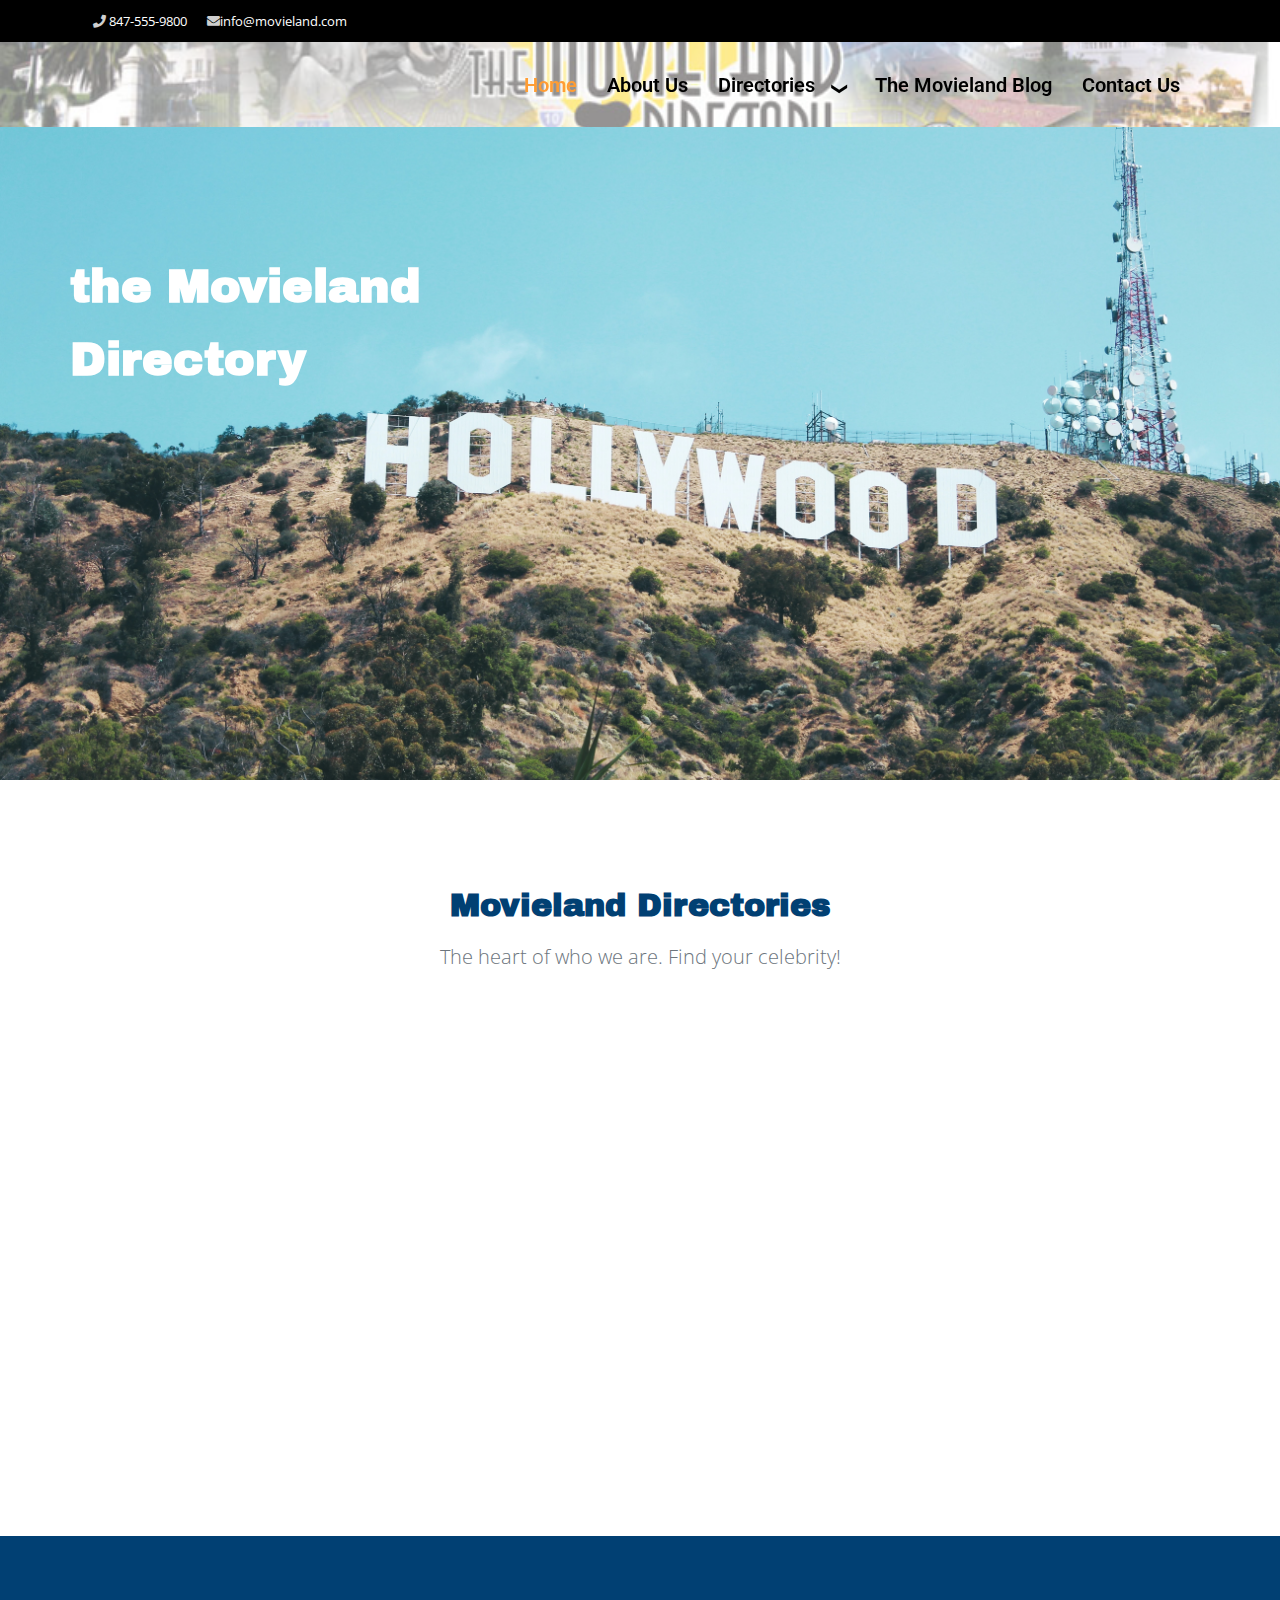
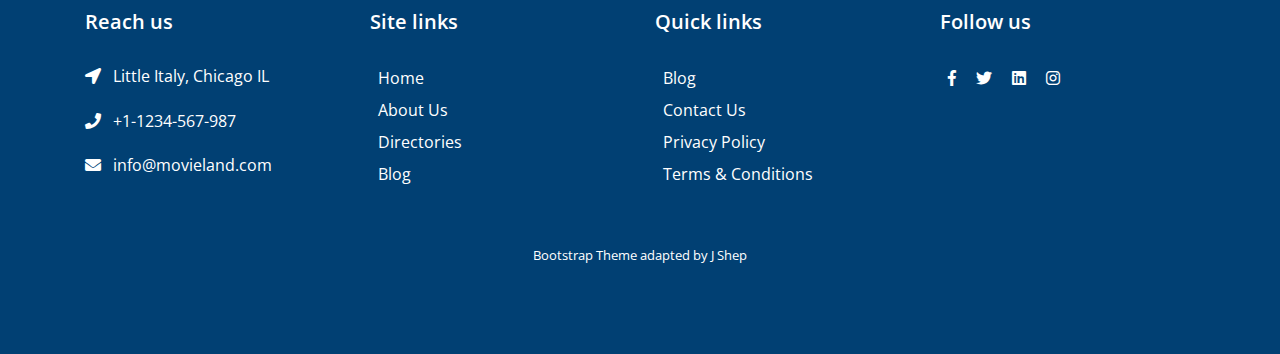
<file: index.html>
<!DOCTYPE html>
<html lang="en" class="no-js"> 
  <head>
    <title>Movieland Directory</title>

    <!-- Meta -->
    <meta charset="utf-8"/>
    <meta name="viewport" content="width=device-width, initial-scale=1, shrink-to-fit=no">
    <meta http-equiv="x-ua-compatible" content="ie=edge">
    <meta name="keywords" content="Bootstrap Theme, Freebies, UI Kit, MIT license">

    <!-- Favicon -->
    <link rel="shortcut icon" href="favicon.ico" type="image/x-icon"> 

    <!-- Styles -->
    <link rel="stylesheet" type="text/css" href="assets/vendors/bootstrap/css/bootstrap.min.css"> 
    <link rel="stylesheet" type="text/css" href="assets/vendors/font-awesome/css/fontawesome-all.min.css">
    <link rel="stylesheet" type="text/css" href="assets/vendors/slick-carousel/slick.css"> 
	<link href="assets/vendors/ace-responsive-menu/ace-responsive-menu.css" rel="stylesheet" type="text/css" />
	<link href="assets/vendors/aos/aos.css" rel="stylesheet">
	<link rel="stylesheet" type="text/css" href="assets/css/theme.css">
    <link rel="stylesheet" type="text/css" href="assets/css/styles.css">
	
  </head>  
  <body>
  <div class="hidden-xs hidden-sm nav-top bg-primary py-2">
        <div class="container">
          <div class="row">
            <div class="col-sm-6">
              <div class="nav-top-contact">
                <!-- Social links -->
                <ul class="list-inline text-center text-md-left mb-0">
                  <li class="list-inline-item mx-2" ><i class="fa fa-phone"></i> 847-555-9800</li>
                  <li class="list-inline-item mx-2" ><i class="fa fa-envelope" aria-hidden="true"></i>info@movieland.com </li>
                </ul>
              </div>
            </div>
            <!-- Menu Toggle btn-->
            <div class="col-sm-6 text-right">
				<div class="menu-toggle">
					<h3>Menu</h3>
					<button type="button" id="menu-btn">
						<span class="icon-bar"></span>
						<span class="icon-bar"></span>
						<span class="icon-bar"></span>
					</button>
        </div>
      </div>
          </div>
        </div>
      </div>

      
    <!-- Header -->
    <header class="main-header"> 
      <div id='tmd-image'  class="hero-img bg-overlay" data-overlay="0" style="background-image: url(assets/img1/bannerimage.jpg);" data-aos="fade-right" data-aos-easing="linear" data-aos-delay="50"></div>
	<div class="container">
			<div class="logo">
					<a href="index.html">
					  </a>
				</div> 
			 <!-- Navbar --> 
				<nav class="mainNav">
				<!-- Menu Toggle btn-->
				<div class="menu-toggle">
					<h3>Menu</h3>
					<button type="button" id="menu-btn">
						<span class="icon-bar"></span>
						<span class="icon-bar"></span>
						<span class="icon-bar"></span>
					</button>
				</div>
				<!-- Responsive Menu Structure-->
				<!--Note: declare the Menu style in the data-menu-style="horizontal" (options: horizontal, vertical, accordion) -->
				<ul id="respMenu" class="ace-responsive-menu" data-menu-style="horizontal">
					 <li>
						<a href="index.html" class="active"> 
							<span class="title">Home</span>
						</a>
					</li>
					 <li>
						<a href="about.html"> 
							<span class="title">About Us</span>
						</a>
					</li>
					
						<li>
						<a href="javascript:;"> 
							<span class="title">Directories</span> 
							<span class="arrow"></span> </a>
						<!-- Level Two-->
						<ul class="sub-menu" style="display: none;">
							<li>
								<a href="#"> 
									<span class="title">People</span>
								</a>
							</li>
							<li>
								<a href="#"> 
									<span class="title">Places</span>
								</a>
							</li> 
							<li>
								<a href="#"> 
									<span class="title">Categories</span>
								</a>
              </li>
              <li>
								<a href="#">
									<span class="title">Movie/TV Shows</span>
								</a>
							</li>  
						</ul>
					</li> 
					<li>

								<a href="blog.html" class='title'>the Movieland Blog</a>
					</li> 
					<li class="last ">
						<a href="contact.html"> 
							<span class="title">Contact Us</span>
						</a>
					</li>
				</ul>
				</nav>   
				</div>
    </header>
      <!-- End Navbar --> 
		<section class="wt-section hero-large position-relative overflow-hidden mt-md-2"> 
				<div id="hollywood"  class= "hero-img bg-overlay" data-overlay="0" style="background-image: url(assets/img1/nathan-defiesta-hzc5cxRicFI-unsplash.jpg);" data-aos="fade-right" data-aos-easing="linear" data-aos-delay="50"></div>
				<div class="container">
				<div class="row align-items-start my-4">
					<div id='big-text' class="col-md-6 py-7" data-aos="fade-left" data-aos-easing="linear" data-aos-delay="100">
						<!-- heading -->
						<h1 class ='align-top' class="text-uppercase  display-4 font-weight-bold">
							the Movieland Directory
						</h1>
						</div>
					</div> 
				</div>
			</div>
		</section>  
    <!-- End Header -->

    <main role="main"> 
	<section class="wt-section">
        <div class="container">
		<div class="row justify-content-md-center text-center pb-lg-4 mb-lg-5 mb-4">
          <div class="col-md-8 text-center w-md-50 mx-auto mb-0 ">
            <h2 class="mb-md-2">Movieland Directories</h2>
            <p class="lead text-muted">The heart of who we are. Find your celebrity!

</p>
          </div>
		</div> 
          <div class="row">  
			<div class="col-md-4">
                <div class="bg-white p-4 mb-4 text-center border rounded-md py-5" data-aos="fade-up" data-aos-easing="linear" data-aos-delay="50">
						<div class="mb-4"><img src="assets/img/services/1.svg" width="80px" alt=""/></div> 
                        <h5 class="mb-2">The Movieland Blog</h5>
                        <p class="text-muted">Keeping it real about those reels.</p>
                        <a href="#" class="btn btn-pill btn-primary mt-4">Read More</a> 
                </div>
            </div>
		
      </section> 
    </main>

    <!-- Footer --> 
<footer class="wt-section bg-dark main-footer">
<div class="container">
<div class="row">
<div class=" col-sm-4 col-md col-sm-4 col-12 col mb-4">
<h5 class="mb-4">Reach us</h5>
 
<p><i class="fa fa-location-arrow mr-2"></i> Little Italy, Chicago IL </p>
<p><i class="fa fa-phone mr-2"></i>  +1-1234-567-987  </p>
<p><i class="fa fa fa-envelope mr-2"></i> info@movieland.com  </p>


</div>


<div class="col-sm-4 col-md  col-6 col mb-4">
<h5 class="mb-4">Site links</h5>

<ul class="list-inline">
<li class="list-block-item mx-2"><a href="#">Home</a></li>
<li class="list-block-item mx-2"><a href="#">About Us</a></li>
<li class="list-block-item mx-2"><a href="#">Directories</a></li>
<li class="list-block-item mx-2"><a href="#">Blog</a></li>

</ul>

</div>


<div class="col-sm-4 col-md  col-6 col mb-4">
<h5 class="mb-4">Quick links</h5>

<ul class="list-inline">
<li class="list-block-item mx-2"><a href="#">Blog</a></li>
<li class="list-block-item mx-2"><a href="#">Contact Us</a></li>
<li class="list-block-item mx-2"><a href="#">Privacy Policy</a></li>
<li class="list-block-item mx-2"><a href="http://webthemez.com">Terms & Conditions</a></li>
</ul>

</div>


<div class="col-sm-4 col-md  col-12 col mb-4">
<h5 class="mb-4">Follow us</h5>
<ul class="social_footer_ul list-inline text-left mb-0">
<li class="list-inline-item mx-2"><a href="#"><i class="fab fa-facebook-f"></i></a></li>
<li class="list-inline-item mx-2"><a href="#"><i class="fab fa-twitter"></i></a></li>
<li class="list-inline-item mx-2"><a href="#"><i class="fab fa-linkedin"></i></a></li>
<li class="list-inline-item mx-2"><a href="#"><i class="fab fa-instagram"></i></a></li>
</ul>
</div>
</div>
<div class="row">
<div class="col-md-12 pt-4"> 

<p class="text-center copyrights"><a class="text-white" href="https://webthemez.com/free-bootstrap-templates/">Bootstrap Theme</a> adapted by J Shep</p>
</div>
</div> 
</div> 
</footer>
    <!-- End Footer --> 
	
    <!-- JS Script Files -->
    <!-- Global Vendor -->
    <script src="assets/vendors/jquery.min.js"></script>
    <script src="assets/vendors/jquery.migrate.min.js"></script>
    <script src="assets/vendors/popper.min.js"></script>
    <script src="assets/vendors/bootstrap/js/bootstrap.min.js"></script>
	<script src="assets/vendors/aos/aos.js"></script>

    <!-- Components Vendor  --> 
    <script src="assets/vendors/slick-carousel/slick.min.js"></script>
	   <script src="assets/vendors/ace-responsive-menu/ace-responsive-menu.js"></script>

    <!--Plugin Initialize-->
    <script src="assets/js/global.js"></script> 
    <script src="assets/vendors/carousel.js"></script>
	
    <!-- END JAVASCRIPTS -->
  </body> 
</html>
</file>
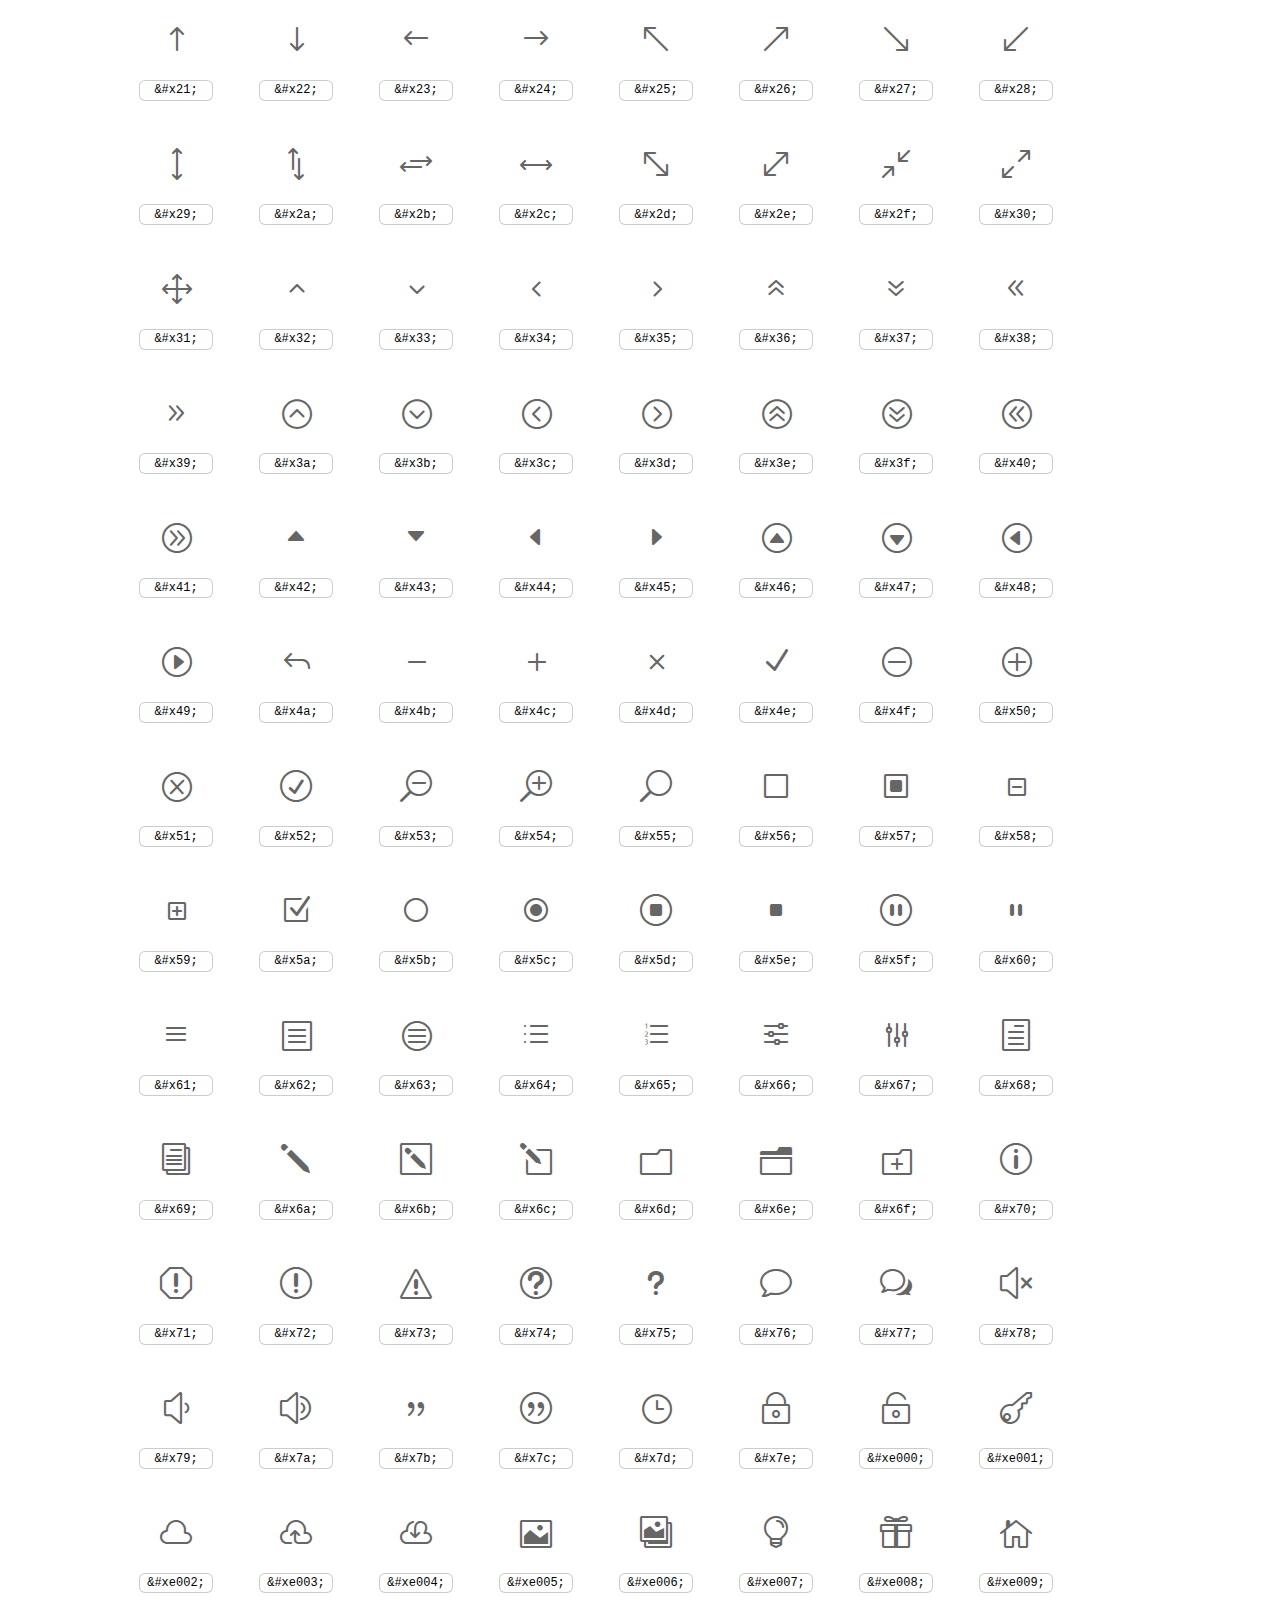
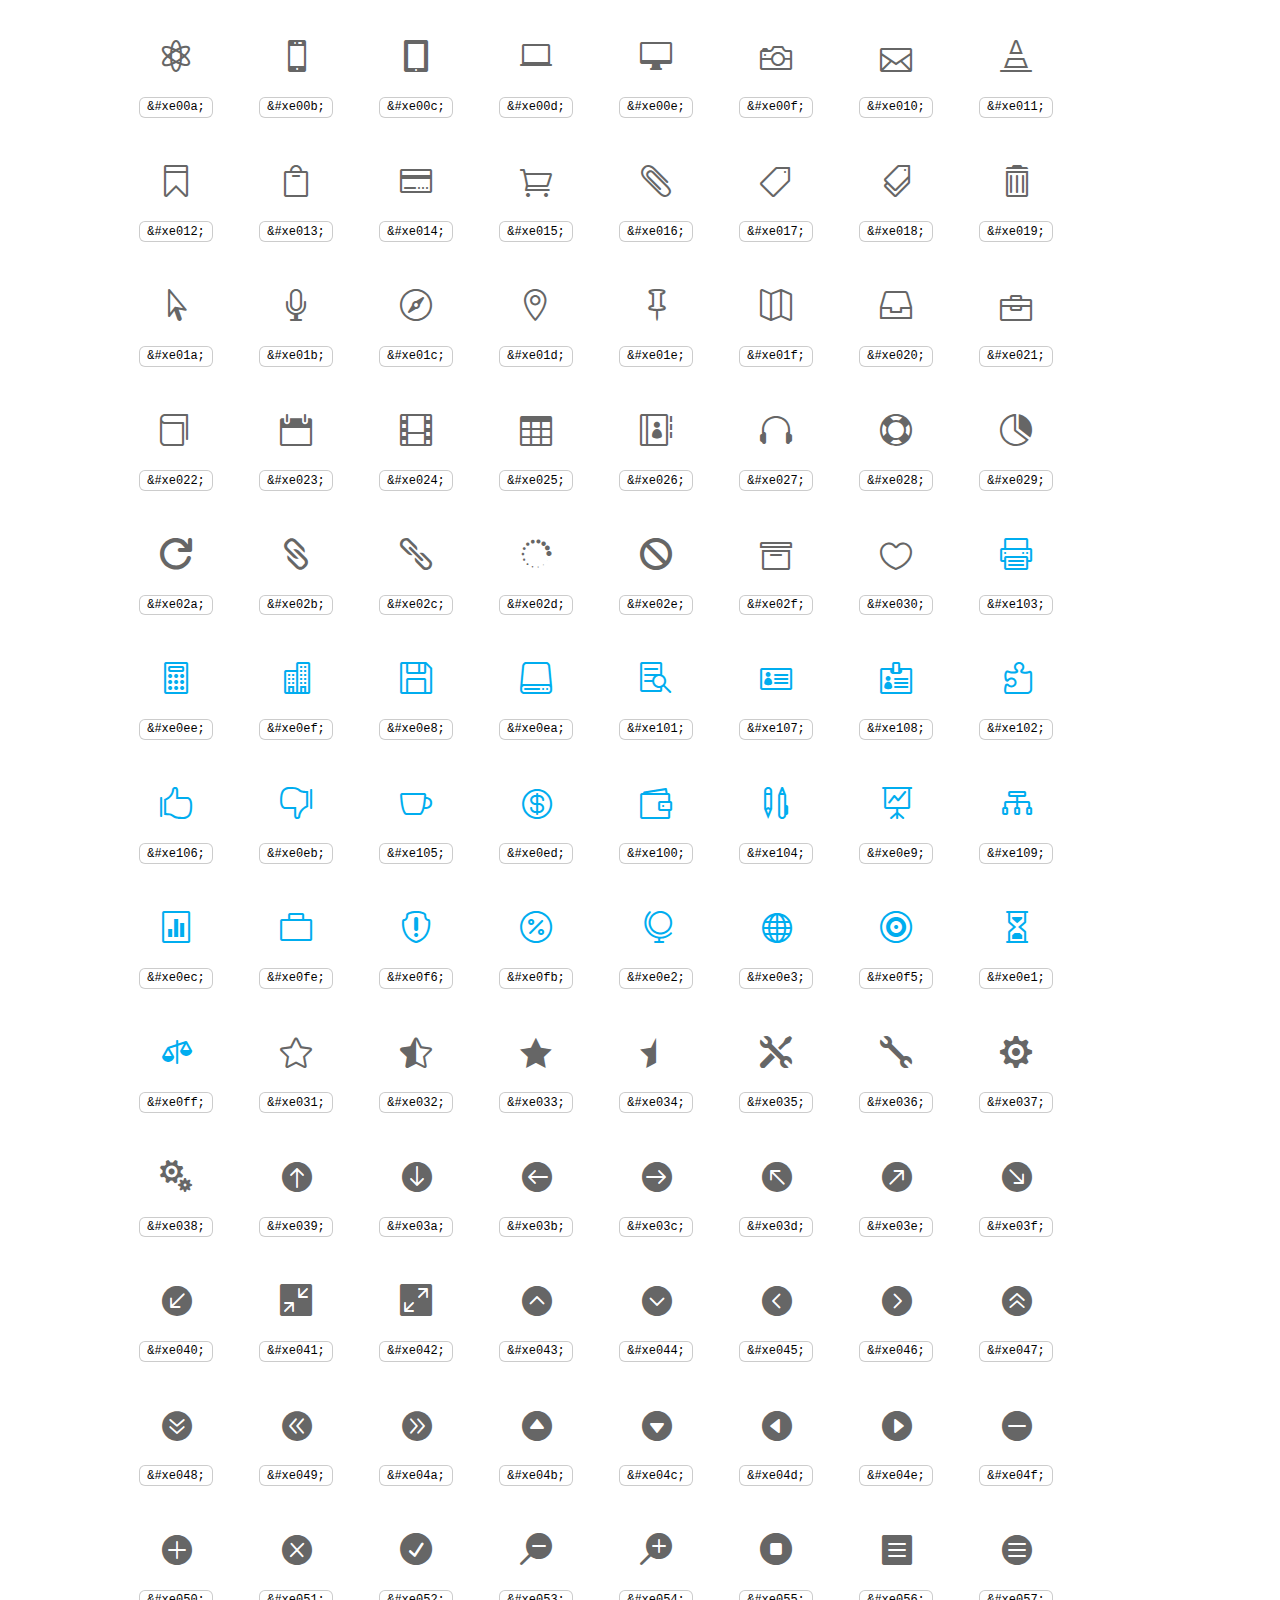
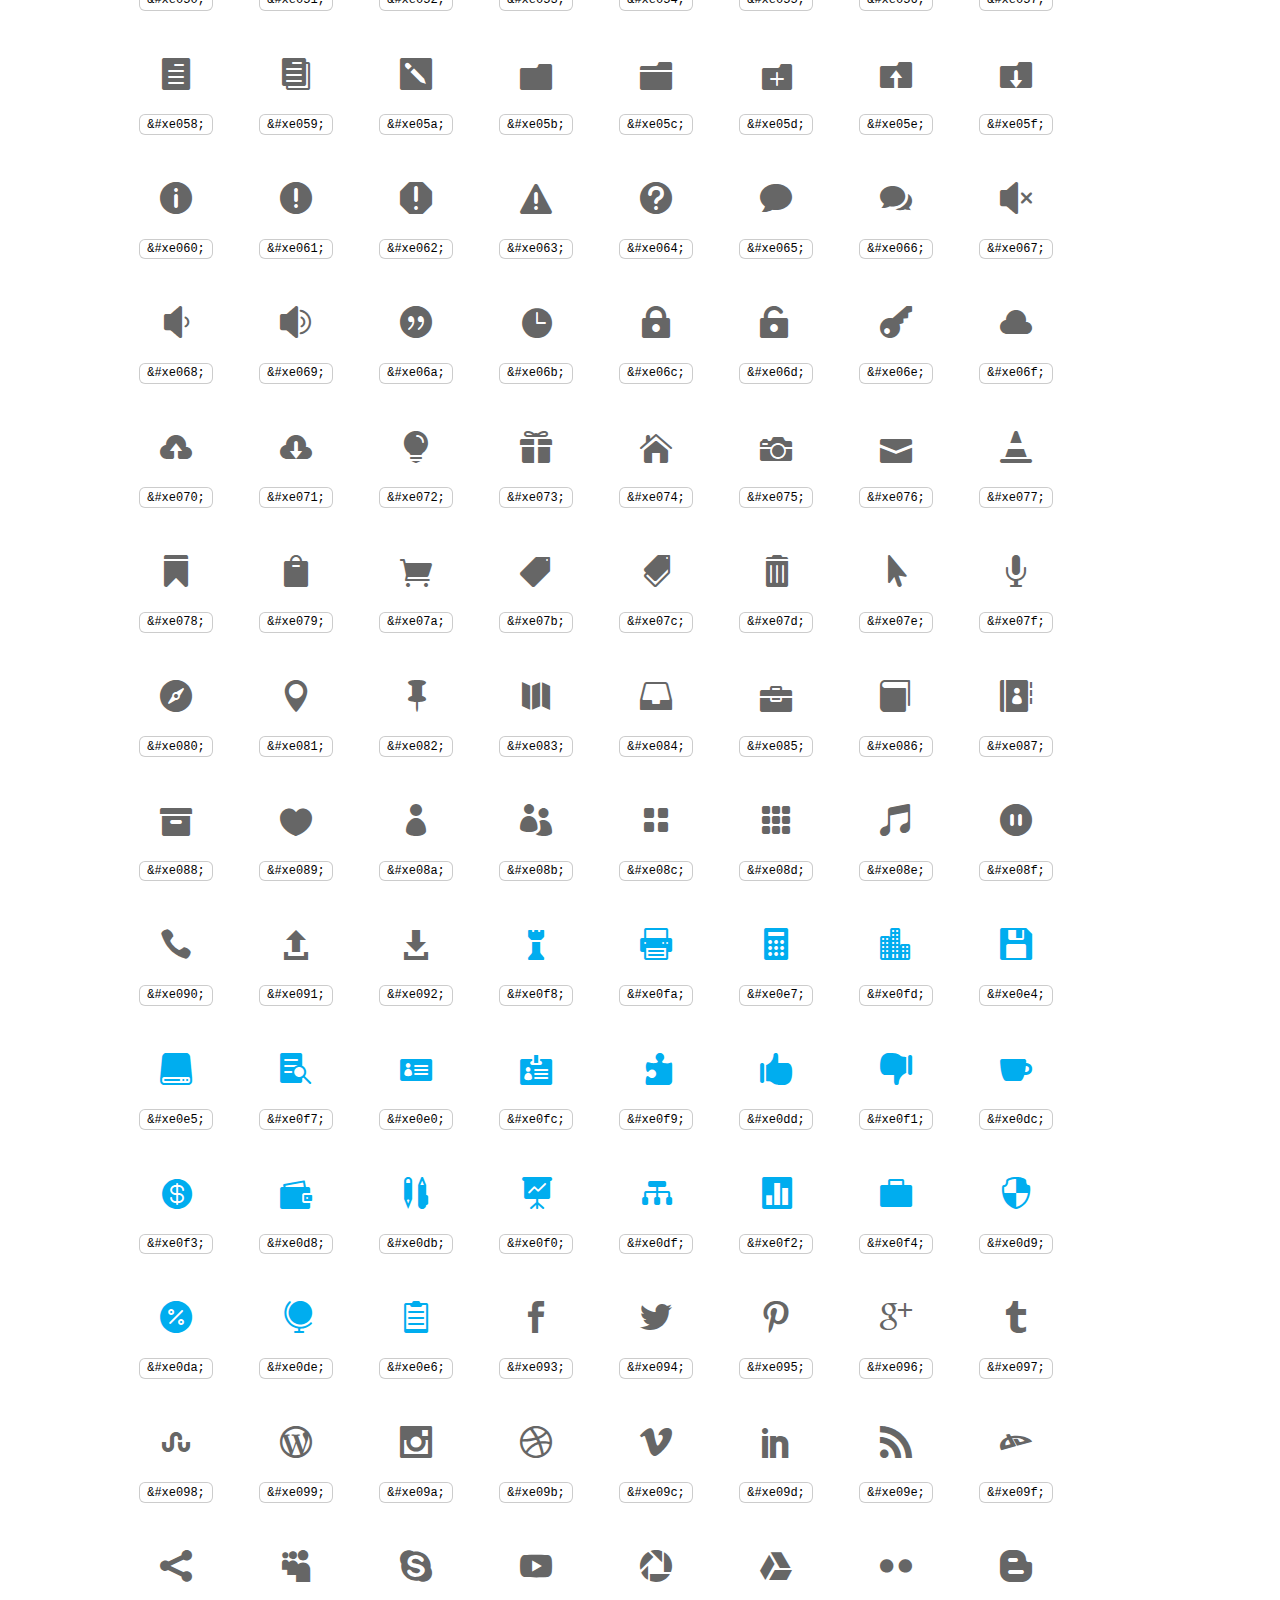
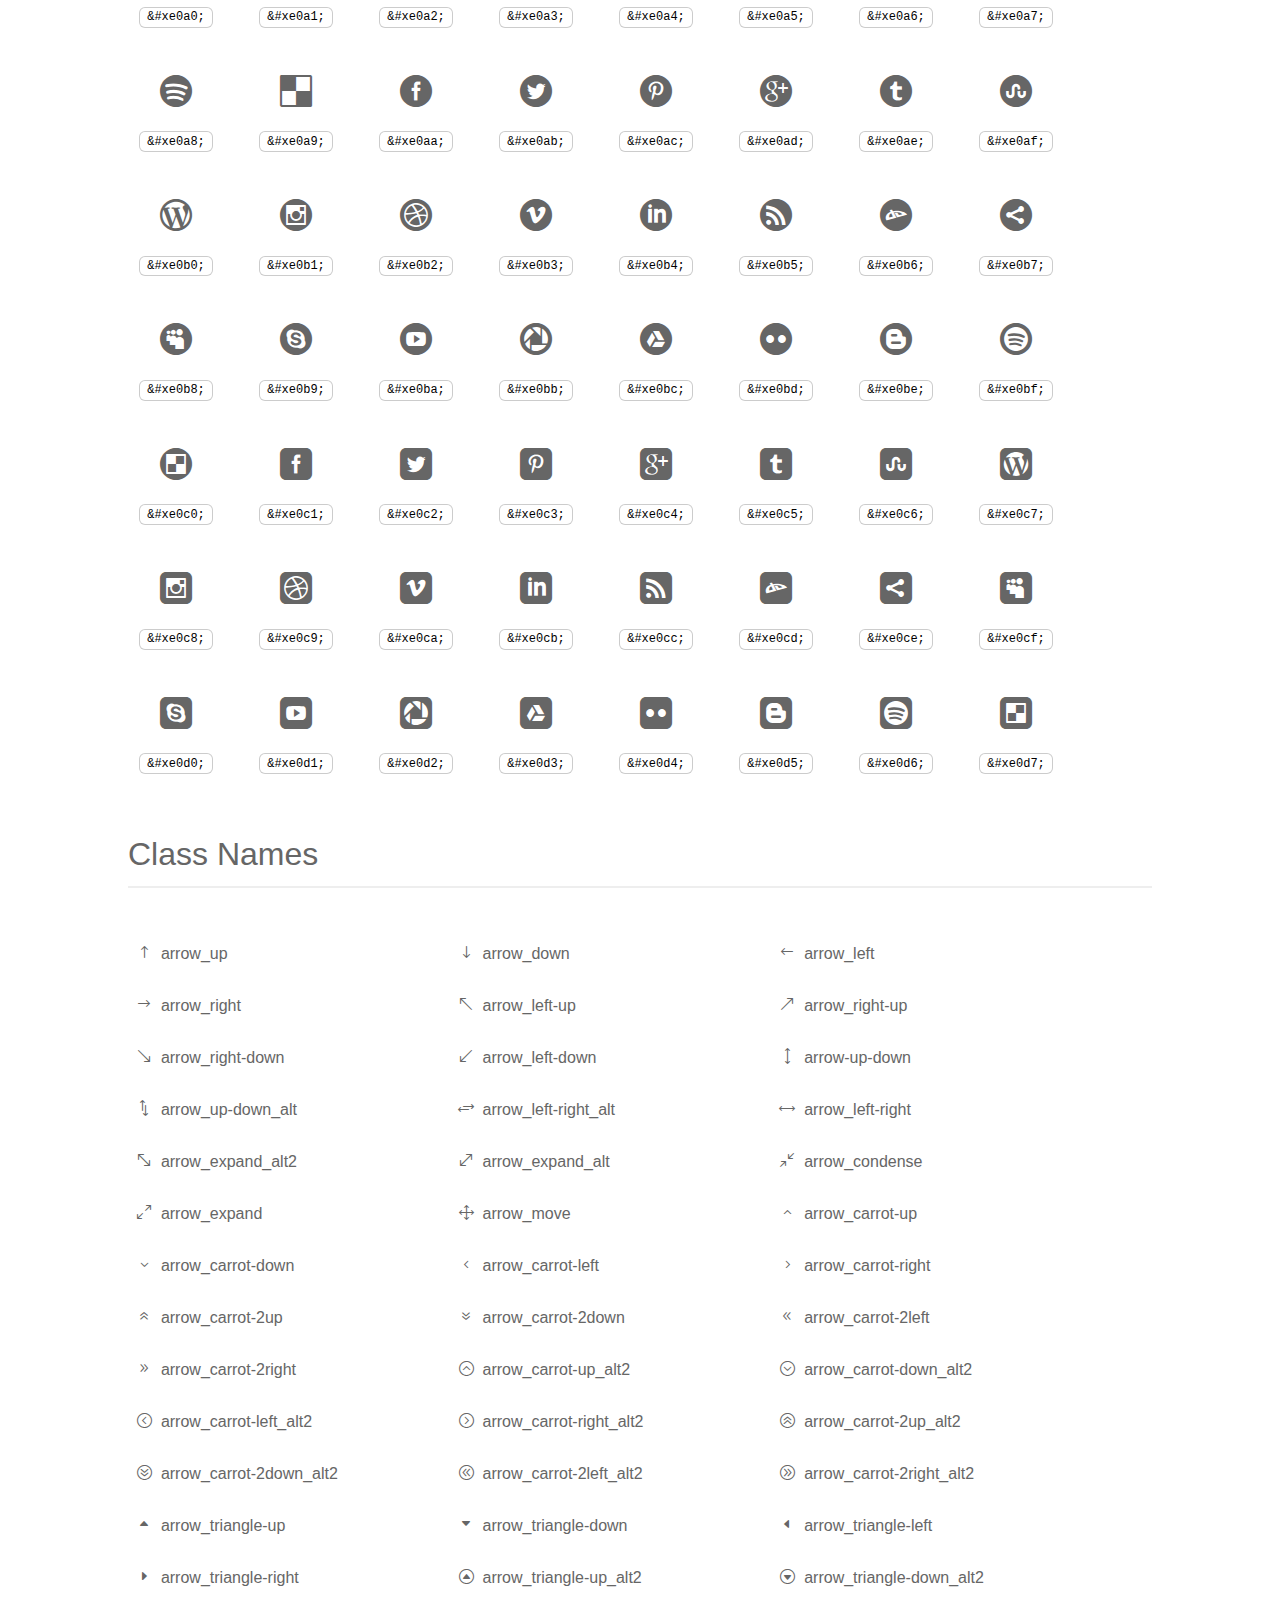
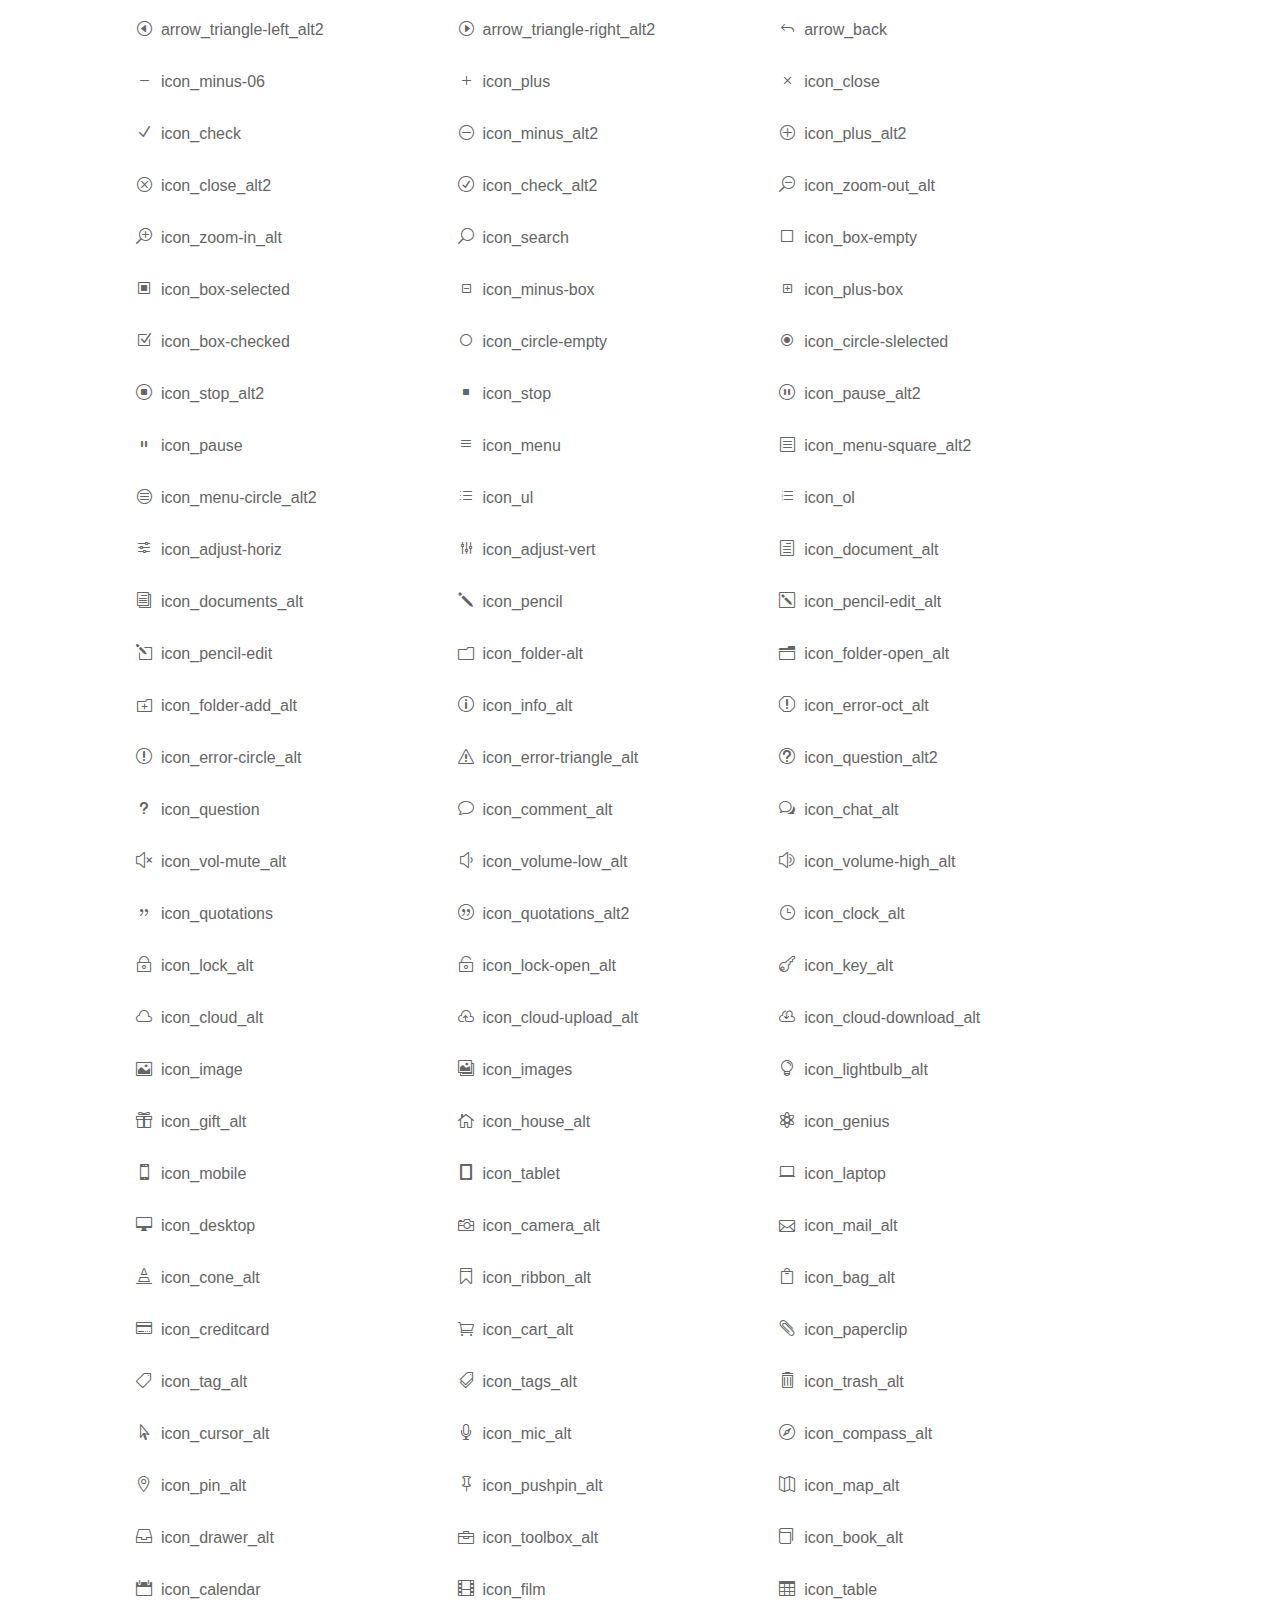
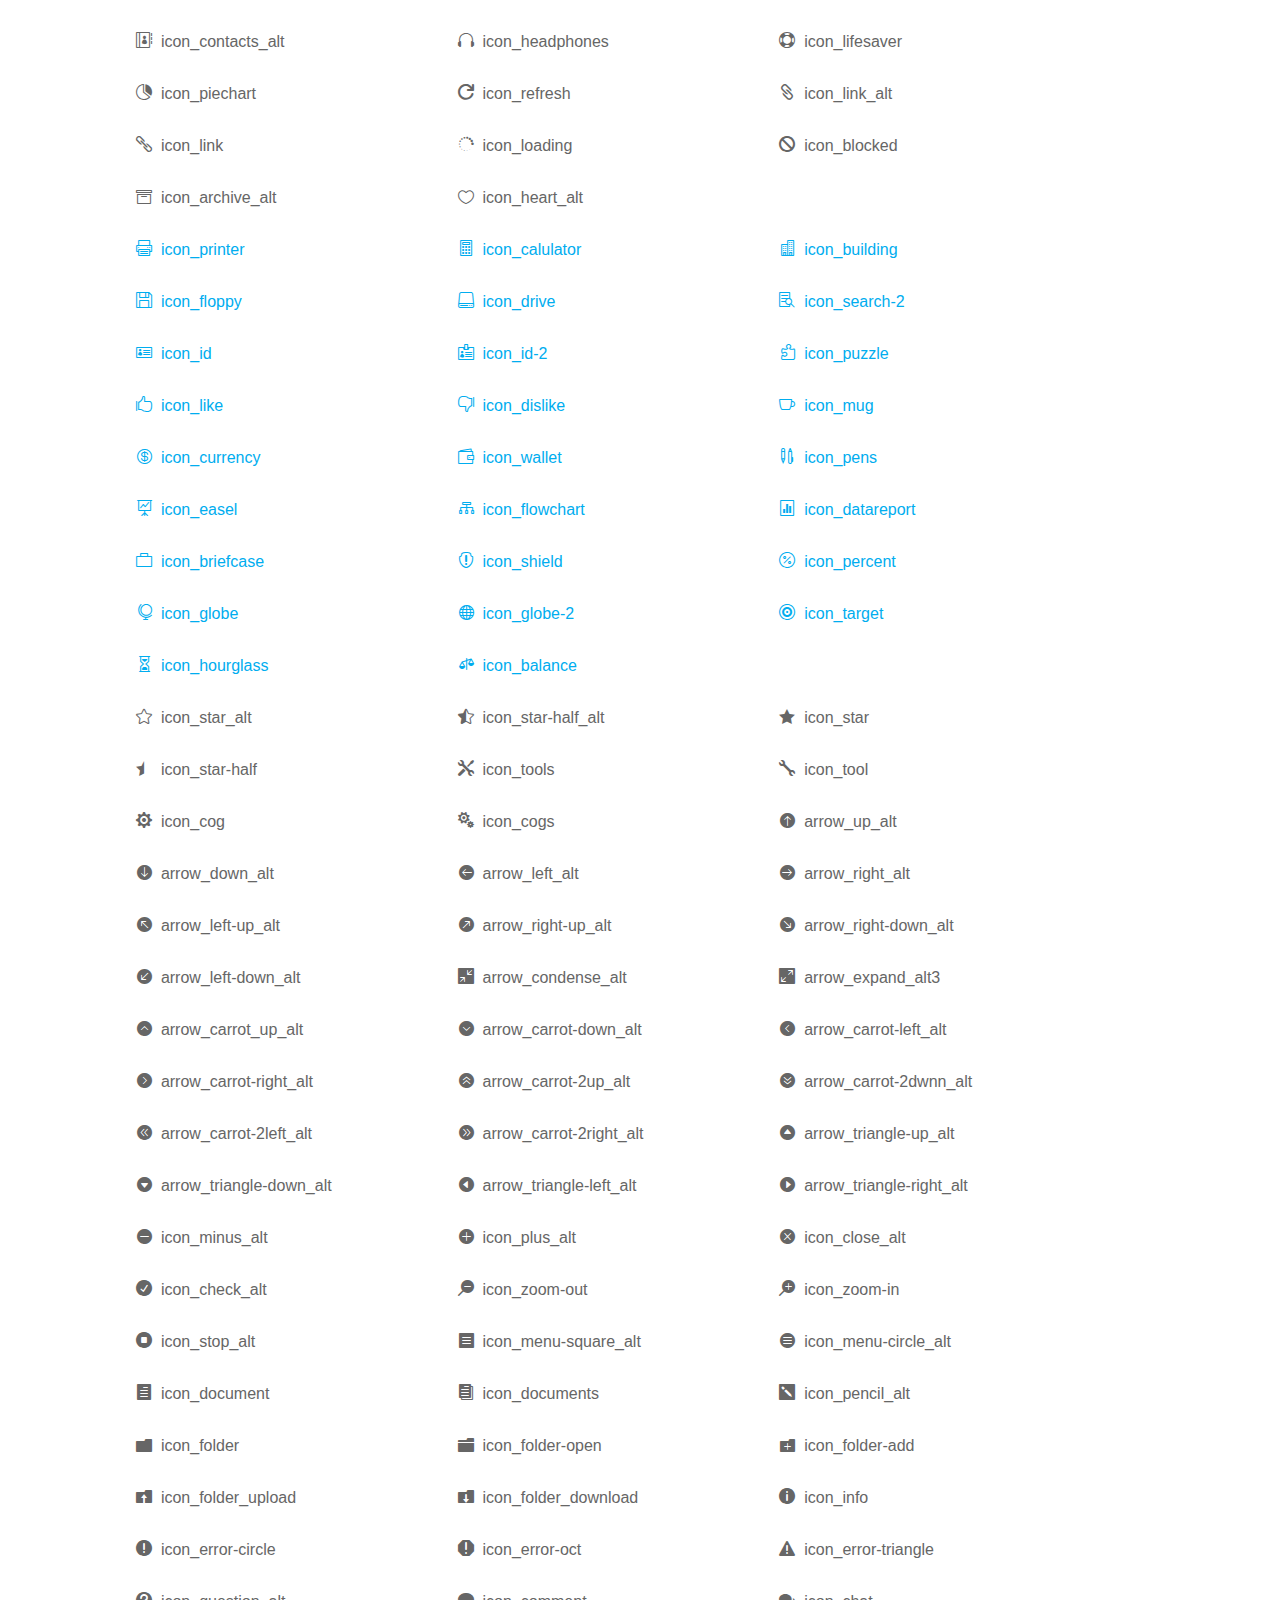
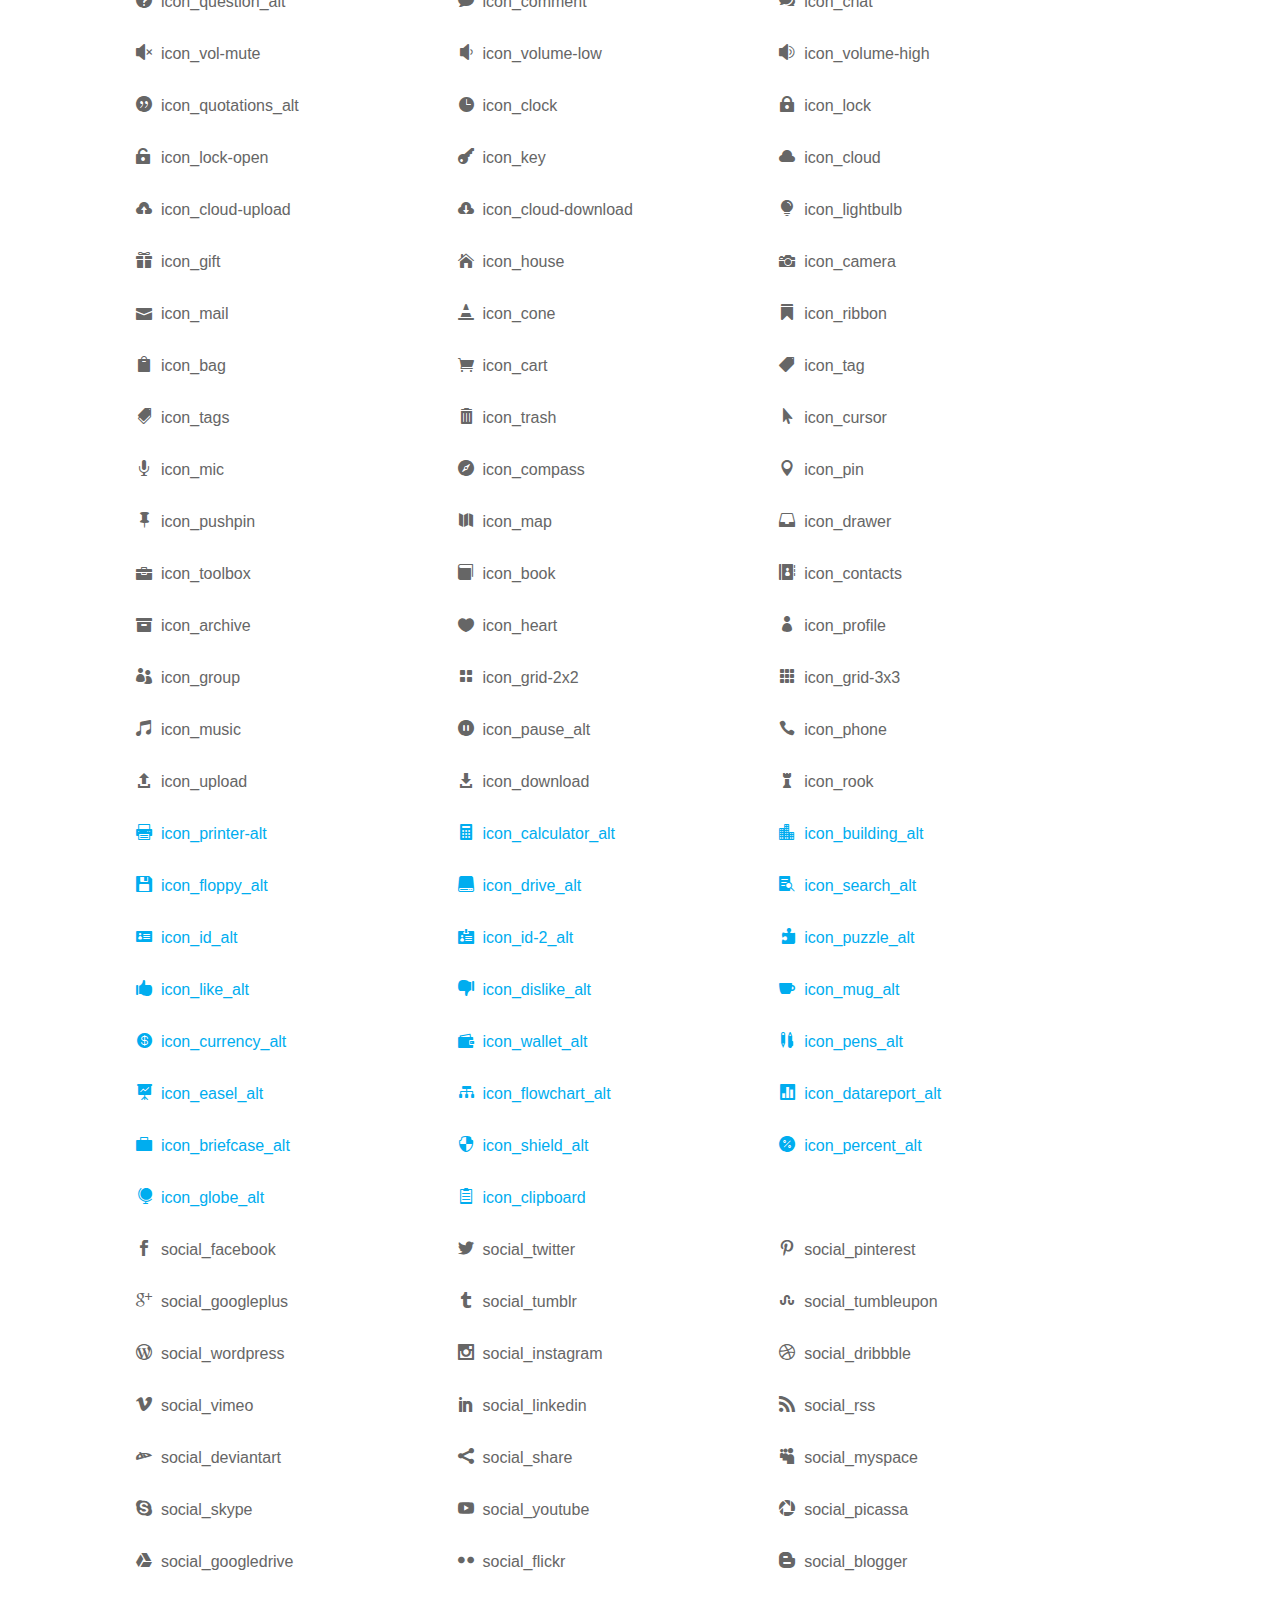
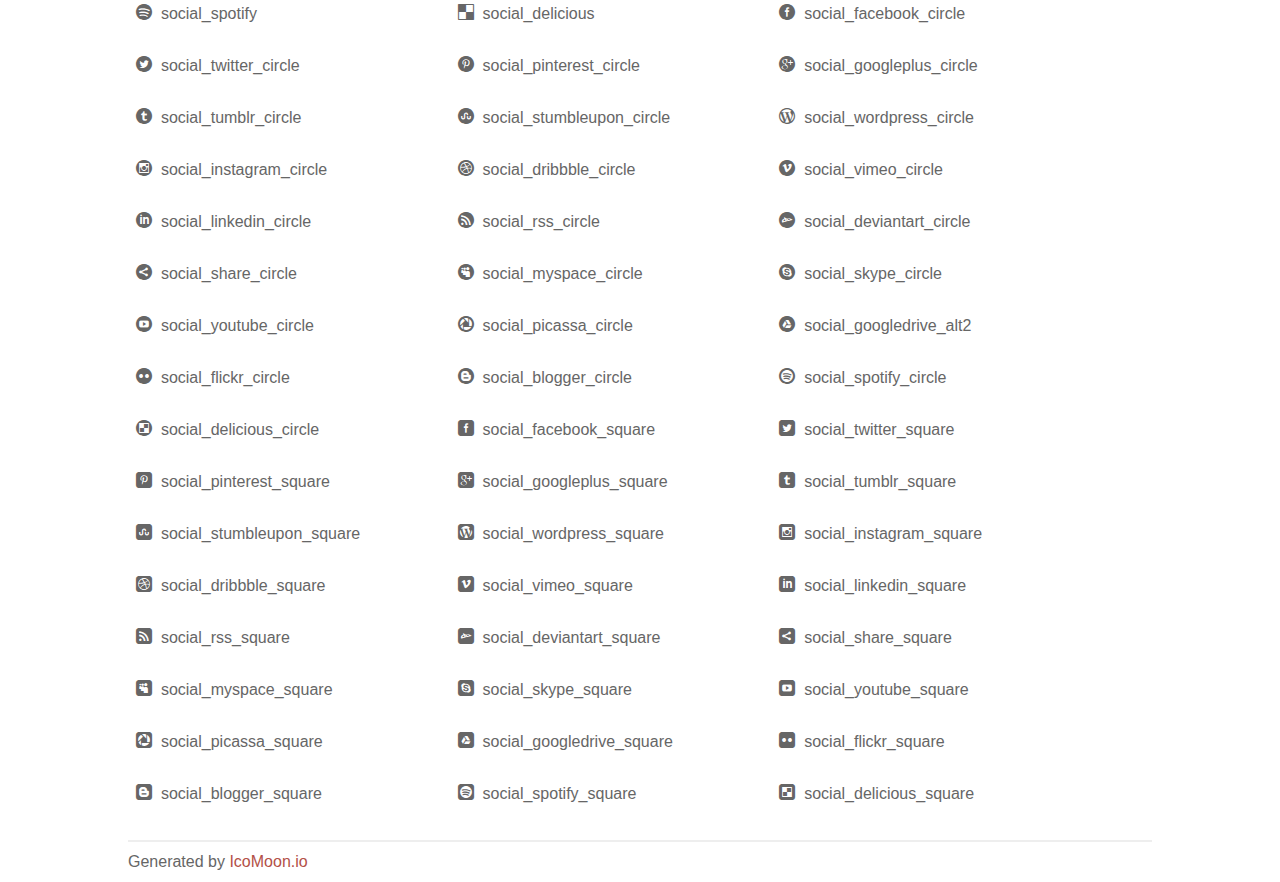
<file: assets/fonts/index.html>
<!doctype html>
<html>
<head>
<title>Your Font/Glyphs</title>
<link rel="stylesheet" href="style.css" />
<!--[if lte IE 7]><script src="lte-ie7.js"></script><![endif]-->
<style>
	section, header, footer {display: block;}
	body {
		font-family: sans-serif;
		color: #666;
		line-height: 1.5;
		font-size: 1em;
	}
	* {
		-moz-box-sizing: border-box;
		-webkit-box-sizing: border-box;
		box-sizing: border-box;
		margin: 0;
		padding: 0;
	}
	.glyph {
		float: left;
		text-align: center;
		padding: .75em;
		margin: .4em 1.5em .75em 0;
		width: 6em;
		text-shadow: none;
	}
	
	.glyph input {
		font-family: consolas, monospace;
		font-size: 12px;
		width: 100%;
		text-align: center;
		border: 0;
		box-shadow: 0 0 0 1px #ccc;
		padding: .2em;
                -moz-border-radius: 5px;
                -webkit-border-radius: 5px;
	}
	
	

	.new {
		color:#00adef !important;
	}

	
	.w-main {
		width: 80%;
	}
	.centered {
		margin-left: auto;
		margin-right: auto;
	}
	.fs1 {
		font-size: 2em;
	}
	header {
		margin: 2em 0;
		padding-bottom: .5em;
		color: #666;
		box-shadow: 0 2px #eee;
	}
	header h1 {
		font-size: 2em;
		font-weight: normal;
	}
	.clearfix:before, .clearfix:after { content: ""; display: table; }
	.clearfix:after, .clear { clear: both; }
	footer {
		margin-top: 2em;
		padding: .5em 0;
		box-shadow: 0 -2px #eee;
	}
	a, a:visited {
		color: #B35047;
		text-decoration: none;
	}
	a:hover, a:focus {color: #000;}
	
	.box1 {
		font-size: 16px;
		display: inline-block;
		width: 30%;
		padding: .25em .5em;
		margin: 20px 10px 0 0;
	}
</style>
</head>
<body>
	<div class="w-main centered">
	<section class="mtm clearfix" id="glyphs">
	<div class="glyph">
		<div class="fs1" aria-hidden="true" data-icon="&#x21;"></div>
		<input type="text" readonly value="&amp;#x21;" />
	</div>
	<div class="glyph">
		<div class="fs1" aria-hidden="true" data-icon="&#x22;"></div>
		<input type="text" readonly value="&amp;#x22;" />
	</div>
	<div class="glyph">
		<div class="fs1" aria-hidden="true" data-icon="&#x23;"></div>
		<input type="text" readonly value="&amp;#x23;" />
	</div>
	<div class="glyph">
		<div class="fs1" aria-hidden="true" data-icon="&#x24;"></div>
		<input type="text" readonly value="&amp;#x24;" />
	</div>
	<div class="glyph">
		<div class="fs1" aria-hidden="true" data-icon="&#x25;"></div>
		<input type="text" readonly value="&amp;#x25;" />
	</div>
	<div class="glyph">
		<div class="fs1" aria-hidden="true" data-icon="&#x26;"></div>
		<input type="text" readonly value="&amp;#x26;" />
	</div>
	<div class="glyph">
		<div class="fs1" aria-hidden="true" data-icon="&#x27;"></div>
		<input type="text" readonly value="&amp;#x27;" />
	</div>
	<div class="glyph">
		<div class="fs1" aria-hidden="true" data-icon="&#x28;"></div>
		<input type="text" readonly value="&amp;#x28;" />
	</div>
	<div class="glyph">
		<div class="fs1" aria-hidden="true" data-icon="&#x29;"></div>
		<input type="text" readonly value="&amp;#x29;" />
	</div>
	<div class="glyph">
		<div class="fs1" aria-hidden="true" data-icon="&#x2a;"></div>
		<input type="text" readonly value="&amp;#x2a;" />
	</div>
	<div class="glyph">
		<div class="fs1" aria-hidden="true" data-icon="&#x2b;"></div>
		<input type="text" readonly value="&amp;#x2b;" />
	</div>
	<div class="glyph">
		<div class="fs1" aria-hidden="true" data-icon="&#x2c;"></div>
		<input type="text" readonly value="&amp;#x2c;" />
	</div>
	<div class="glyph">
		<div class="fs1" aria-hidden="true" data-icon="&#x2d;"></div>
		<input type="text" readonly value="&amp;#x2d;" />
	</div>
	<div class="glyph">
		<div class="fs1" aria-hidden="true" data-icon="&#x2e;"></div>
		<input type="text" readonly value="&amp;#x2e;" />
	</div>
	<div class="glyph">
		<div class="fs1" aria-hidden="true" data-icon="&#x2f;"></div>
		<input type="text" readonly value="&amp;#x2f;" />
	</div>
	<div class="glyph">
		<div class="fs1" aria-hidden="true" data-icon="&#x30;"></div>
		<input type="text" readonly value="&amp;#x30;" />
	</div>
	<div class="glyph">
		<div class="fs1" aria-hidden="true" data-icon="&#x31;"></div>
		<input type="text" readonly value="&amp;#x31;" />
	</div>
	<div class="glyph">
		<div class="fs1" aria-hidden="true" data-icon="&#x32;"></div>
		<input type="text" readonly value="&amp;#x32;" />
	</div>
	<div class="glyph">
		<div class="fs1" aria-hidden="true" data-icon="&#x33;"></div>
		<input type="text" readonly value="&amp;#x33;" />
	</div>
	<div class="glyph">
		<div class="fs1" aria-hidden="true" data-icon="&#x34;"></div>
		<input type="text" readonly value="&amp;#x34;" />
	</div>
	<div class="glyph">
		<div class="fs1" aria-hidden="true" data-icon="&#x35;"></div>
		<input type="text" readonly value="&amp;#x35;" />
	</div>
	<div class="glyph">
		<div class="fs1" aria-hidden="true" data-icon="&#x36;"></div>
		<input type="text" readonly value="&amp;#x36;" />
	</div>
	<div class="glyph">
		<div class="fs1" aria-hidden="true" data-icon="&#x37;"></div>
		<input type="text" readonly value="&amp;#x37;" />
	</div>
	<div class="glyph">
		<div class="fs1" aria-hidden="true" data-icon="&#x38;"></div>
		<input type="text" readonly value="&amp;#x38;" />
	</div>
	<div class="glyph">
		<div class="fs1" aria-hidden="true" data-icon="&#x39;"></div>
		<input type="text" readonly value="&amp;#x39;" />
	</div>
	<div class="glyph">
		<div class="fs1" aria-hidden="true" data-icon="&#x3a;"></div>
		<input type="text" readonly value="&amp;#x3a;" />
	</div>
	<div class="glyph">
		<div class="fs1" aria-hidden="true" data-icon="&#x3b;"></div>
		<input type="text" readonly value="&amp;#x3b;" />
	</div>
	<div class="glyph">
		<div class="fs1" aria-hidden="true" data-icon="&#x3c;"></div>
		<input type="text" readonly value="&amp;#x3c;" />
	</div>
	<div class="glyph">
		<div class="fs1" aria-hidden="true" data-icon="&#x3d;"></div>
		<input type="text" readonly value="&amp;#x3d;" />
	</div>
	<div class="glyph">
		<div class="fs1" aria-hidden="true" data-icon="&#x3e;"></div>
		<input type="text" readonly value="&amp;#x3e;" />
	</div>
	<div class="glyph">
		<div class="fs1" aria-hidden="true" data-icon="&#x3f;"></div>
		<input type="text" readonly value="&amp;#x3f;" />
	</div>
	<div class="glyph">
		<div class="fs1" aria-hidden="true" data-icon="&#x40;"></div>
		<input type="text" readonly value="&amp;#x40;" />
	</div>
	<div class="glyph">
		<div class="fs1" aria-hidden="true" data-icon="&#x41;"></div>
		<input type="text" readonly value="&amp;#x41;" />
	</div>
	<div class="glyph">
		<div class="fs1" aria-hidden="true" data-icon="&#x42;"></div>
		<input type="text" readonly value="&amp;#x42;" />
	</div>
	<div class="glyph">
		<div class="fs1" aria-hidden="true" data-icon="&#x43;"></div>
		<input type="text" readonly value="&amp;#x43;" />
	</div>
	<div class="glyph">
		<div class="fs1" aria-hidden="true" data-icon="&#x44;"></div>
		<input type="text" readonly value="&amp;#x44;" />
	</div>
	<div class="glyph">
		<div class="fs1" aria-hidden="true" data-icon="&#x45;"></div>
		<input type="text" readonly value="&amp;#x45;" />
	</div>
	<div class="glyph">
		<div class="fs1" aria-hidden="true" data-icon="&#x46;"></div>
		<input type="text" readonly value="&amp;#x46;" />
	</div>
	<div class="glyph">
		<div class="fs1" aria-hidden="true" data-icon="&#x47;"></div>
		<input type="text" readonly value="&amp;#x47;" />
	</div>
	<div class="glyph">
		<div class="fs1" aria-hidden="true" data-icon="&#x48;"></div>
		<input type="text" readonly value="&amp;#x48;" />
	</div>
	<div class="glyph">
		<div class="fs1" aria-hidden="true" data-icon="&#x49;"></div>
		<input type="text" readonly value="&amp;#x49;" />
	</div>
	<div class="glyph">
		<div class="fs1" aria-hidden="true" data-icon="&#x4a;"></div>
		<input type="text" readonly value="&amp;#x4a;" />
	</div>
	<div class="glyph">
		<div class="fs1" aria-hidden="true" data-icon="&#x4b;"></div>
		<input type="text" readonly value="&amp;#x4b;" />
	</div>
	<div class="glyph">
		<div class="fs1" aria-hidden="true" data-icon="&#x4c;"></div>
		<input type="text" readonly value="&amp;#x4c;" />
	</div>
	<div class="glyph">
		<div class="fs1" aria-hidden="true" data-icon="&#x4d;"></div>
		<input type="text" readonly value="&amp;#x4d;" />
	</div>
	<div class="glyph">
		<div class="fs1" aria-hidden="true" data-icon="&#x4e;"></div>
		<input type="text" readonly value="&amp;#x4e;" />
	</div>
	<div class="glyph">
		<div class="fs1" aria-hidden="true" data-icon="&#x4f;"></div>
		<input type="text" readonly value="&amp;#x4f;" />
	</div>
	<div class="glyph">
		<div class="fs1" aria-hidden="true" data-icon="&#x50;"></div>
		<input type="text" readonly value="&amp;#x50;" />
	</div>
	<div class="glyph">
		<div class="fs1" aria-hidden="true" data-icon="&#x51;"></div>
		<input type="text" readonly value="&amp;#x51;" />
	</div>
	<div class="glyph">
		<div class="fs1" aria-hidden="true" data-icon="&#x52;"></div>
		<input type="text" readonly value="&amp;#x52;" />
	</div>
	<div class="glyph">
		<div class="fs1" aria-hidden="true" data-icon="&#x53;"></div>
		<input type="text" readonly value="&amp;#x53;" />
	</div>
	<div class="glyph">
		<div class="fs1" aria-hidden="true" data-icon="&#x54;"></div>
		<input type="text" readonly value="&amp;#x54;" />
	</div>
	<div class="glyph">
		<div class="fs1" aria-hidden="true" data-icon="&#x55;"></div>
		<input type="text" readonly value="&amp;#x55;" />
	</div>
	<div class="glyph">
		<div class="fs1" aria-hidden="true" data-icon="&#x56;"></div>
		<input type="text" readonly value="&amp;#x56;" />
	</div>
	<div class="glyph">
		<div class="fs1" aria-hidden="true" data-icon="&#x57;"></div>
		<input type="text" readonly value="&amp;#x57;" />
	</div>
	<div class="glyph">
		<div class="fs1" aria-hidden="true" data-icon="&#x58;"></div>
		<input type="text" readonly value="&amp;#x58;" />
	</div>
	<div class="glyph">
		<div class="fs1" aria-hidden="true" data-icon="&#x59;"></div>
		<input type="text" readonly value="&amp;#x59;" />
	</div>
	<div class="glyph">
		<div class="fs1" aria-hidden="true" data-icon="&#x5a;"></div>
		<input type="text" readonly value="&amp;#x5a;" />
	</div>
	<div class="glyph">
		<div class="fs1" aria-hidden="true" data-icon="&#x5b;"></div>
		<input type="text" readonly value="&amp;#x5b;" />
	</div>
	<div class="glyph">
		<div class="fs1" aria-hidden="true" data-icon="&#x5c;"></div>
		<input type="text" readonly value="&amp;#x5c;" />
	</div>
	<div class="glyph">
		<div class="fs1" aria-hidden="true" data-icon="&#x5d;"></div>
		<input type="text" readonly value="&amp;#x5d;" />
	</div>
	<div class="glyph">
		<div class="fs1" aria-hidden="true" data-icon="&#x5e;"></div>
		<input type="text" readonly value="&amp;#x5e;" />
	</div>
	<div class="glyph">
		<div class="fs1" aria-hidden="true" data-icon="&#x5f;"></div>
		<input type="text" readonly value="&amp;#x5f;" />
	</div>
	<div class="glyph">
		<div class="fs1" aria-hidden="true" data-icon="&#x60;"></div>
		<input type="text" readonly value="&amp;#x60;" />
	</div>
	<div class="glyph">
		<div class="fs1" aria-hidden="true" data-icon="&#x61;"></div>
		<input type="text" readonly value="&amp;#x61;" />
	</div>
	<div class="glyph">
		<div class="fs1" aria-hidden="true" data-icon="&#x62;"></div>
		<input type="text" readonly value="&amp;#x62;" />
	</div>
	<div class="glyph">
		<div class="fs1" aria-hidden="true" data-icon="&#x63;"></div>
		<input type="text" readonly value="&amp;#x63;" />
	</div>
	<div class="glyph">
		<div class="fs1" aria-hidden="true" data-icon="&#x64;"></div>
		<input type="text" readonly value="&amp;#x64;" />
	</div>
	<div class="glyph">
		<div class="fs1" aria-hidden="true" data-icon="&#x65;"></div>
		<input type="text" readonly value="&amp;#x65;" />
	</div>
	<div class="glyph">
		<div class="fs1" aria-hidden="true" data-icon="&#x66;"></div>
		<input type="text" readonly value="&amp;#x66;" />
	</div>
	<div class="glyph">
		<div class="fs1" aria-hidden="true" data-icon="&#x67;"></div>
		<input type="text" readonly value="&amp;#x67;" />
	</div>
	<div class="glyph">
		<div class="fs1" aria-hidden="true" data-icon="&#x68;"></div>
		<input type="text" readonly value="&amp;#x68;" />
	</div>
	<div class="glyph">
		<div class="fs1" aria-hidden="true" data-icon="&#x69;"></div>
		<input type="text" readonly value="&amp;#x69;" />
	</div>
	<div class="glyph">
		<div class="fs1" aria-hidden="true" data-icon="&#x6a;"></div>
		<input type="text" readonly value="&amp;#x6a;" />
	</div>
	<div class="glyph">
		<div class="fs1" aria-hidden="true" data-icon="&#x6b;"></div>
		<input type="text" readonly value="&amp;#x6b;" />
	</div>
	<div class="glyph">
		<div class="fs1" aria-hidden="true" data-icon="&#x6c;"></div>
		<input type="text" readonly value="&amp;#x6c;" />
	</div>
	<div class="glyph">
		<div class="fs1" aria-hidden="true" data-icon="&#x6d;"></div>
		<input type="text" readonly value="&amp;#x6d;" />
	</div>
	<div class="glyph">
		<div class="fs1" aria-hidden="true" data-icon="&#x6e;"></div>
		<input type="text" readonly value="&amp;#x6e;" />
	</div>
	<div class="glyph">
		<div class="fs1" aria-hidden="true" data-icon="&#x6f;"></div>
		<input type="text" readonly value="&amp;#x6f;" />
	</div>
	<div class="glyph">
		<div class="fs1" aria-hidden="true" data-icon="&#x70;"></div>
		<input type="text" readonly value="&amp;#x70;" />
	</div>
	<div class="glyph">
		<div class="fs1" aria-hidden="true" data-icon="&#x71;"></div>
		<input type="text" readonly value="&amp;#x71;" />
	</div>
	<div class="glyph">
		<div class="fs1" aria-hidden="true" data-icon="&#x72;"></div>
		<input type="text" readonly value="&amp;#x72;" />
	</div>
	<div class="glyph">
		<div class="fs1" aria-hidden="true" data-icon="&#x73;"></div>
		<input type="text" readonly value="&amp;#x73;" />
	</div>
	<div class="glyph">
		<div class="fs1" aria-hidden="true" data-icon="&#x74;"></div>
		<input type="text" readonly value="&amp;#x74;" />
	</div>
	<div class="glyph">
		<div class="fs1" aria-hidden="true" data-icon="&#x75;"></div>
		<input type="text" readonly value="&amp;#x75;" />
	</div>
	<div class="glyph">
		<div class="fs1" aria-hidden="true" data-icon="&#x76;"></div>
		<input type="text" readonly value="&amp;#x76;" />
	</div>
	<div class="glyph">
		<div class="fs1" aria-hidden="true" data-icon="&#x77;"></div>
		<input type="text" readonly value="&amp;#x77;" />
	</div>
	<div class="glyph">
		<div class="fs1" aria-hidden="true" data-icon="&#x78;"></div>
		<input type="text" readonly value="&amp;#x78;" />
	</div>
	<div class="glyph">
		<div class="fs1" aria-hidden="true" data-icon="&#x79;"></div>
		<input type="text" readonly value="&amp;#x79;" />
	</div>
	<div class="glyph">
		<div class="fs1" aria-hidden="true" data-icon="&#x7a;"></div>
		<input type="text" readonly value="&amp;#x7a;" />
	</div>
	<div class="glyph">
		<div class="fs1" aria-hidden="true" data-icon="&#x7b;"></div>
		<input type="text" readonly value="&amp;#x7b;" />
	</div>
	<div class="glyph">
		<div class="fs1" aria-hidden="true" data-icon="&#x7c;"></div>
		<input type="text" readonly value="&amp;#x7c;" />
	</div>
	<div class="glyph">
		<div class="fs1" aria-hidden="true" data-icon="&#x7d;"></div>
		<input type="text" readonly value="&amp;#x7d;" />
	</div>
	<div class="glyph">
		<div class="fs1" aria-hidden="true" data-icon="&#x7e;"></div>
		<input type="text" readonly value="&amp;#x7e;" />
	</div>
	<div class="glyph">
		<div class="fs1" aria-hidden="true" data-icon="&#xe000;"></div>
		<input type="text" readonly value="&amp;#xe000;" />
	</div>
	<div class="glyph">
		<div class="fs1" aria-hidden="true" data-icon="&#xe001;"></div>
		<input type="text" readonly value="&amp;#xe001;" />
	</div>
	<div class="glyph">
		<div class="fs1" aria-hidden="true" data-icon="&#xe002;"></div>
		<input type="text" readonly value="&amp;#xe002;" />
	</div>
	<div class="glyph">
		<div class="fs1" aria-hidden="true" data-icon="&#xe003;"></div>
		<input type="text" readonly value="&amp;#xe003;" />
	</div>
	<div class="glyph">
		<div class="fs1" aria-hidden="true" data-icon="&#xe004;"></div>
		<input type="text" readonly value="&amp;#xe004;" />
	</div>
	<div class="glyph">
		<div class="fs1" aria-hidden="true" data-icon="&#xe005;"></div>
		<input type="text" readonly value="&amp;#xe005;" />
	</div>
	<div class="glyph">
		<div class="fs1" aria-hidden="true" data-icon="&#xe006;"></div>
		<input type="text" readonly value="&amp;#xe006;" />
	</div>
	<div class="glyph">
		<div class="fs1" aria-hidden="true" data-icon="&#xe007;"></div>
		<input type="text" readonly value="&amp;#xe007;" />
	</div>
	<div class="glyph">
		<div class="fs1" aria-hidden="true" data-icon="&#xe008;"></div>
		<input type="text" readonly value="&amp;#xe008;" />
	</div>
	<div class="glyph">
		<div class="fs1" aria-hidden="true" data-icon="&#xe009;"></div>
		<input type="text" readonly value="&amp;#xe009;" />
	</div>
	<div class="glyph">
		<div class="fs1" aria-hidden="true" data-icon="&#xe00a;"></div>
		<input type="text" readonly value="&amp;#xe00a;" />
	</div>
	<div class="glyph">
		<div class="fs1" aria-hidden="true" data-icon="&#xe00b;"></div>
		<input type="text" readonly value="&amp;#xe00b;" />
	</div>
	<div class="glyph">
		<div class="fs1" aria-hidden="true" data-icon="&#xe00c;"></div>
		<input type="text" readonly value="&amp;#xe00c;" />
	</div>
	<div class="glyph">
		<div class="fs1" aria-hidden="true" data-icon="&#xe00d;"></div>
		<input type="text" readonly value="&amp;#xe00d;" />
	</div>
	<div class="glyph">
		<div class="fs1" aria-hidden="true" data-icon="&#xe00e;"></div>
		<input type="text" readonly value="&amp;#xe00e;" />
	</div>
	<div class="glyph">
		<div class="fs1" aria-hidden="true" data-icon="&#xe00f;"></div>
		<input type="text" readonly value="&amp;#xe00f;" />
	</div>
	<div class="glyph">
		<div class="fs1" aria-hidden="true" data-icon="&#xe010;"></div>
		<input type="text" readonly value="&amp;#xe010;" />
	</div>
	<div class="glyph">
		<div class="fs1" aria-hidden="true" data-icon="&#xe011;"></div>
		<input type="text" readonly value="&amp;#xe011;" />
	</div>
	<div class="glyph">
		<div class="fs1" aria-hidden="true" data-icon="&#xe012;"></div>
		<input type="text" readonly value="&amp;#xe012;" />
	</div>
	<div class="glyph">
		<div class="fs1" aria-hidden="true" data-icon="&#xe013;"></div>
		<input type="text" readonly value="&amp;#xe013;" />
	</div>
	<div class="glyph">
		<div class="fs1" aria-hidden="true" data-icon="&#xe014;"></div>
		<input type="text" readonly value="&amp;#xe014;" />
	</div>
	<div class="glyph">
		<div class="fs1" aria-hidden="true" data-icon="&#xe015;"></div>
		<input type="text" readonly value="&amp;#xe015;" />
	</div>
	<div class="glyph">
		<div class="fs1" aria-hidden="true" data-icon="&#xe016;"></div>
		<input type="text" readonly value="&amp;#xe016;" />
	</div>
	<div class="glyph">
		<div class="fs1" aria-hidden="true" data-icon="&#xe017;"></div>
		<input type="text" readonly value="&amp;#xe017;" />
	</div>
	<div class="glyph">
		<div class="fs1" aria-hidden="true" data-icon="&#xe018;"></div>
		<input type="text" readonly value="&amp;#xe018;" />
	</div>
	<div class="glyph">
		<div class="fs1" aria-hidden="true" data-icon="&#xe019;"></div>
		<input type="text" readonly value="&amp;#xe019;" />
	</div>
	<div class="glyph">
		<div class="fs1" aria-hidden="true" data-icon="&#xe01a;"></div>
		<input type="text" readonly value="&amp;#xe01a;" />
	</div>
	<div class="glyph">
		<div class="fs1" aria-hidden="true" data-icon="&#xe01b;"></div>
		<input type="text" readonly value="&amp;#xe01b;" />
	</div>
	<div class="glyph">
		<div class="fs1" aria-hidden="true" data-icon="&#xe01c;"></div>
		<input type="text" readonly value="&amp;#xe01c;" />
	</div>
	<div class="glyph">
		<div class="fs1" aria-hidden="true" data-icon="&#xe01d;"></div>
		<input type="text" readonly value="&amp;#xe01d;" />
	</div>
	<div class="glyph">
		<div class="fs1" aria-hidden="true" data-icon="&#xe01e;"></div>
		<input type="text" readonly value="&amp;#xe01e;" />
	</div>
	<div class="glyph">
		<div class="fs1" aria-hidden="true" data-icon="&#xe01f;"></div>
		<input type="text" readonly value="&amp;#xe01f;" />
	</div>
	<div class="glyph">
		<div class="fs1" aria-hidden="true" data-icon="&#xe020;"></div>
		<input type="text" readonly value="&amp;#xe020;" />
	</div>
	<div class="glyph">
		<div class="fs1" aria-hidden="true" data-icon="&#xe021;"></div>
		<input type="text" readonly value="&amp;#xe021;" />
	</div>
	<div class="glyph">
		<div class="fs1" aria-hidden="true" data-icon="&#xe022;"></div>
		<input type="text" readonly value="&amp;#xe022;" />
	</div>
	<div class="glyph">
		<div class="fs1" aria-hidden="true" data-icon="&#xe023;"></div>
		<input type="text" readonly value="&amp;#xe023;" />
	</div>
	<div class="glyph">
		<div class="fs1" aria-hidden="true" data-icon="&#xe024;"></div>
		<input type="text" readonly value="&amp;#xe024;" />
	</div>
	<div class="glyph">
		<div class="fs1" aria-hidden="true" data-icon="&#xe025;"></div>
		<input type="text" readonly value="&amp;#xe025;" />
	</div>
	<div class="glyph">
		<div class="fs1" aria-hidden="true" data-icon="&#xe026;"></div>
		<input type="text" readonly value="&amp;#xe026;" />
	</div>
	<div class="glyph">
		<div class="fs1" aria-hidden="true" data-icon="&#xe027;"></div>
		<input type="text" readonly value="&amp;#xe027;" />
	</div>
	<div class="glyph">
		<div class="fs1" aria-hidden="true" data-icon="&#xe028;"></div>
		<input type="text" readonly value="&amp;#xe028;" />
	</div>
	<div class="glyph">
		<div class="fs1" aria-hidden="true" data-icon="&#xe029;"></div>
		<input type="text" readonly value="&amp;#xe029;" />
	</div>
	<div class="glyph">
		<div class="fs1" aria-hidden="true" data-icon="&#xe02a;"></div>
		<input type="text" readonly value="&amp;#xe02a;" />
	</div>
	<div class="glyph">
		<div class="fs1" aria-hidden="true" data-icon="&#xe02b;"></div>
		<input type="text" readonly value="&amp;#xe02b;" />
	</div>
	<div class="glyph">
		<div class="fs1" aria-hidden="true" data-icon="&#xe02c;"></div>
		<input type="text" readonly value="&amp;#xe02c;" />
	</div>
	<div class="glyph">
		<div class="fs1" aria-hidden="true" data-icon="&#xe02d;"></div>
		<input type="text" readonly value="&amp;#xe02d;" />
	</div>
	<div class="glyph">
		<div class="fs1" aria-hidden="true" data-icon="&#xe02e;"></div>
		<input type="text" readonly value="&amp;#xe02e;" />
	</div>
	<div class="glyph">
		<div class="fs1" aria-hidden="true" data-icon="&#xe02f;"></div>
		<input type="text" readonly value="&amp;#xe02f;" />
	</div>
	<div class="glyph">
		<div class="fs1" aria-hidden="true" data-icon="&#xe030;"></div>
		<input type="text" readonly value="&amp;#xe030;" />
	</div>
    
    <div class="new">
    
    <div class="glyph">
		<div class="fs1" aria-hidden="true" data-icon="&#xe103;"></div>
		<input type="text" readonly value="&amp;#xe103;" />
	</div>
	<div class="glyph">
		<div class="fs1" aria-hidden="true" data-icon="&#xe0ee;"></div>
		<input type="text" readonly value="&amp;#xe0ee;" />
	</div>
	<div class="glyph">
		<div class="fs1" aria-hidden="true" data-icon="&#xe0ef;"></div>
		<input type="text" readonly value="&amp;#xe0ef;" />
	</div>
	<div class="glyph">
		<div class="fs1" aria-hidden="true" data-icon="&#xe0e8;"></div>
		<input type="text" readonly value="&amp;#xe0e8;" />
	</div>
	<div class="glyph">
		<div class="fs1" aria-hidden="true" data-icon="&#xe0ea;"></div>
		<input type="text" readonly value="&amp;#xe0ea;" />
	</div>
	<div class="glyph">
		<div class="fs1" aria-hidden="true" data-icon="&#xe101;"></div>
		<input type="text" readonly value="&amp;#xe101;" />
	</div>
	<div class="glyph">
		<div class="fs1" aria-hidden="true" data-icon="&#xe107;"></div>
		<input type="text" readonly value="&amp;#xe107;" />
	</div>
	<div class="glyph">
		<div class="fs1" aria-hidden="true" data-icon="&#xe108;"></div>
		<input type="text" readonly value="&amp;#xe108;" />
	</div>
	<div class="glyph">
		<div class="fs1" aria-hidden="true" data-icon="&#xe102;"></div>
		<input type="text" readonly value="&amp;#xe102;" />
	</div>
	<div class="glyph">
		<div class="fs1" aria-hidden="true" data-icon="&#xe106;"></div>
		<input type="text" readonly value="&amp;#xe106;" />
	</div>
	<div class="glyph">
		<div class="fs1" aria-hidden="true" data-icon="&#xe0eb;"></div>
		<input type="text" readonly value="&amp;#xe0eb;" />
	</div>
	<div class="glyph">
		<div class="fs1" aria-hidden="true" data-icon="&#xe105;"></div>
		<input type="text" readonly value="&amp;#xe105;" />
	</div>
	<div class="glyph">
		<div class="fs1" aria-hidden="true" data-icon="&#xe0ed;"></div>
		<input type="text" readonly value="&amp;#xe0ed;" />
	</div>
	<div class="glyph">
		<div class="fs1" aria-hidden="true" data-icon="&#xe100;"></div>
		<input type="text" readonly value="&amp;#xe100;" />
	</div>
	<div class="glyph">
		<div class="fs1" aria-hidden="true" data-icon="&#xe104;"></div>
		<input type="text" readonly value="&amp;#xe104;" />
	</div>
	<div class="glyph">
		<div class="fs1" aria-hidden="true" data-icon="&#xe0e9;"></div>
		<input type="text" readonly value="&amp;#xe0e9;" />
	</div>
	<div class="glyph">
		<div class="fs1" aria-hidden="true" data-icon="&#xe109;"></div>
		<input type="text" readonly value="&amp;#xe109;" />
	</div>
	<div class="glyph">
		<div class="fs1" aria-hidden="true" data-icon="&#xe0ec;"></div>
		<input type="text" readonly value="&amp;#xe0ec;" />
	</div>
	<div class="glyph">
		<div class="fs1" aria-hidden="true" data-icon="&#xe0fe;"></div>
		<input type="text" readonly value="&amp;#xe0fe;" />
	</div>
	<div class="glyph">
		<div class="fs1" aria-hidden="true" data-icon="&#xe0f6;"></div>
		<input type="text" readonly value="&amp;#xe0f6;" />
	</div>
	<div class="glyph">
		<div class="fs1" aria-hidden="true" data-icon="&#xe0fb;"></div>
		<input type="text" readonly value="&amp;#xe0fb;" />
	</div>
	<div class="glyph">
		<div class="fs1" aria-hidden="true" data-icon="&#xe0e2;"></div>
		<input type="text" readonly value="&amp;#xe0e2;" />
	</div>
	<div class="glyph">
		<div class="fs1" aria-hidden="true" data-icon="&#xe0e3;"></div>
		<input type="text" readonly value="&amp;#xe0e3;" />
	</div>
	<div class="glyph">
		<div class="fs1" aria-hidden="true" data-icon="&#xe0f5;"></div>
		<input type="text" readonly value="&amp;#xe0f5;" />
	</div>
	<div class="glyph">
		<div class="fs1" aria-hidden="true" data-icon="&#xe0e1;"></div>
		<input type="text" readonly value="&amp;#xe0e1;" />
	</div>
	<div class="glyph">
		<div class="fs1" aria-hidden="true" data-icon="&#xe0ff;"></div>
		<input type="text" readonly value="&amp;#xe0ff;" />
	</div>
    
    </div>
    
	<div class="glyph">
		<div class="fs1" aria-hidden="true" data-icon="&#xe031;"></div>
		<input type="text" readonly value="&amp;#xe031;" />
	</div>
	<div class="glyph">
		<div class="fs1" aria-hidden="true" data-icon="&#xe032;"></div>
		<input type="text" readonly value="&amp;#xe032;" />
	</div>
	<div class="glyph">
		<div class="fs1" aria-hidden="true" data-icon="&#xe033;"></div>
		<input type="text" readonly value="&amp;#xe033;" />
	</div>
	<div class="glyph">
		<div class="fs1" aria-hidden="true" data-icon="&#xe034;"></div>
		<input type="text" readonly value="&amp;#xe034;" />
	</div>
	<div class="glyph">
		<div class="fs1" aria-hidden="true" data-icon="&#xe035;"></div>
		<input type="text" readonly value="&amp;#xe035;" />
	</div>
	<div class="glyph">
		<div class="fs1" aria-hidden="true" data-icon="&#xe036;"></div>
		<input type="text" readonly value="&amp;#xe036;" />
	</div>
	<div class="glyph">
		<div class="fs1" aria-hidden="true" data-icon="&#xe037;"></div>
		<input type="text" readonly value="&amp;#xe037;" />
	</div>
	<div class="glyph">
		<div class="fs1" aria-hidden="true" data-icon="&#xe038;"></div>
		<input type="text" readonly value="&amp;#xe038;" />
	</div>
	<div class="glyph">
		<div class="fs1" aria-hidden="true" data-icon="&#xe039;"></div>
		<input type="text" readonly value="&amp;#xe039;" />
	</div>
	<div class="glyph">
		<div class="fs1" aria-hidden="true" data-icon="&#xe03a;"></div>
		<input type="text" readonly value="&amp;#xe03a;" />
	</div>
	<div class="glyph">
		<div class="fs1" aria-hidden="true" data-icon="&#xe03b;"></div>
		<input type="text" readonly value="&amp;#xe03b;" />
	</div>
	<div class="glyph">
		<div class="fs1" aria-hidden="true" data-icon="&#xe03c;"></div>
		<input type="text" readonly value="&amp;#xe03c;" />
	</div>
	<div class="glyph">
		<div class="fs1" aria-hidden="true" data-icon="&#xe03d;"></div>
		<input type="text" readonly value="&amp;#xe03d;" />
	</div>
	<div class="glyph">
		<div class="fs1" aria-hidden="true" data-icon="&#xe03e;"></div>
		<input type="text" readonly value="&amp;#xe03e;" />
	</div>
	<div class="glyph">
		<div class="fs1" aria-hidden="true" data-icon="&#xe03f;"></div>
		<input type="text" readonly value="&amp;#xe03f;" />
	</div>
	<div class="glyph">
		<div class="fs1" aria-hidden="true" data-icon="&#xe040;"></div>
		<input type="text" readonly value="&amp;#xe040;" />
	</div>
	<div class="glyph">
		<div class="fs1" aria-hidden="true" data-icon="&#xe041;"></div>
		<input type="text" readonly value="&amp;#xe041;" />
	</div>
	<div class="glyph">
		<div class="fs1" aria-hidden="true" data-icon="&#xe042;"></div>
		<input type="text" readonly value="&amp;#xe042;" />
	</div>
	<div class="glyph">
		<div class="fs1" aria-hidden="true" data-icon="&#xe043;"></div>
		<input type="text" readonly value="&amp;#xe043;" />
	</div>
	<div class="glyph">
		<div class="fs1" aria-hidden="true" data-icon="&#xe044;"></div>
		<input type="text" readonly value="&amp;#xe044;" />
	</div>
	<div class="glyph">
		<div class="fs1" aria-hidden="true" data-icon="&#xe045;"></div>
		<input type="text" readonly value="&amp;#xe045;" />
	</div>
	<div class="glyph">
		<div class="fs1" aria-hidden="true" data-icon="&#xe046;"></div>
		<input type="text" readonly value="&amp;#xe046;" />
	</div>
	<div class="glyph">
		<div class="fs1" aria-hidden="true" data-icon="&#xe047;"></div>
		<input type="text" readonly value="&amp;#xe047;" />
	</div>
	<div class="glyph">
		<div class="fs1" aria-hidden="true" data-icon="&#xe048;"></div>
		<input type="text" readonly value="&amp;#xe048;" />
	</div>
	<div class="glyph">
		<div class="fs1" aria-hidden="true" data-icon="&#xe049;"></div>
		<input type="text" readonly value="&amp;#xe049;" />
	</div>
	<div class="glyph">
		<div class="fs1" aria-hidden="true" data-icon="&#xe04a;"></div>
		<input type="text" readonly value="&amp;#xe04a;" />
	</div>
	<div class="glyph">
		<div class="fs1" aria-hidden="true" data-icon="&#xe04b;"></div>
		<input type="text" readonly value="&amp;#xe04b;" />
	</div>
	<div class="glyph">
		<div class="fs1" aria-hidden="true" data-icon="&#xe04c;"></div>
		<input type="text" readonly value="&amp;#xe04c;" />
	</div>
	<div class="glyph">
		<div class="fs1" aria-hidden="true" data-icon="&#xe04d;"></div>
		<input type="text" readonly value="&amp;#xe04d;" />
	</div>
	<div class="glyph">
		<div class="fs1" aria-hidden="true" data-icon="&#xe04e;"></div>
		<input type="text" readonly value="&amp;#xe04e;" />
	</div>
	<div class="glyph">
		<div class="fs1" aria-hidden="true" data-icon="&#xe04f;"></div>
		<input type="text" readonly value="&amp;#xe04f;" />
	</div>
	<div class="glyph">
		<div class="fs1" aria-hidden="true" data-icon="&#xe050;"></div>
		<input type="text" readonly value="&amp;#xe050;" />
	</div>
	<div class="glyph">
		<div class="fs1" aria-hidden="true" data-icon="&#xe051;"></div>
		<input type="text" readonly value="&amp;#xe051;" />
	</div>
	<div class="glyph">
		<div class="fs1" aria-hidden="true" data-icon="&#xe052;"></div>
		<input type="text" readonly value="&amp;#xe052;" />
	</div>
	<div class="glyph">
		<div class="fs1" aria-hidden="true" data-icon="&#xe053;"></div>
		<input type="text" readonly value="&amp;#xe053;" />
	</div>
	<div class="glyph">
		<div class="fs1" aria-hidden="true" data-icon="&#xe054;"></div>
		<input type="text" readonly value="&amp;#xe054;" />
	</div>
	<div class="glyph">
		<div class="fs1" aria-hidden="true" data-icon="&#xe055;"></div>
		<input type="text" readonly value="&amp;#xe055;" />
	</div>
	<div class="glyph">
		<div class="fs1" aria-hidden="true" data-icon="&#xe056;"></div>
		<input type="text" readonly value="&amp;#xe056;" />
	</div>
	<div class="glyph">
		<div class="fs1" aria-hidden="true" data-icon="&#xe057;"></div>
		<input type="text" readonly value="&amp;#xe057;" />
	</div>
	<div class="glyph">
		<div class="fs1" aria-hidden="true" data-icon="&#xe058;"></div>
		<input type="text" readonly value="&amp;#xe058;" />
	</div>
	<div class="glyph">
		<div class="fs1" aria-hidden="true" data-icon="&#xe059;"></div>
		<input type="text" readonly value="&amp;#xe059;" />
	</div>
	<div class="glyph">
		<div class="fs1" aria-hidden="true" data-icon="&#xe05a;"></div>
		<input type="text" readonly value="&amp;#xe05a;" />
	</div>
	<div class="glyph">
		<div class="fs1" aria-hidden="true" data-icon="&#xe05b;"></div>
		<input type="text" readonly value="&amp;#xe05b;" />
	</div>
	<div class="glyph">
		<div class="fs1" aria-hidden="true" data-icon="&#xe05c;"></div>
		<input type="text" readonly value="&amp;#xe05c;" />
	</div>
	<div class="glyph">
		<div class="fs1" aria-hidden="true" data-icon="&#xe05d;"></div>
		<input type="text" readonly value="&amp;#xe05d;" />
	</div>
	<div class="glyph">
		<div class="fs1" aria-hidden="true" data-icon="&#xe05e;"></div>
		<input type="text" readonly value="&amp;#xe05e;" />
	</div>
	<div class="glyph">
		<div class="fs1" aria-hidden="true" data-icon="&#xe05f;"></div>
		<input type="text" readonly value="&amp;#xe05f;" />
	</div>
	<div class="glyph">
		<div class="fs1" aria-hidden="true" data-icon="&#xe060;"></div>
		<input type="text" readonly value="&amp;#xe060;" />
	</div>
	<div class="glyph">
		<div class="fs1" aria-hidden="true" data-icon="&#xe061;"></div>
		<input type="text" readonly value="&amp;#xe061;" />
	</div>
	<div class="glyph">
		<div class="fs1" aria-hidden="true" data-icon="&#xe062;"></div>
		<input type="text" readonly value="&amp;#xe062;" />
	</div>
	<div class="glyph">
		<div class="fs1" aria-hidden="true" data-icon="&#xe063;"></div>
		<input type="text" readonly value="&amp;#xe063;" />
	</div>
	<div class="glyph">
		<div class="fs1" aria-hidden="true" data-icon="&#xe064;"></div>
		<input type="text" readonly value="&amp;#xe064;" />
	</div>
	<div class="glyph">
		<div class="fs1" aria-hidden="true" data-icon="&#xe065;"></div>
		<input type="text" readonly value="&amp;#xe065;" />
	</div>
	<div class="glyph">
		<div class="fs1" aria-hidden="true" data-icon="&#xe066;"></div>
		<input type="text" readonly value="&amp;#xe066;" />
	</div>
	<div class="glyph">
		<div class="fs1" aria-hidden="true" data-icon="&#xe067;"></div>
		<input type="text" readonly value="&amp;#xe067;" />
	</div>
	<div class="glyph">
		<div class="fs1" aria-hidden="true" data-icon="&#xe068;"></div>
		<input type="text" readonly value="&amp;#xe068;" />
	</div>
	<div class="glyph">
		<div class="fs1" aria-hidden="true" data-icon="&#xe069;"></div>
		<input type="text" readonly value="&amp;#xe069;" />
	</div>
	<div class="glyph">
		<div class="fs1" aria-hidden="true" data-icon="&#xe06a;"></div>
		<input type="text" readonly value="&amp;#xe06a;" />
	</div>
	<div class="glyph">
		<div class="fs1" aria-hidden="true" data-icon="&#xe06b;"></div>
		<input type="text" readonly value="&amp;#xe06b;" />
	</div>
	<div class="glyph">
		<div class="fs1" aria-hidden="true" data-icon="&#xe06c;"></div>
		<input type="text" readonly value="&amp;#xe06c;" />
	</div>
	<div class="glyph">
		<div class="fs1" aria-hidden="true" data-icon="&#xe06d;"></div>
		<input type="text" readonly value="&amp;#xe06d;" />
	</div>
	<div class="glyph">
		<div class="fs1" aria-hidden="true" data-icon="&#xe06e;"></div>
		<input type="text" readonly value="&amp;#xe06e;" />
	</div>
	<div class="glyph">
		<div class="fs1" aria-hidden="true" data-icon="&#xe06f;"></div>
		<input type="text" readonly value="&amp;#xe06f;" />
	</div>
	<div class="glyph">
		<div class="fs1" aria-hidden="true" data-icon="&#xe070;"></div>
		<input type="text" readonly value="&amp;#xe070;" />
	</div>
	<div class="glyph">
		<div class="fs1" aria-hidden="true" data-icon="&#xe071;"></div>
		<input type="text" readonly value="&amp;#xe071;" />
	</div>
	<div class="glyph">
		<div class="fs1" aria-hidden="true" data-icon="&#xe072;"></div>
		<input type="text" readonly value="&amp;#xe072;" />
	</div>
	<div class="glyph">
		<div class="fs1" aria-hidden="true" data-icon="&#xe073;"></div>
		<input type="text" readonly value="&amp;#xe073;" />
	</div>
	<div class="glyph">
		<div class="fs1" aria-hidden="true" data-icon="&#xe074;"></div>
		<input type="text" readonly value="&amp;#xe074;" />
	</div>
	<div class="glyph">
		<div class="fs1" aria-hidden="true" data-icon="&#xe075;"></div>
		<input type="text" readonly value="&amp;#xe075;" />
	</div>
	<div class="glyph">
		<div class="fs1" aria-hidden="true" data-icon="&#xe076;"></div>
		<input type="text" readonly value="&amp;#xe076;" />
	</div>
	<div class="glyph">
		<div class="fs1" aria-hidden="true" data-icon="&#xe077;"></div>
		<input type="text" readonly value="&amp;#xe077;" />
	</div>
	<div class="glyph">
		<div class="fs1" aria-hidden="true" data-icon="&#xe078;"></div>
		<input type="text" readonly value="&amp;#xe078;" />
	</div>
	<div class="glyph">
		<div class="fs1" aria-hidden="true" data-icon="&#xe079;"></div>
		<input type="text" readonly value="&amp;#xe079;" />
	</div>
	<div class="glyph">
		<div class="fs1" aria-hidden="true" data-icon="&#xe07a;"></div>
		<input type="text" readonly value="&amp;#xe07a;" />
	</div>
	<div class="glyph">
		<div class="fs1" aria-hidden="true" data-icon="&#xe07b;"></div>
		<input type="text" readonly value="&amp;#xe07b;" />
	</div>
	<div class="glyph">
		<div class="fs1" aria-hidden="true" data-icon="&#xe07c;"></div>
		<input type="text" readonly value="&amp;#xe07c;" />
	</div>
	<div class="glyph">
		<div class="fs1" aria-hidden="true" data-icon="&#xe07d;"></div>
		<input type="text" readonly value="&amp;#xe07d;" />
	</div>
	<div class="glyph">
		<div class="fs1" aria-hidden="true" data-icon="&#xe07e;"></div>
		<input type="text" readonly value="&amp;#xe07e;" />
	</div>
	<div class="glyph">
		<div class="fs1" aria-hidden="true" data-icon="&#xe07f;"></div>
		<input type="text" readonly value="&amp;#xe07f;" />
	</div>
	<div class="glyph">
		<div class="fs1" aria-hidden="true" data-icon="&#xe080;"></div>
		<input type="text" readonly value="&amp;#xe080;" />
	</div>
	<div class="glyph">
		<div class="fs1" aria-hidden="true" data-icon="&#xe081;"></div>
		<input type="text" readonly value="&amp;#xe081;" />
	</div>
	<div class="glyph">
		<div class="fs1" aria-hidden="true" data-icon="&#xe082;"></div>
		<input type="text" readonly value="&amp;#xe082;" />
	</div>
	<div class="glyph">
		<div class="fs1" aria-hidden="true" data-icon="&#xe083;"></div>
		<input type="text" readonly value="&amp;#xe083;" />
	</div>
	<div class="glyph">
		<div class="fs1" aria-hidden="true" data-icon="&#xe084;"></div>
		<input type="text" readonly value="&amp;#xe084;" />
	</div>
	<div class="glyph">
		<div class="fs1" aria-hidden="true" data-icon="&#xe085;"></div>
		<input type="text" readonly value="&amp;#xe085;" />
	</div>
	<div class="glyph">
		<div class="fs1" aria-hidden="true" data-icon="&#xe086;"></div>
		<input type="text" readonly value="&amp;#xe086;" />
	</div>
	<div class="glyph">
		<div class="fs1" aria-hidden="true" data-icon="&#xe087;"></div>
		<input type="text" readonly value="&amp;#xe087;" />
	</div>
	<div class="glyph">
		<div class="fs1" aria-hidden="true" data-icon="&#xe088;"></div>
		<input type="text" readonly value="&amp;#xe088;" />
	</div>
	<div class="glyph">
		<div class="fs1" aria-hidden="true" data-icon="&#xe089;"></div>
		<input type="text" readonly value="&amp;#xe089;" />
	</div>
	<div class="glyph">
		<div class="fs1" aria-hidden="true" data-icon="&#xe08a;"></div>
		<input type="text" readonly value="&amp;#xe08a;" />
	</div>
	<div class="glyph">
		<div class="fs1" aria-hidden="true" data-icon="&#xe08b;"></div>
		<input type="text" readonly value="&amp;#xe08b;" />
	</div>
	<div class="glyph">
		<div class="fs1" aria-hidden="true" data-icon="&#xe08c;"></div>
		<input type="text" readonly value="&amp;#xe08c;" />
	</div>
	<div class="glyph">
		<div class="fs1" aria-hidden="true" data-icon="&#xe08d;"></div>
		<input type="text" readonly value="&amp;#xe08d;" />
	</div>
	<div class="glyph">
		<div class="fs1" aria-hidden="true" data-icon="&#xe08e;"></div>
		<input type="text" readonly value="&amp;#xe08e;" />
	</div>
	<div class="glyph">
		<div class="fs1" aria-hidden="true" data-icon="&#xe08f;"></div>
		<input type="text" readonly value="&amp;#xe08f;" />
	</div>
	<div class="glyph">
		<div class="fs1" aria-hidden="true" data-icon="&#xe090;"></div>
		<input type="text" readonly value="&amp;#xe090;" />
	</div>
	<div class="glyph">
		<div class="fs1" aria-hidden="true" data-icon="&#xe091;"></div>
		<input type="text" readonly value="&amp;#xe091;" />
	</div>
	<div class="glyph">
		<div class="fs1" aria-hidden="true" data-icon="&#xe092;"></div>
		<input type="text" readonly value="&amp;#xe092;" />
	</div>
    
    <div class="new">
    
    <div class="glyph">
		<div class="fs1" aria-hidden="true" data-icon="&#xe0f8;"></div>
		<input type="text" readonly value="&amp;#xe0f8;" />
	</div>
	<div class="glyph">
		<div class="fs1" aria-hidden="true" data-icon="&#xe0fa;"></div>
		<input type="text" readonly value="&amp;#xe0fa;" />
	</div>
	<div class="glyph">
		<div class="fs1" aria-hidden="true" data-icon="&#xe0e7;"></div>
		<input type="text" readonly value="&amp;#xe0e7;" />
	</div>
	<div class="glyph">
		<div class="fs1" aria-hidden="true" data-icon="&#xe0fd;"></div>
		<input type="text" readonly value="&amp;#xe0fd;" />
	</div>
	<div class="glyph">
		<div class="fs1" aria-hidden="true" data-icon="&#xe0e4;"></div>
		<input type="text" readonly value="&amp;#xe0e4;" />
	</div>
	<div class="glyph">
		<div class="fs1" aria-hidden="true" data-icon="&#xe0e5;"></div>
		<input type="text" readonly value="&amp;#xe0e5;" />
	</div>
	<div class="glyph">
		<div class="fs1" aria-hidden="true" data-icon="&#xe0f7;"></div>
		<input type="text" readonly value="&amp;#xe0f7;" />
	</div>
	<div class="glyph">
		<div class="fs1" aria-hidden="true" data-icon="&#xe0e0;"></div>
		<input type="text" readonly value="&amp;#xe0e0;" />
	</div>
	<div class="glyph">
		<div class="fs1" aria-hidden="true" data-icon="&#xe0fc;"></div>
		<input type="text" readonly value="&amp;#xe0fc;" />
	</div>
	<div class="glyph">
		<div class="fs1" aria-hidden="true" data-icon="&#xe0f9;"></div>
		<input type="text" readonly value="&amp;#xe0f9;" />
	</div>
	<div class="glyph">
		<div class="fs1" aria-hidden="true" data-icon="&#xe0dd;"></div>
		<input type="text" readonly value="&amp;#xe0dd;" />
	</div>
	<div class="glyph">
		<div class="fs1" aria-hidden="true" data-icon="&#xe0f1;"></div>
		<input type="text" readonly value="&amp;#xe0f1;" />
	</div>
	<div class="glyph">
		<div class="fs1" aria-hidden="true" data-icon="&#xe0dc;"></div>
		<input type="text" readonly value="&amp;#xe0dc;" />
	</div>
	<div class="glyph">
		<div class="fs1" aria-hidden="true" data-icon="&#xe0f3;"></div>
		<input type="text" readonly value="&amp;#xe0f3;" />
	</div>
	<div class="glyph">
		<div class="fs1" aria-hidden="true" data-icon="&#xe0d8;"></div>
		<input type="text" readonly value="&amp;#xe0d8;" />
	</div>
	<div class="glyph">
		<div class="fs1" aria-hidden="true" data-icon="&#xe0db;"></div>
		<input type="text" readonly value="&amp;#xe0db;" />
	</div>
	<div class="glyph">
		<div class="fs1" aria-hidden="true" data-icon="&#xe0f0;"></div>
		<input type="text" readonly value="&amp;#xe0f0;" />
	</div>
	<div class="glyph">
		<div class="fs1" aria-hidden="true" data-icon="&#xe0df;"></div>
		<input type="text" readonly value="&amp;#xe0df;" />
	</div>
	<div class="glyph">
		<div class="fs1" aria-hidden="true" data-icon="&#xe0f2;"></div>
		<input type="text" readonly value="&amp;#xe0f2;" />
	</div>
	<div class="glyph">
		<div class="fs1" aria-hidden="true" data-icon="&#xe0f4;"></div>
		<input type="text" readonly value="&amp;#xe0f4;" />
	</div>
	<div class="glyph">
		<div class="fs1" aria-hidden="true" data-icon="&#xe0d9;"></div>
		<input type="text" readonly value="&amp;#xe0d9;" />
	</div>
	<div class="glyph">
		<div class="fs1" aria-hidden="true" data-icon="&#xe0da;"></div>
		<input type="text" readonly value="&amp;#xe0da;" />
	</div>
	<div class="glyph">
		<div class="fs1" aria-hidden="true" data-icon="&#xe0de;"></div>
		<input type="text" readonly value="&amp;#xe0de;" />
	</div>
	<div class="glyph">
		<div class="fs1" aria-hidden="true" data-icon="&#xe0e6;"></div>
		<input type="text" readonly value="&amp;#xe0e6;" />
	</div>
    
    </div>
    
	<div class="glyph">
		<div class="fs1" aria-hidden="true" data-icon="&#xe093;"></div>
		<input type="text" readonly value="&amp;#xe093;" />
	</div>
	<div class="glyph">
		<div class="fs1" aria-hidden="true" data-icon="&#xe094;"></div>
		<input type="text" readonly value="&amp;#xe094;" />
	</div>
	<div class="glyph">
		<div class="fs1" aria-hidden="true" data-icon="&#xe095;"></div>
		<input type="text" readonly value="&amp;#xe095;" />
	</div>
	<div class="glyph">
		<div class="fs1" aria-hidden="true" data-icon="&#xe096;"></div>
		<input type="text" readonly value="&amp;#xe096;" />
	</div>
	<div class="glyph">
		<div class="fs1" aria-hidden="true" data-icon="&#xe097;"></div>
		<input type="text" readonly value="&amp;#xe097;" />
	</div>
	<div class="glyph">
		<div class="fs1" aria-hidden="true" data-icon="&#xe098;"></div>
		<input type="text" readonly value="&amp;#xe098;" />
	</div>
	<div class="glyph">
		<div class="fs1" aria-hidden="true" data-icon="&#xe099;"></div>
		<input type="text" readonly value="&amp;#xe099;" />
	</div>
	<div class="glyph">
		<div class="fs1" aria-hidden="true" data-icon="&#xe09a;"></div>
		<input type="text" readonly value="&amp;#xe09a;" />
	</div>
	<div class="glyph">
		<div class="fs1" aria-hidden="true" data-icon="&#xe09b;"></div>
		<input type="text" readonly value="&amp;#xe09b;" />
	</div>
	<div class="glyph">
		<div class="fs1" aria-hidden="true" data-icon="&#xe09c;"></div>
		<input type="text" readonly value="&amp;#xe09c;" />
	</div>
	<div class="glyph">
		<div class="fs1" aria-hidden="true" data-icon="&#xe09d;"></div>
		<input type="text" readonly value="&amp;#xe09d;" />
	</div>
	<div class="glyph">
		<div class="fs1" aria-hidden="true" data-icon="&#xe09e;"></div>
		<input type="text" readonly value="&amp;#xe09e;" />
	</div>
	<div class="glyph">
		<div class="fs1" aria-hidden="true" data-icon="&#xe09f;"></div>
		<input type="text" readonly value="&amp;#xe09f;" />
	</div>
	<div class="glyph">
		<div class="fs1" aria-hidden="true" data-icon="&#xe0a0;"></div>
		<input type="text" readonly value="&amp;#xe0a0;" />
	</div>
	<div class="glyph">
		<div class="fs1" aria-hidden="true" data-icon="&#xe0a1;"></div>
		<input type="text" readonly value="&amp;#xe0a1;" />
	</div>
	<div class="glyph">
		<div class="fs1" aria-hidden="true" data-icon="&#xe0a2;"></div>
		<input type="text" readonly value="&amp;#xe0a2;" />
	</div>
	<div class="glyph">
		<div class="fs1" aria-hidden="true" data-icon="&#xe0a3;"></div>
		<input type="text" readonly value="&amp;#xe0a3;" />
	</div>
	<div class="glyph">
		<div class="fs1" aria-hidden="true" data-icon="&#xe0a4;"></div>
		<input type="text" readonly value="&amp;#xe0a4;" />
	</div>
	<div class="glyph">
		<div class="fs1" aria-hidden="true" data-icon="&#xe0a5;"></div>
		<input type="text" readonly value="&amp;#xe0a5;" />
	</div>
	<div class="glyph">
		<div class="fs1" aria-hidden="true" data-icon="&#xe0a6;"></div>
		<input type="text" readonly value="&amp;#xe0a6;" />
	</div>
	<div class="glyph">
		<div class="fs1" aria-hidden="true" data-icon="&#xe0a7;"></div>
		<input type="text" readonly value="&amp;#xe0a7;" />
	</div>
	<div class="glyph">
		<div class="fs1" aria-hidden="true" data-icon="&#xe0a8;"></div>
		<input type="text" readonly value="&amp;#xe0a8;" />
	</div>
	<div class="glyph">
		<div class="fs1" aria-hidden="true" data-icon="&#xe0a9;"></div>
		<input type="text" readonly value="&amp;#xe0a9;" />
	</div>
	<div class="glyph">
		<div class="fs1" aria-hidden="true" data-icon="&#xe0aa;"></div>
		<input type="text" readonly value="&amp;#xe0aa;" />
	</div>
	<div class="glyph">
		<div class="fs1" aria-hidden="true" data-icon="&#xe0ab;"></div>
		<input type="text" readonly value="&amp;#xe0ab;" />
	</div>
	<div class="glyph">
		<div class="fs1" aria-hidden="true" data-icon="&#xe0ac;"></div>
		<input type="text" readonly value="&amp;#xe0ac;" />
	</div>
	<div class="glyph">
		<div class="fs1" aria-hidden="true" data-icon="&#xe0ad;"></div>
		<input type="text" readonly value="&amp;#xe0ad;" />
	</div>
	<div class="glyph">
		<div class="fs1" aria-hidden="true" data-icon="&#xe0ae;"></div>
		<input type="text" readonly value="&amp;#xe0ae;" />
	</div>
	<div class="glyph">
		<div class="fs1" aria-hidden="true" data-icon="&#xe0af;"></div>
		<input type="text" readonly value="&amp;#xe0af;" />
	</div>
	<div class="glyph">
		<div class="fs1" aria-hidden="true" data-icon="&#xe0b0;"></div>
		<input type="text" readonly value="&amp;#xe0b0;" />
	</div>
	<div class="glyph">
		<div class="fs1" aria-hidden="true" data-icon="&#xe0b1;"></div>
		<input type="text" readonly value="&amp;#xe0b1;" />
	</div>
	<div class="glyph">
		<div class="fs1" aria-hidden="true" data-icon="&#xe0b2;"></div>
		<input type="text" readonly value="&amp;#xe0b2;" />
	</div>
	<div class="glyph">
		<div class="fs1" aria-hidden="true" data-icon="&#xe0b3;"></div>
		<input type="text" readonly value="&amp;#xe0b3;" />
	</div>
	<div class="glyph">
		<div class="fs1" aria-hidden="true" data-icon="&#xe0b4;"></div>
		<input type="text" readonly value="&amp;#xe0b4;" />
	</div>
	<div class="glyph">
		<div class="fs1" aria-hidden="true" data-icon="&#xe0b5;"></div>
		<input type="text" readonly value="&amp;#xe0b5;" />
	</div>
	<div class="glyph">
		<div class="fs1" aria-hidden="true" data-icon="&#xe0b6;"></div>
		<input type="text" readonly value="&amp;#xe0b6;" />
	</div>
	<div class="glyph">
		<div class="fs1" aria-hidden="true" data-icon="&#xe0b7;"></div>
		<input type="text" readonly value="&amp;#xe0b7;" />
	</div>
	<div class="glyph">
		<div class="fs1" aria-hidden="true" data-icon="&#xe0b8;"></div>
		<input type="text" readonly value="&amp;#xe0b8;" />
	</div>
	<div class="glyph">
		<div class="fs1" aria-hidden="true" data-icon="&#xe0b9;"></div>
		<input type="text" readonly value="&amp;#xe0b9;" />
	</div>
	<div class="glyph">
		<div class="fs1" aria-hidden="true" data-icon="&#xe0ba;"></div>
		<input type="text" readonly value="&amp;#xe0ba;" />
	</div>
	<div class="glyph">
		<div class="fs1" aria-hidden="true" data-icon="&#xe0bb;"></div>
		<input type="text" readonly value="&amp;#xe0bb;" />
	</div>
	<div class="glyph">
		<div class="fs1" aria-hidden="true" data-icon="&#xe0bc;"></div>
		<input type="text" readonly value="&amp;#xe0bc;" />
	</div>
	<div class="glyph">
		<div class="fs1" aria-hidden="true" data-icon="&#xe0bd;"></div>
		<input type="text" readonly value="&amp;#xe0bd;" />
	</div>
	<div class="glyph">
		<div class="fs1" aria-hidden="true" data-icon="&#xe0be;"></div>
		<input type="text" readonly value="&amp;#xe0be;" />
	</div>
	<div class="glyph">
		<div class="fs1" aria-hidden="true" data-icon="&#xe0bf;"></div>
		<input type="text" readonly value="&amp;#xe0bf;" />
	</div>
	<div class="glyph">
		<div class="fs1" aria-hidden="true" data-icon="&#xe0c0;"></div>
		<input type="text" readonly value="&amp;#xe0c0;" />
	</div>
	<div class="glyph">
		<div class="fs1" aria-hidden="true" data-icon="&#xe0c1;"></div>
		<input type="text" readonly value="&amp;#xe0c1;" />
	</div>
	<div class="glyph">
		<div class="fs1" aria-hidden="true" data-icon="&#xe0c2;"></div>
		<input type="text" readonly value="&amp;#xe0c2;" />
	</div>
	<div class="glyph">
		<div class="fs1" aria-hidden="true" data-icon="&#xe0c3;"></div>
		<input type="text" readonly value="&amp;#xe0c3;" />
	</div>
	<div class="glyph">
		<div class="fs1" aria-hidden="true" data-icon="&#xe0c4;"></div>
		<input type="text" readonly value="&amp;#xe0c4;" />
	</div>
	<div class="glyph">
		<div class="fs1" aria-hidden="true" data-icon="&#xe0c5;"></div>
		<input type="text" readonly value="&amp;#xe0c5;" />
	</div>
	<div class="glyph">
		<div class="fs1" aria-hidden="true" data-icon="&#xe0c6;"></div>
		<input type="text" readonly value="&amp;#xe0c6;" />
	</div>
	<div class="glyph">
		<div class="fs1" aria-hidden="true" data-icon="&#xe0c7;"></div>
		<input type="text" readonly value="&amp;#xe0c7;" />
	</div>
	<div class="glyph">
		<div class="fs1" aria-hidden="true" data-icon="&#xe0c8;"></div>
		<input type="text" readonly value="&amp;#xe0c8;" />
	</div>
	<div class="glyph">
		<div class="fs1" aria-hidden="true" data-icon="&#xe0c9;"></div>
		<input type="text" readonly value="&amp;#xe0c9;" />
	</div>
	<div class="glyph">
		<div class="fs1" aria-hidden="true" data-icon="&#xe0ca;"></div>
		<input type="text" readonly value="&amp;#xe0ca;" />
	</div>
	<div class="glyph">
		<div class="fs1" aria-hidden="true" data-icon="&#xe0cb;"></div>
		<input type="text" readonly value="&amp;#xe0cb;" />
	</div>
	<div class="glyph">
		<div class="fs1" aria-hidden="true" data-icon="&#xe0cc;"></div>
		<input type="text" readonly value="&amp;#xe0cc;" />
	</div>
	<div class="glyph">
		<div class="fs1" aria-hidden="true" data-icon="&#xe0cd;"></div>
		<input type="text" readonly value="&amp;#xe0cd;" />
	</div>
	<div class="glyph">
		<div class="fs1" aria-hidden="true" data-icon="&#xe0ce;"></div>
		<input type="text" readonly value="&amp;#xe0ce;" />
	</div>
	<div class="glyph">
		<div class="fs1" aria-hidden="true" data-icon="&#xe0cf;"></div>
		<input type="text" readonly value="&amp;#xe0cf;" />
	</div>
	<div class="glyph">
		<div class="fs1" aria-hidden="true" data-icon="&#xe0d0;"></div>
		<input type="text" readonly value="&amp;#xe0d0;" />
	</div>
	<div class="glyph">
		<div class="fs1" aria-hidden="true" data-icon="&#xe0d1;"></div>
		<input type="text" readonly value="&amp;#xe0d1;" />
	</div>
	<div class="glyph">
		<div class="fs1" aria-hidden="true" data-icon="&#xe0d2;"></div>
		<input type="text" readonly value="&amp;#xe0d2;" />
	</div>
	<div class="glyph">
		<div class="fs1" aria-hidden="true" data-icon="&#xe0d3;"></div>
		<input type="text" readonly value="&amp;#xe0d3;" />
	</div>    
	<div class="glyph">
		<div class="fs1" aria-hidden="true" data-icon="&#xe0d4;"></div>
		<input type="text" readonly value="&amp;#xe0d4;" />
	</div>
	<div class="glyph">
		<div class="fs1" aria-hidden="true" data-icon="&#xe0d5;"></div>
		<input type="text" readonly value="&amp;#xe0d5;" />
	</div>
	<div class="glyph">
		<div class="fs1" aria-hidden="true" data-icon="&#xe0d6;"></div>
		<input type="text" readonly value="&amp;#xe0d6;" />
	</div>
	<div class="glyph">
		<div class="fs1" aria-hidden="true" data-icon="&#xe0d7;"></div>
		<input type="text" readonly value="&amp;#xe0d7;" />
	</div>    
	</section>
	<div class="clear"></div>
	<section class="mtm clearfix" id="glyphs">
	<header>
		<h1>Class Names</h1>
	</header>
	<span class="box1">
		<span aria-hidden="true" class="arrow_up"></span>
		&nbsp;arrow_up
	</span>
	<span class="box1">
		<span aria-hidden="true" class="arrow_down"></span>
		&nbsp;arrow_down
	</span>
	<span class="box1">
		<span aria-hidden="true" class="arrow_left"></span>
		&nbsp;arrow_left
	</span>
	<span class="box1">
		<span aria-hidden="true" class="arrow_right"></span>
		&nbsp;arrow_right
	</span>
	<span class="box1">
		<span aria-hidden="true" class="arrow_left-up"></span>
		&nbsp;arrow_left-up
	</span>
	<span class="box1">
		<span aria-hidden="true" class="arrow_right-up"></span>
		&nbsp;arrow_right-up
	</span>
	<span class="box1">
		<span aria-hidden="true" class="arrow_right-down"></span>
		&nbsp;arrow_right-down
	</span>
	<span class="box1">
		<span aria-hidden="true" class="arrow_left-down"></span>
		&nbsp;arrow_left-down
	</span>
	<span class="box1">
		<span aria-hidden="true" class="arrow-up-down"></span>
		&nbsp;arrow-up-down
	</span>
	<span class="box1">
		<span aria-hidden="true" class="arrow_up-down_alt"></span>
		&nbsp;arrow_up-down_alt
	</span>
	<span class="box1">
		<span aria-hidden="true" class="arrow_left-right_alt"></span>
		&nbsp;arrow_left-right_alt
	</span>
	<span class="box1">
		<span aria-hidden="true" class="arrow_left-right"></span>
		&nbsp;arrow_left-right
	</span>
	<span class="box1">
		<span aria-hidden="true" class="arrow_expand_alt2"></span>
		&nbsp;arrow_expand_alt2
	</span>
	<span class="box1">
		<span aria-hidden="true" class="arrow_expand_alt"></span>
		&nbsp;arrow_expand_alt
	</span>
	<span class="box1">
		<span aria-hidden="true" class="arrow_condense"></span>
		&nbsp;arrow_condense
	</span>
	<span class="box1">
		<span aria-hidden="true" class="arrow_expand"></span>
		&nbsp;arrow_expand
	</span>
	<span class="box1">
		<span aria-hidden="true" class="arrow_move"></span>
		&nbsp;arrow_move
	</span>
	<span class="box1">
		<span aria-hidden="true" class="arrow_carrot-up"></span>
		&nbsp;arrow_carrot-up
	</span>
	<span class="box1">
		<span aria-hidden="true" class="arrow_carrot-down"></span>
		&nbsp;arrow_carrot-down
	</span>
	<span class="box1">
		<span aria-hidden="true" class="arrow_carrot-left"></span>
		&nbsp;arrow_carrot-left
	</span>
	<span class="box1">
		<span aria-hidden="true" class="arrow_carrot-right"></span>
		&nbsp;arrow_carrot-right
	</span>
	<span class="box1">
		<span aria-hidden="true" class="arrow_carrot-2up"></span>
		&nbsp;arrow_carrot-2up
	</span>
	<span class="box1">
		<span aria-hidden="true" class="arrow_carrot-2down"></span>
		&nbsp;arrow_carrot-2down
	</span>
	<span class="box1">
		<span aria-hidden="true" class="arrow_carrot-2left"></span>
		&nbsp;arrow_carrot-2left
	</span>
	<span class="box1">
		<span aria-hidden="true" class="arrow_carrot-2right"></span>
		&nbsp;arrow_carrot-2right
	</span>
	<span class="box1">
		<span aria-hidden="true" class="arrow_carrot-up_alt2"></span>
		&nbsp;arrow_carrot-up_alt2
	</span>
	<span class="box1">
		<span aria-hidden="true" class="arrow_carrot-down_alt2"></span>
		&nbsp;arrow_carrot-down_alt2
	</span>
	<span class="box1">
		<span aria-hidden="true" class="arrow_carrot-left_alt2"></span>
		&nbsp;arrow_carrot-left_alt2
	</span>
	<span class="box1">
		<span aria-hidden="true" class="arrow_carrot-right_alt2"></span>
		&nbsp;arrow_carrot-right_alt2
	</span>
	<span class="box1">
		<span aria-hidden="true" class="arrow_carrot-2up_alt2"></span>
		&nbsp;arrow_carrot-2up_alt2
	</span>
	<span class="box1">
		<span aria-hidden="true" class="arrow_carrot-2down_alt2"></span>
		&nbsp;arrow_carrot-2down_alt2
	</span>
	<span class="box1">
		<span aria-hidden="true" class="arrow_carrot-2left_alt2"></span>
		&nbsp;arrow_carrot-2left_alt2
	</span>
	<span class="box1">
		<span aria-hidden="true" class="arrow_carrot-2right_alt2"></span>
		&nbsp;arrow_carrot-2right_alt2
	</span>
	<span class="box1">
		<span aria-hidden="true" class="arrow_triangle-up"></span>
		&nbsp;arrow_triangle-up
	</span>
	<span class="box1">
		<span aria-hidden="true" class="arrow_triangle-down"></span>
		&nbsp;arrow_triangle-down
	</span>
	<span class="box1">
		<span aria-hidden="true" class="arrow_triangle-left"></span>
		&nbsp;arrow_triangle-left
	</span>
	<span class="box1">
		<span aria-hidden="true" class="arrow_triangle-right"></span>
		&nbsp;arrow_triangle-right
	</span>
	<span class="box1">
		<span aria-hidden="true" class="arrow_triangle-up_alt2"></span>
		&nbsp;arrow_triangle-up_alt2
	</span>
	<span class="box1">
		<span aria-hidden="true" class="arrow_triangle-down_alt2"></span>
		&nbsp;arrow_triangle-down_alt2
	</span>
	<span class="box1">
		<span aria-hidden="true" class="arrow_triangle-left_alt2"></span>
		&nbsp;arrow_triangle-left_alt2
	</span>
	<span class="box1">
		<span aria-hidden="true" class="arrow_triangle-right_alt2"></span>
		&nbsp;arrow_triangle-right_alt2
	</span>
	<span class="box1">
		<span aria-hidden="true" class="arrow_back"></span>
		&nbsp;arrow_back
	</span>
	<span class="box1">
		<span aria-hidden="true" class="icon_minus-06"></span>
		&nbsp;icon_minus-06
	</span>
	<span class="box1">
		<span aria-hidden="true" class="icon_plus"></span>
		&nbsp;icon_plus
	</span>
	<span class="box1">
		<span aria-hidden="true" class="icon_close"></span>
		&nbsp;icon_close
	</span>
	<span class="box1">
		<span aria-hidden="true" class="icon_check"></span>
		&nbsp;icon_check
	</span>
	<span class="box1">
		<span aria-hidden="true" class="icon_minus_alt2"></span>
		&nbsp;icon_minus_alt2
	</span>
	<span class="box1">
		<span aria-hidden="true" class="icon_plus_alt2"></span>
		&nbsp;icon_plus_alt2
	</span>
	<span class="box1">
		<span aria-hidden="true" class="icon_close_alt2"></span>
		&nbsp;icon_close_alt2
	</span>
	<span class="box1">
		<span aria-hidden="true" class="icon_check_alt2"></span>
		&nbsp;icon_check_alt2
	</span>
	<span class="box1">
		<span aria-hidden="true" class="icon_zoom-out_alt"></span>
		&nbsp;icon_zoom-out_alt
	</span>
	<span class="box1">
		<span aria-hidden="true" class="icon_zoom-in_alt"></span>
		&nbsp;icon_zoom-in_alt
	</span>
	<span class="box1">
		<span aria-hidden="true" class="icon_search"></span>
		&nbsp;icon_search
	</span>
	<span class="box1">
		<span aria-hidden="true" class="icon_box-empty"></span>
		&nbsp;icon_box-empty
	</span>
	<span class="box1">
		<span aria-hidden="true" class="icon_box-selected"></span>
		&nbsp;icon_box-selected
	</span>
	<span class="box1">
		<span aria-hidden="true" class="icon_minus-box"></span>
		&nbsp;icon_minus-box
	</span>
	<span class="box1">
		<span aria-hidden="true" class="icon_plus-box"></span>
		&nbsp;icon_plus-box
	</span>
	<span class="box1">
		<span aria-hidden="true" class="icon_box-checked"></span>
		&nbsp;icon_box-checked
	</span>
	<span class="box1">
		<span aria-hidden="true" class="icon_circle-empty"></span>
		&nbsp;icon_circle-empty
	</span>
	<span class="box1">
		<span aria-hidden="true" class="icon_circle-slelected"></span>
		&nbsp;icon_circle-slelected
	</span>
	<span class="box1">
		<span aria-hidden="true" class="icon_stop_alt2"></span>
		&nbsp;icon_stop_alt2
	</span>
	<span class="box1">
		<span aria-hidden="true" class="icon_stop"></span>
		&nbsp;icon_stop
	</span>
	<span class="box1">
		<span aria-hidden="true" class="icon_pause_alt2"></span>
		&nbsp;icon_pause_alt2
	</span>
	<span class="box1">
		<span aria-hidden="true" class="icon_pause"></span>
		&nbsp;icon_pause
	</span>
	<span class="box1">
		<span aria-hidden="true" class="icon_menu"></span>
		&nbsp;icon_menu
	</span>
	<span class="box1">
		<span aria-hidden="true" class="icon_menu-square_alt2"></span>
		&nbsp;icon_menu-square_alt2
	</span>
	<span class="box1">
		<span aria-hidden="true" class="icon_menu-circle_alt2"></span>
		&nbsp;icon_menu-circle_alt2
	</span>
	<span class="box1">
		<span aria-hidden="true" class="icon_ul"></span>
		&nbsp;icon_ul
	</span>
	<span class="box1">
		<span aria-hidden="true" class="icon_ol"></span>
		&nbsp;icon_ol
	</span>
	<span class="box1">
		<span aria-hidden="true" class="icon_adjust-horiz"></span>
		&nbsp;icon_adjust-horiz
	</span>
	<span class="box1">
		<span aria-hidden="true" class="icon_adjust-vert"></span>
		&nbsp;icon_adjust-vert
	</span>
	<span class="box1">
		<span aria-hidden="true" class="icon_document_alt"></span>
		&nbsp;icon_document_alt
	</span>
	<span class="box1">
		<span aria-hidden="true" class="icon_documents_alt"></span>
		&nbsp;icon_documents_alt
	</span>
	<span class="box1">
		<span aria-hidden="true" class="icon_pencil"></span>
		&nbsp;icon_pencil
	</span>
	<span class="box1">
		<span aria-hidden="true" class="icon_pencil-edit_alt"></span>
		&nbsp;icon_pencil-edit_alt
	</span>
	<span class="box1">
		<span aria-hidden="true" class="icon_pencil-edit"></span>
		&nbsp;icon_pencil-edit
	</span>
	<span class="box1">
		<span aria-hidden="true" class="icon_folder-alt"></span>
		&nbsp;icon_folder-alt
	</span>
	<span class="box1">
		<span aria-hidden="true" class="icon_folder-open_alt"></span>
		&nbsp;icon_folder-open_alt
	</span>
	<span class="box1">
		<span aria-hidden="true" class="icon_folder-add_alt"></span>
		&nbsp;icon_folder-add_alt
	</span>
	<span class="box1">
		<span aria-hidden="true" class="icon_info_alt"></span>
		&nbsp;icon_info_alt
	</span>
	<span class="box1">
		<span aria-hidden="true" class="icon_error-oct_alt"></span>
		&nbsp;icon_error-oct_alt
	</span>
	<span class="box1">
		<span aria-hidden="true" class="icon_error-circle_alt"></span>
		&nbsp;icon_error-circle_alt
	</span>
	<span class="box1">
		<span aria-hidden="true" class="icon_error-triangle_alt"></span>
		&nbsp;icon_error-triangle_alt
	</span>
	<span class="box1">
		<span aria-hidden="true" class="icon_question_alt2"></span>
		&nbsp;icon_question_alt2
	</span>
	<span class="box1">
		<span aria-hidden="true" class="icon_question"></span>
		&nbsp;icon_question
	</span>
	<span class="box1">
		<span aria-hidden="true" class="icon_comment_alt"></span>
		&nbsp;icon_comment_alt
	</span>
	<span class="box1">
		<span aria-hidden="true" class="icon_chat_alt"></span>
		&nbsp;icon_chat_alt
	</span>
	<span class="box1">
		<span aria-hidden="true" class="icon_vol-mute_alt"></span>
		&nbsp;icon_vol-mute_alt
	</span>
	<span class="box1">
		<span aria-hidden="true" class="icon_volume-low_alt"></span>
		&nbsp;icon_volume-low_alt
	</span>
	<span class="box1">
		<span aria-hidden="true" class="icon_volume-high_alt"></span>
		&nbsp;icon_volume-high_alt
	</span>
	<span class="box1">
		<span aria-hidden="true" class="icon_quotations"></span>
		&nbsp;icon_quotations
	</span>
	<span class="box1">
		<span aria-hidden="true" class="icon_quotations_alt2"></span>
		&nbsp;icon_quotations_alt2
	</span>
	<span class="box1">
		<span aria-hidden="true" class="icon_clock_alt"></span>
		&nbsp;icon_clock_alt
	</span>
	<span class="box1">
		<span aria-hidden="true" class="icon_lock_alt"></span>
		&nbsp;icon_lock_alt
	</span>
	<span class="box1">
		<span aria-hidden="true" class="icon_lock-open_alt"></span>
		&nbsp;icon_lock-open_alt
	</span>
	<span class="box1">
		<span aria-hidden="true" class="icon_key_alt"></span>
		&nbsp;icon_key_alt
	</span>
	<span class="box1">
		<span aria-hidden="true" class="icon_cloud_alt"></span>
		&nbsp;icon_cloud_alt
	</span>
	<span class="box1">
		<span aria-hidden="true" class="icon_cloud-upload_alt"></span>
		&nbsp;icon_cloud-upload_alt
	</span>
	<span class="box1">
		<span aria-hidden="true" class="icon_cloud-download_alt"></span>
		&nbsp;icon_cloud-download_alt
	</span>
	<span class="box1">
		<span aria-hidden="true" class="icon_image"></span>
		&nbsp;icon_image
	</span>
	<span class="box1">
		<span aria-hidden="true" class="icon_images"></span>
		&nbsp;icon_images
	</span>
	<span class="box1">
		<span aria-hidden="true" class="icon_lightbulb_alt"></span>
		&nbsp;icon_lightbulb_alt
	</span>
	<span class="box1">
		<span aria-hidden="true" class="icon_gift_alt"></span>
		&nbsp;icon_gift_alt
	</span>
	<span class="box1">
		<span aria-hidden="true" class="icon_house_alt"></span>
		&nbsp;icon_house_alt
	</span>
	<span class="box1">
		<span aria-hidden="true" class="icon_genius"></span>
		&nbsp;icon_genius
	</span>
	<span class="box1">
		<span aria-hidden="true" class="icon_mobile"></span>
		&nbsp;icon_mobile
	</span>
	<span class="box1">
		<span aria-hidden="true" class="icon_tablet"></span>
		&nbsp;icon_tablet
	</span>
	<span class="box1">
		<span aria-hidden="true" class="icon_laptop"></span>
		&nbsp;icon_laptop
	</span>
	<span class="box1">
		<span aria-hidden="true" class="icon_desktop"></span>
		&nbsp;icon_desktop
	</span>
	<span class="box1">
		<span aria-hidden="true" class="icon_camera_alt"></span>
		&nbsp;icon_camera_alt
	</span>
	<span class="box1">
		<span aria-hidden="true" class="icon_mail_alt"></span>
		&nbsp;icon_mail_alt
	</span>
	<span class="box1">
		<span aria-hidden="true" class="icon_cone_alt"></span>
		&nbsp;icon_cone_alt
	</span>
	<span class="box1">
		<span aria-hidden="true" class="icon_ribbon_alt"></span>
		&nbsp;icon_ribbon_alt
	</span>
	<span class="box1">
		<span aria-hidden="true" class="icon_bag_alt"></span>
		&nbsp;icon_bag_alt
	</span>
	<span class="box1">
		<span aria-hidden="true" class="icon_creditcard"></span>
		&nbsp;icon_creditcard
	</span>
	<span class="box1">
		<span aria-hidden="true" class="icon_cart_alt"></span>
		&nbsp;icon_cart_alt
	</span>
	<span class="box1">
		<span aria-hidden="true" class="icon_paperclip"></span>
		&nbsp;icon_paperclip
	</span>
	<span class="box1">
		<span aria-hidden="true" class="icon_tag_alt"></span>
		&nbsp;icon_tag_alt
	</span>
	<span class="box1">
		<span aria-hidden="true" class="icon_tags_alt"></span>
		&nbsp;icon_tags_alt
	</span>
	<span class="box1">
		<span aria-hidden="true" class="icon_trash_alt"></span>
		&nbsp;icon_trash_alt
	</span>
	<span class="box1">
		<span aria-hidden="true" class="icon_cursor_alt"></span>
		&nbsp;icon_cursor_alt
	</span>
	<span class="box1">
		<span aria-hidden="true" class="icon_mic_alt"></span>
		&nbsp;icon_mic_alt
	</span>
	<span class="box1">
		<span aria-hidden="true" class="icon_compass_alt"></span>
		&nbsp;icon_compass_alt
	</span>
	<span class="box1">
		<span aria-hidden="true" class="icon_pin_alt"></span>
		&nbsp;icon_pin_alt
	</span>
	<span class="box1">
		<span aria-hidden="true" class="icon_pushpin_alt"></span>
		&nbsp;icon_pushpin_alt
	</span>
	<span class="box1">
		<span aria-hidden="true" class="icon_map_alt"></span>
		&nbsp;icon_map_alt
	</span>
	<span class="box1">
		<span aria-hidden="true" class="icon_drawer_alt"></span>
		&nbsp;icon_drawer_alt
	</span>
	<span class="box1">
		<span aria-hidden="true" class="icon_toolbox_alt"></span>
		&nbsp;icon_toolbox_alt
	</span>
	<span class="box1">
		<span aria-hidden="true" class="icon_book_alt"></span>
		&nbsp;icon_book_alt
	</span>
	<span class="box1">
		<span aria-hidden="true" class="icon_calendar"></span>
		&nbsp;icon_calendar
	</span>
	<span class="box1">
		<span aria-hidden="true" class="icon_film"></span>
		&nbsp;icon_film
	</span>
	<span class="box1">
		<span aria-hidden="true" class="icon_table"></span>
		&nbsp;icon_table
	</span>
	<span class="box1">
		<span aria-hidden="true" class="icon_contacts_alt"></span>
		&nbsp;icon_contacts_alt
	</span>
	<span class="box1">
		<span aria-hidden="true" class="icon_headphones"></span>
		&nbsp;icon_headphones
	</span>
	<span class="box1">
		<span aria-hidden="true" class="icon_lifesaver"></span>
		&nbsp;icon_lifesaver
	</span>
	<span class="box1">
		<span aria-hidden="true" class="icon_piechart"></span>
		&nbsp;icon_piechart
	</span>
	<span class="box1">
		<span aria-hidden="true" class="icon_refresh"></span>
		&nbsp;icon_refresh
	</span>
	<span class="box1">
		<span aria-hidden="true" class="icon_link_alt"></span>
		&nbsp;icon_link_alt
	</span>
	<span class="box1">
		<span aria-hidden="true" class="icon_link"></span>
		&nbsp;icon_link
	</span>
	<span class="box1">
		<span aria-hidden="true" class="icon_loading"></span>
		&nbsp;icon_loading
	</span>
	<span class="box1">
		<span aria-hidden="true" class="icon_blocked"></span>
		&nbsp;icon_blocked
	</span>
	<span class="box1">
		<span aria-hidden="true" class="icon_archive_alt"></span>
		&nbsp;icon_archive_alt
	</span>
	<span class="box1">
		<span aria-hidden="true" class="icon_heart_alt"></span>
		&nbsp;icon_heart_alt
	</span>
    
    <div class="new">
    
    <span class="box1">
		<span aria-hidden="true" class="icon_printer"></span>
		&nbsp;icon_printer
	</span>
	<span class="box1">
		<span aria-hidden="true" class="icon_calulator"></span>
		&nbsp;icon_calulator
	</span>
	<span class="box1">
		<span aria-hidden="true" class="icon_building"></span>
		&nbsp;icon_building
	</span>
	<span class="box1">
		<span aria-hidden="true" class="icon_floppy"></span>
		&nbsp;icon_floppy
	</span>
	<span class="box1">
		<span aria-hidden="true" class="icon_drive"></span>
		&nbsp;icon_drive
	</span>
	<span class="box1">
		<span aria-hidden="true" class="icon_search-2"></span>
		&nbsp;icon_search-2
	</span>
	<span class="box1">
		<span aria-hidden="true" class="icon_id"></span>
		&nbsp;icon_id
	</span>
	<span class="box1">
		<span aria-hidden="true" class="icon_id-2"></span>
		&nbsp;icon_id-2
	</span>
	<span class="box1">
		<span aria-hidden="true" class="icon_puzzle"></span>
		&nbsp;icon_puzzle
	</span>
	<span class="box1">
		<span aria-hidden="true" class="icon_like"></span>
		&nbsp;icon_like
	</span>
	<span class="box1">
		<span aria-hidden="true" class="icon_dislike"></span>
		&nbsp;icon_dislike
	</span>
	<span class="box1">
		<span aria-hidden="true" class="icon_mug"></span>
		&nbsp;icon_mug
	</span>
	<span class="box1">
		<span aria-hidden="true" class="icon_currency"></span>
		&nbsp;icon_currency
	</span>
	<span class="box1">
		<span aria-hidden="true" class="icon_wallet"></span>
		&nbsp;icon_wallet
	</span>
	<span class="box1">
		<span aria-hidden="true" class="icon_pens"></span>
		&nbsp;icon_pens
	</span>
	<span class="box1">
		<span aria-hidden="true" class="icon_easel"></span>
		&nbsp;icon_easel
	</span>
	<span class="box1">
		<span aria-hidden="true" class="icon_flowchart"></span>
		&nbsp;icon_flowchart
	</span>
	<span class="box1">
		<span aria-hidden="true" class="icon_datareport"></span>
		&nbsp;icon_datareport
	</span>
	<span class="box1">
		<span aria-hidden="true" class="icon_briefcase"></span>
		&nbsp;icon_briefcase
	</span>
	<span class="box1">
		<span aria-hidden="true" class="icon_shield"></span>
		&nbsp;icon_shield
	</span>
	<span class="box1">
		<span aria-hidden="true" class="icon_percent"></span>
		&nbsp;icon_percent
	</span>
	<span class="box1">
		<span aria-hidden="true" class="icon_globe"></span>
		&nbsp;icon_globe
	</span>
	<span class="box1">
		<span aria-hidden="true" class="icon_globe-2"></span>
		&nbsp;icon_globe-2
	</span>
	<span class="box1">
		<span aria-hidden="true" class="icon_target"></span>
		&nbsp;icon_target
	</span>
	<span class="box1">
		<span aria-hidden="true" class="icon_hourglass"></span>
		&nbsp;icon_hourglass
	</span>
	<span class="box1">
		<span aria-hidden="true" class="icon_balance"></span>
		&nbsp;icon_balance
	</span>
    
    </div>
    
	<span class="box1">
		<span aria-hidden="true" class="icon_star_alt"></span>
		&nbsp;icon_star_alt
	</span>
	<span class="box1">
		<span aria-hidden="true" class="icon_star-half_alt"></span>
		&nbsp;icon_star-half_alt
	</span>
	<span class="box1">
		<span aria-hidden="true" class="icon_star"></span>
		&nbsp;icon_star
	</span>
	<span class="box1">
		<span aria-hidden="true" class="icon_star-half"></span>
		&nbsp;icon_star-half
	</span>
	<span class="box1">
		<span aria-hidden="true" class="icon_tools"></span>
		&nbsp;icon_tools
	</span>
	<span class="box1">
		<span aria-hidden="true" class="icon_tool"></span>
		&nbsp;icon_tool
	</span>
	<span class="box1">
		<span aria-hidden="true" class="icon_cog"></span>
		&nbsp;icon_cog
	</span>
	<span class="box1">
		<span aria-hidden="true" class="icon_cogs"></span>
		&nbsp;icon_cogs
	</span>
	<span class="box1">
		<span aria-hidden="true" class="arrow_up_alt"></span>
		&nbsp;arrow_up_alt
	</span>
	<span class="box1">
		<span aria-hidden="true" class="arrow_down_alt"></span>
		&nbsp;arrow_down_alt
	</span>
	<span class="box1">
		<span aria-hidden="true" class="arrow_left_alt"></span>
		&nbsp;arrow_left_alt
	</span>
	<span class="box1">
		<span aria-hidden="true" class="arrow_right_alt"></span>
		&nbsp;arrow_right_alt
	</span>
	<span class="box1">
		<span aria-hidden="true" class="arrow_left-up_alt"></span>
		&nbsp;arrow_left-up_alt
	</span>
	<span class="box1">
		<span aria-hidden="true" class="arrow_right-up_alt"></span>
		&nbsp;arrow_right-up_alt
	</span>
	<span class="box1">
		<span aria-hidden="true" class="arrow_right-down_alt"></span>
		&nbsp;arrow_right-down_alt
	</span>
	<span class="box1">
		<span aria-hidden="true" class="arrow_left-down_alt"></span>
		&nbsp;arrow_left-down_alt
	</span>
	<span class="box1">
		<span aria-hidden="true" class="arrow_condense_alt"></span>
		&nbsp;arrow_condense_alt
	</span>
	<span class="box1">
		<span aria-hidden="true" class="arrow_expand_alt3"></span>
		&nbsp;arrow_expand_alt3
	</span>
	<span class="box1">
		<span aria-hidden="true" class="arrow_carrot_up_alt"></span>
		&nbsp;arrow_carrot_up_alt
	</span>
	<span class="box1">
		<span aria-hidden="true" class="arrow_carrot-down_alt"></span>
		&nbsp;arrow_carrot-down_alt
	</span>
	<span class="box1">
		<span aria-hidden="true" class="arrow_carrot-left_alt"></span>
		&nbsp;arrow_carrot-left_alt
	</span>
	<span class="box1">
		<span aria-hidden="true" class="arrow_carrot-right_alt"></span>
		&nbsp;arrow_carrot-right_alt
	</span>
	<span class="box1">
		<span aria-hidden="true" class="arrow_carrot-2up_alt"></span>
		&nbsp;arrow_carrot-2up_alt
	</span>
	<span class="box1">
		<span aria-hidden="true" class="arrow_carrot-2dwnn_alt"></span>
		&nbsp;arrow_carrot-2dwnn_alt
	</span>
	<span class="box1">
		<span aria-hidden="true" class="arrow_carrot-2left_alt"></span>
		&nbsp;arrow_carrot-2left_alt
	</span>
	<span class="box1">
		<span aria-hidden="true" class="arrow_carrot-2right_alt"></span>
		&nbsp;arrow_carrot-2right_alt
	</span>
	<span class="box1">
		<span aria-hidden="true" class="arrow_triangle-up_alt"></span>
		&nbsp;arrow_triangle-up_alt
	</span>
	<span class="box1">
		<span aria-hidden="true" class="arrow_triangle-down_alt"></span>
		&nbsp;arrow_triangle-down_alt
	</span>
	<span class="box1">
		<span aria-hidden="true" class="arrow_triangle-left_alt"></span>
		&nbsp;arrow_triangle-left_alt
	</span>
	<span class="box1">
		<span aria-hidden="true" class="arrow_triangle-right_alt"></span>
		&nbsp;arrow_triangle-right_alt
	</span>
	<span class="box1">
		<span aria-hidden="true" class="icon_minus_alt"></span>
		&nbsp;icon_minus_alt
	</span>
	<span class="box1">
		<span aria-hidden="true" class="icon_plus_alt"></span>
		&nbsp;icon_plus_alt
	</span>
	<span class="box1">
		<span aria-hidden="true" class="icon_close_alt"></span>
		&nbsp;icon_close_alt
	</span>
	<span class="box1">
		<span aria-hidden="true" class="icon_check_alt"></span>
		&nbsp;icon_check_alt
	</span>
	<span class="box1">
		<span aria-hidden="true" class="icon_zoom-out"></span>
		&nbsp;icon_zoom-out
	</span>
	<span class="box1">
		<span aria-hidden="true" class="icon_zoom-in"></span>
		&nbsp;icon_zoom-in
	</span>
	<span class="box1">
		<span aria-hidden="true" class="icon_stop_alt"></span>
		&nbsp;icon_stop_alt
	</span>
	<span class="box1">
		<span aria-hidden="true" class="icon_menu-square_alt"></span>
		&nbsp;icon_menu-square_alt
	</span>
	<span class="box1">
		<span aria-hidden="true" class="icon_menu-circle_alt"></span>
		&nbsp;icon_menu-circle_alt
	</span>
	<span class="box1">
		<span aria-hidden="true" class="icon_document"></span>
		&nbsp;icon_document
	</span>
	<span class="box1">
		<span aria-hidden="true" class="icon_documents"></span>
		&nbsp;icon_documents
	</span>
	<span class="box1">
		<span aria-hidden="true" class="icon_pencil_alt"></span>
		&nbsp;icon_pencil_alt
	</span>
	<span class="box1">
		<span aria-hidden="true" class="icon_folder"></span>
		&nbsp;icon_folder
	</span>
	<span class="box1">
		<span aria-hidden="true" class="icon_folder-open"></span>
		&nbsp;icon_folder-open
	</span>
	<span class="box1">
		<span aria-hidden="true" class="icon_folder-add"></span>
		&nbsp;icon_folder-add
	</span>
	<span class="box1">
		<span aria-hidden="true" class="icon_folder_upload"></span>
		&nbsp;icon_folder_upload
	</span>
	<span class="box1">
		<span aria-hidden="true" class="icon_folder_download"></span>
		&nbsp;icon_folder_download
	</span>
	<span class="box1">
		<span aria-hidden="true" class="icon_info"></span>
		&nbsp;icon_info
	</span>
	<span class="box1">
		<span aria-hidden="true" class="icon_error-circle"></span>
		&nbsp;icon_error-circle
	</span>
	<span class="box1">
		<span aria-hidden="true" class="icon_error-oct"></span>
		&nbsp;icon_error-oct
	</span>
	<span class="box1">
		<span aria-hidden="true" class="icon_error-triangle"></span>
		&nbsp;icon_error-triangle
	</span>
	<span class="box1">
		<span aria-hidden="true" class="icon_question_alt"></span>
		&nbsp;icon_question_alt
	</span>
	<span class="box1">
		<span aria-hidden="true" class="icon_comment"></span>
		&nbsp;icon_comment
	</span>
	<span class="box1">
		<span aria-hidden="true" class="icon_chat"></span>
		&nbsp;icon_chat
	</span>
	<span class="box1">
		<span aria-hidden="true" class="icon_vol-mute"></span>
		&nbsp;icon_vol-mute
	</span>
	<span class="box1">
		<span aria-hidden="true" class="icon_volume-low"></span>
		&nbsp;icon_volume-low
	</span>
	<span class="box1">
		<span aria-hidden="true" class="icon_volume-high"></span>
		&nbsp;icon_volume-high
	</span>
	<span class="box1">
		<span aria-hidden="true" class="icon_quotations_alt"></span>
		&nbsp;icon_quotations_alt
	</span>
	<span class="box1">
		<span aria-hidden="true" class="icon_clock"></span>
		&nbsp;icon_clock
	</span>
	<span class="box1">
		<span aria-hidden="true" class="icon_lock"></span>
		&nbsp;icon_lock
	</span>
	<span class="box1">
		<span aria-hidden="true" class="icon_lock-open"></span>
		&nbsp;icon_lock-open
	</span>
	<span class="box1">
		<span aria-hidden="true" class="icon_key"></span>
		&nbsp;icon_key
	</span>
	<span class="box1">
		<span aria-hidden="true" class="icon_cloud"></span>
		&nbsp;icon_cloud
	</span>
	<span class="box1">
		<span aria-hidden="true" class="icon_cloud-upload"></span>
		&nbsp;icon_cloud-upload
	</span>
	<span class="box1">
		<span aria-hidden="true" class="icon_cloud-download"></span>
		&nbsp;icon_cloud-download
	</span>
	<span class="box1">
		<span aria-hidden="true" class="icon_lightbulb"></span>
		&nbsp;icon_lightbulb
	</span>
	<span class="box1">
		<span aria-hidden="true" class="icon_gift"></span>
		&nbsp;icon_gift
	</span>
	<span class="box1">
		<span aria-hidden="true" class="icon_house"></span>
		&nbsp;icon_house
	</span>
	<span class="box1">
		<span aria-hidden="true" class="icon_camera"></span>
		&nbsp;icon_camera
	</span>
	<span class="box1">
		<span aria-hidden="true" class="icon_mail"></span>
		&nbsp;icon_mail
	</span>
	<span class="box1">
		<span aria-hidden="true" class="icon_cone"></span>
		&nbsp;icon_cone
	</span>
	<span class="box1">
		<span aria-hidden="true" class="icon_ribbon"></span>
		&nbsp;icon_ribbon
	</span>
	<span class="box1">
		<span aria-hidden="true" class="icon_bag"></span>
		&nbsp;icon_bag
	</span>
	<span class="box1">
		<span aria-hidden="true" class="icon_cart"></span>
		&nbsp;icon_cart
	</span>
	<span class="box1">
		<span aria-hidden="true" class="icon_tag"></span>
		&nbsp;icon_tag
	</span>
	<span class="box1">
		<span aria-hidden="true" class="icon_tags"></span>
		&nbsp;icon_tags
	</span>
	<span class="box1">
		<span aria-hidden="true" class="icon_trash"></span>
		&nbsp;icon_trash
	</span>
	<span class="box1">
		<span aria-hidden="true" class="icon_cursor"></span>
		&nbsp;icon_cursor
	</span>
	<span class="box1">
		<span aria-hidden="true" class="icon_mic"></span>
		&nbsp;icon_mic
	</span>
	<span class="box1">
		<span aria-hidden="true" class="icon_compass"></span>
		&nbsp;icon_compass
	</span>
	<span class="box1">
		<span aria-hidden="true" class="icon_pin"></span>
		&nbsp;icon_pin
	</span>
	<span class="box1">
		<span aria-hidden="true" class="icon_pushpin"></span>
		&nbsp;icon_pushpin
	</span>
	<span class="box1">
		<span aria-hidden="true" class="icon_map"></span>
		&nbsp;icon_map
	</span>
	<span class="box1">
		<span aria-hidden="true" class="icon_drawer"></span>
		&nbsp;icon_drawer
	</span>
	<span class="box1">
		<span aria-hidden="true" class="icon_toolbox"></span>
		&nbsp;icon_toolbox
	</span>
	<span class="box1">
		<span aria-hidden="true" class="icon_book"></span>
		&nbsp;icon_book
	</span>
	<span class="box1">
		<span aria-hidden="true" class="icon_contacts"></span>
		&nbsp;icon_contacts
	</span>
	<span class="box1">
		<span aria-hidden="true" class="icon_archive"></span>
		&nbsp;icon_archive
	</span>
	<span class="box1">
		<span aria-hidden="true" class="icon_heart"></span>
		&nbsp;icon_heart
	</span>
	<span class="box1">
		<span aria-hidden="true" class="icon_profile"></span>
		&nbsp;icon_profile
	</span>
	<span class="box1">
		<span aria-hidden="true" class="icon_group"></span>
		&nbsp;icon_group
	</span>
	<span class="box1">
		<span aria-hidden="true" class="icon_grid-2x2"></span>
		&nbsp;icon_grid-2x2
	</span>
	<span class="box1">
		<span aria-hidden="true" class="icon_grid-3x3"></span>
		&nbsp;icon_grid-3x3
	</span>
	<span class="box1">
		<span aria-hidden="true" class="icon_music"></span>
		&nbsp;icon_music
	</span>
	<span class="box1">
		<span aria-hidden="true" class="icon_pause_alt"></span>
		&nbsp;icon_pause_alt
	</span>
	<span class="box1">
		<span aria-hidden="true" class="icon_phone"></span>
		&nbsp;icon_phone
	</span>
	<span class="box1">
		<span aria-hidden="true" class="icon_upload"></span>
		&nbsp;icon_upload
	</span>
	<span class="box1">
		<span aria-hidden="true" class="icon_download"></span>
		&nbsp;icon_download
	</span>
    <span class="box1">
		<span aria-hidden="true" class="icon_rook"></span>
		&nbsp;icon_rook
	</span>
    
    <div class="new">
    
	<span class="box1">
		<span aria-hidden="true" class="icon_printer-alt"></span>
		&nbsp;icon_printer-alt
	</span>
	<span class="box1">
		<span aria-hidden="true" class="icon_calculator_alt"></span>
		&nbsp;icon_calculator_alt
	</span>
	<span class="box1">
		<span aria-hidden="true" class="icon_building_alt"></span>
		&nbsp;icon_building_alt
	</span>
	<span class="box1">
		<span aria-hidden="true" class="icon_floppy_alt"></span>
		&nbsp;icon_floppy_alt
	</span>
	<span class="box1">
		<span aria-hidden="true" class="icon_drive_alt"></span>
		&nbsp;icon_drive_alt
	</span>
	<span class="box1">
		<span aria-hidden="true" class="icon_search_alt"></span>
		&nbsp;icon_search_alt
	</span>
	<span class="box1">
		<span aria-hidden="true" class="icon_id_alt"></span>
		&nbsp;icon_id_alt
	</span>
	<span class="box1">
		<span aria-hidden="true" class="icon_id-2_alt"></span>
		&nbsp;icon_id-2_alt
	</span>
	<span class="box1">
		<span aria-hidden="true" class="icon_puzzle_alt"></span>
		&nbsp;icon_puzzle_alt
	</span>
	<span class="box1">
		<span aria-hidden="true" class="icon_like_alt"></span>
		&nbsp;icon_like_alt
	</span>
	<span class="box1">
		<span aria-hidden="true" class="icon_dislike_alt"></span>
		&nbsp;icon_dislike_alt
	</span>
	<span class="box1">
		<span aria-hidden="true" class="icon_mug_alt"></span>
		&nbsp;icon_mug_alt
	</span>
	<span class="box1">
		<span aria-hidden="true" class="icon_currency_alt"></span>
		&nbsp;icon_currency_alt
	</span>
	<span class="box1">
		<span aria-hidden="true" class="icon_wallet_alt"></span>
		&nbsp;icon_wallet_alt
	</span>
	<span class="box1">
		<span aria-hidden="true" class="icon_pens_alt"></span>
		&nbsp;icon_pens_alt
	</span>
	<span class="box1">
		<span aria-hidden="true" class="icon_easel_alt"></span>
		&nbsp;icon_easel_alt
	</span>
	<span class="box1">
		<span aria-hidden="true" class="icon_flowchart_alt"></span>
		&nbsp;icon_flowchart_alt
	</span>
	<span class="box1">
		<span aria-hidden="true" class="icon_datareport_alt"></span>
		&nbsp;icon_datareport_alt
	</span>
	<span class="box1">
		<span aria-hidden="true" class="icon_briefcase_alt"></span>
		&nbsp;icon_briefcase_alt
	</span>
	<span class="box1">
		<span aria-hidden="true" class="icon_shield_alt"></span>
		&nbsp;icon_shield_alt
	</span>
	<span class="box1">
		<span aria-hidden="true" class="icon_percent_alt"></span>
		&nbsp;icon_percent_alt
	</span>
	<span class="box1">
		<span aria-hidden="true" class="icon_globe_alt"></span>
		&nbsp;icon_globe_alt
	</span>
	<span class="box1">
		<span aria-hidden="true" class="icon_clipboard"></span>
		&nbsp;icon_clipboard
	</span>
    
    </div>
    
	<span class="box1">
		<span aria-hidden="true" class="social_facebook"></span>
		&nbsp;social_facebook
	</span>
	<span class="box1">
		<span aria-hidden="true" class="social_twitter"></span>
		&nbsp;social_twitter
	</span>
	<span class="box1">
		<span aria-hidden="true" class="social_pinterest"></span>
		&nbsp;social_pinterest
	</span>
	<span class="box1">
		<span aria-hidden="true" class="social_googleplus"></span>
		&nbsp;social_googleplus
	</span>
	<span class="box1">
		<span aria-hidden="true" class="social_tumblr"></span>
		&nbsp;social_tumblr
	</span>
	<span class="box1">
		<span aria-hidden="true" class="social_tumbleupon"></span>
		&nbsp;social_tumbleupon
	</span>
	<span class="box1">
		<span aria-hidden="true" class="social_wordpress"></span>
		&nbsp;social_wordpress
	</span>
	<span class="box1">
		<span aria-hidden="true" class="social_instagram"></span>
		&nbsp;social_instagram
	</span>
	<span class="box1">
		<span aria-hidden="true" class="social_dribbble"></span>
		&nbsp;social_dribbble
	</span>
	<span class="box1">
		<span aria-hidden="true" class="social_vimeo"></span>
		&nbsp;social_vimeo
	</span>
	<span class="box1">
		<span aria-hidden="true" class="social_linkedin"></span>
		&nbsp;social_linkedin
	</span>
	<span class="box1">
		<span aria-hidden="true" class="social_rss"></span>
		&nbsp;social_rss
	</span>
	<span class="box1">
		<span aria-hidden="true" class="social_deviantart"></span>
		&nbsp;social_deviantart
	</span>
	<span class="box1">
		<span aria-hidden="true" class="social_share"></span>
		&nbsp;social_share
	</span>
	<span class="box1">
		<span aria-hidden="true" class="social_myspace"></span>
		&nbsp;social_myspace
	</span>
	<span class="box1">
		<span aria-hidden="true" class="social_skype"></span>
		&nbsp;social_skype
	</span>
	<span class="box1">
		<span aria-hidden="true" class="social_youtube"></span>
		&nbsp;social_youtube
	</span>
	<span class="box1">
		<span aria-hidden="true" class="social_picassa"></span>
		&nbsp;social_picassa
	</span>
	<span class="box1">
		<span aria-hidden="true" class="social_googledrive"></span>
		&nbsp;social_googledrive
	</span>
	<span class="box1">
		<span aria-hidden="true" class="social_flickr"></span>
		&nbsp;social_flickr
	</span>
	<span class="box1">
		<span aria-hidden="true" class="social_blogger"></span>
		&nbsp;social_blogger
	</span>
	<span class="box1">
		<span aria-hidden="true" class="social_spotify"></span>
		&nbsp;social_spotify
	</span>
	<span class="box1">
		<span aria-hidden="true" class="social_delicious"></span>
		&nbsp;social_delicious
	</span>
	<span class="box1">
		<span aria-hidden="true" class="social_facebook_circle"></span>
		&nbsp;social_facebook_circle
	</span>
	<span class="box1">
		<span aria-hidden="true" class="social_twitter_circle"></span>
		&nbsp;social_twitter_circle
	</span>
	<span class="box1">
		<span aria-hidden="true" class="social_pinterest_circle"></span>
		&nbsp;social_pinterest_circle
	</span>
	<span class="box1">
		<span aria-hidden="true" class="social_googleplus_circle"></span>
		&nbsp;social_googleplus_circle
	</span>
	<span class="box1">
		<span aria-hidden="true" class="social_tumblr_circle"></span>
		&nbsp;social_tumblr_circle
	</span>
	<span class="box1">
		<span aria-hidden="true" class="social_stumbleupon_circle"></span>
		&nbsp;social_stumbleupon_circle
	</span>
	<span class="box1">
		<span aria-hidden="true" class="social_wordpress_circle"></span>
		&nbsp;social_wordpress_circle
	</span>
	<span class="box1">
		<span aria-hidden="true" class="social_instagram_circle"></span>
		&nbsp;social_instagram_circle
	</span>
	<span class="box1">
		<span aria-hidden="true" class="social_dribbble_circle"></span>
		&nbsp;social_dribbble_circle
	</span>
	<span class="box1">
		<span aria-hidden="true" class="social_vimeo_circle"></span>
		&nbsp;social_vimeo_circle
	</span>
	<span class="box1">
		<span aria-hidden="true" class="social_linkedin_circle"></span>
		&nbsp;social_linkedin_circle
	</span>
	<span class="box1">
		<span aria-hidden="true" class="social_rss_circle"></span>
		&nbsp;social_rss_circle
	</span>
	<span class="box1">
		<span aria-hidden="true" class="social_deviantart_circle"></span>
		&nbsp;social_deviantart_circle
	</span>
	<span class="box1">
		<span aria-hidden="true" class="social_share_circle"></span>
		&nbsp;social_share_circle
	</span>
	<span class="box1">
		<span aria-hidden="true" class="social_myspace_circle"></span>
		&nbsp;social_myspace_circle
	</span>
	<span class="box1">
		<span aria-hidden="true" class="social_skype_circle"></span>
		&nbsp;social_skype_circle
	</span>
	<span class="box1">
		<span aria-hidden="true" class="social_youtube_circle"></span>
		&nbsp;social_youtube_circle
	</span>
	<span class="box1">
		<span aria-hidden="true" class="social_picassa_circle"></span>
		&nbsp;social_picassa_circle
	</span>
	<span class="box1">
		<span aria-hidden="true" class="social_googledrive_alt2"></span>
		&nbsp;social_googledrive_alt2
	</span>
	<span class="box1">
		<span aria-hidden="true" class="social_flickr_circle"></span>
		&nbsp;social_flickr_circle
	</span>
	<span class="box1">
		<span aria-hidden="true" class="social_blogger_circle"></span>
		&nbsp;social_blogger_circle
	</span>
	<span class="box1">
		<span aria-hidden="true" class="social_spotify_circle"></span>
		&nbsp;social_spotify_circle
	</span>
	<span class="box1">
		<span aria-hidden="true" class="social_delicious_circle"></span>
		&nbsp;social_delicious_circle
	</span>
	<span class="box1">
		<span aria-hidden="true" class="social_facebook_square"></span>
		&nbsp;social_facebook_square
	</span>
	<span class="box1">
		<span aria-hidden="true" class="social_twitter_square"></span>
		&nbsp;social_twitter_square
	</span>
	<span class="box1">
		<span aria-hidden="true" class="social_pinterest_square"></span>
		&nbsp;social_pinterest_square
	</span>
	<span class="box1">
		<span aria-hidden="true" class="social_googleplus_square"></span>
		&nbsp;social_googleplus_square
	</span>
	<span class="box1">
		<span aria-hidden="true" class="social_tumblr_square"></span>
		&nbsp;social_tumblr_square
	</span>
	<span class="box1">
		<span aria-hidden="true" class="social_stumbleupon_square"></span>
		&nbsp;social_stumbleupon_square
	</span>
	<span class="box1">
		<span aria-hidden="true" class="social_wordpress_square"></span>
		&nbsp;social_wordpress_square
	</span>
	<span class="box1">
		<span aria-hidden="true" class="social_instagram_square"></span>
		&nbsp;social_instagram_square
	</span>
	<span class="box1">
		<span aria-hidden="true" class="social_dribbble_square"></span>
		&nbsp;social_dribbble_square
	</span>
	<span class="box1">
		<span aria-hidden="true" class="social_vimeo_square"></span>
		&nbsp;social_vimeo_square
	</span>
	<span class="box1">
		<span aria-hidden="true" class="social_linkedin_square"></span>
		&nbsp;social_linkedin_square
	</span>
	<span class="box1">
		<span aria-hidden="true" class="social_rss_square"></span>
		&nbsp;social_rss_square
	</span>
	<span class="box1">
		<span aria-hidden="true" class="social_deviantart_square"></span>
		&nbsp;social_deviantart_square
	</span>
	<span class="box1">
		<span aria-hidden="true" class="social_share_square"></span>
		&nbsp;social_share_square
	</span>
	<span class="box1">
		<span aria-hidden="true" class="social_myspace_square"></span>
		&nbsp;social_myspace_square
	</span>
	<span class="box1">
		<span aria-hidden="true" class="social_skype_square"></span>
		&nbsp;social_skype_square
	</span>
	<span class="box1">
		<span aria-hidden="true" class="social_youtube_square"></span>
		&nbsp;social_youtube_square
	</span>
	<span class="box1">
		<span aria-hidden="true" class="social_picassa_square"></span>
		&nbsp;social_picassa_square
	</span>
	<span class="box1">
		<span aria-hidden="true" class="social_googledrive_square"></span>
		&nbsp;social_googledrive_square
	</span>
	<span class="box1">
		<span aria-hidden="true" class="social_flickr_square"></span>
		&nbsp;social_flickr_square
	</span>
	<span class="box1">
		<span aria-hidden="true" class="social_blogger_square"></span>
		&nbsp;social_blogger_square
	</span>
	<span class="box1">
		<span aria-hidden="true" class="social_spotify_square"></span>
		&nbsp;social_spotify_square
	</span>
	<span class="box1">
		<span aria-hidden="true" class="social_delicious_square"></span>
		&nbsp;social_delicious_square
	</span>
	</section>
	<footer>
		<p>Generated by <a href="http://icomoon.io">IcoMoon.io</a></p>
	</footer>
	</div>
	<script>
	document.getElementById("glyphs").addEventListener("click", function(e) {
		var target = e.target;
		if (target.tagName === "INPUT") {
			target.select();
		}
	});
	</script>
</body>
</html>
</file>
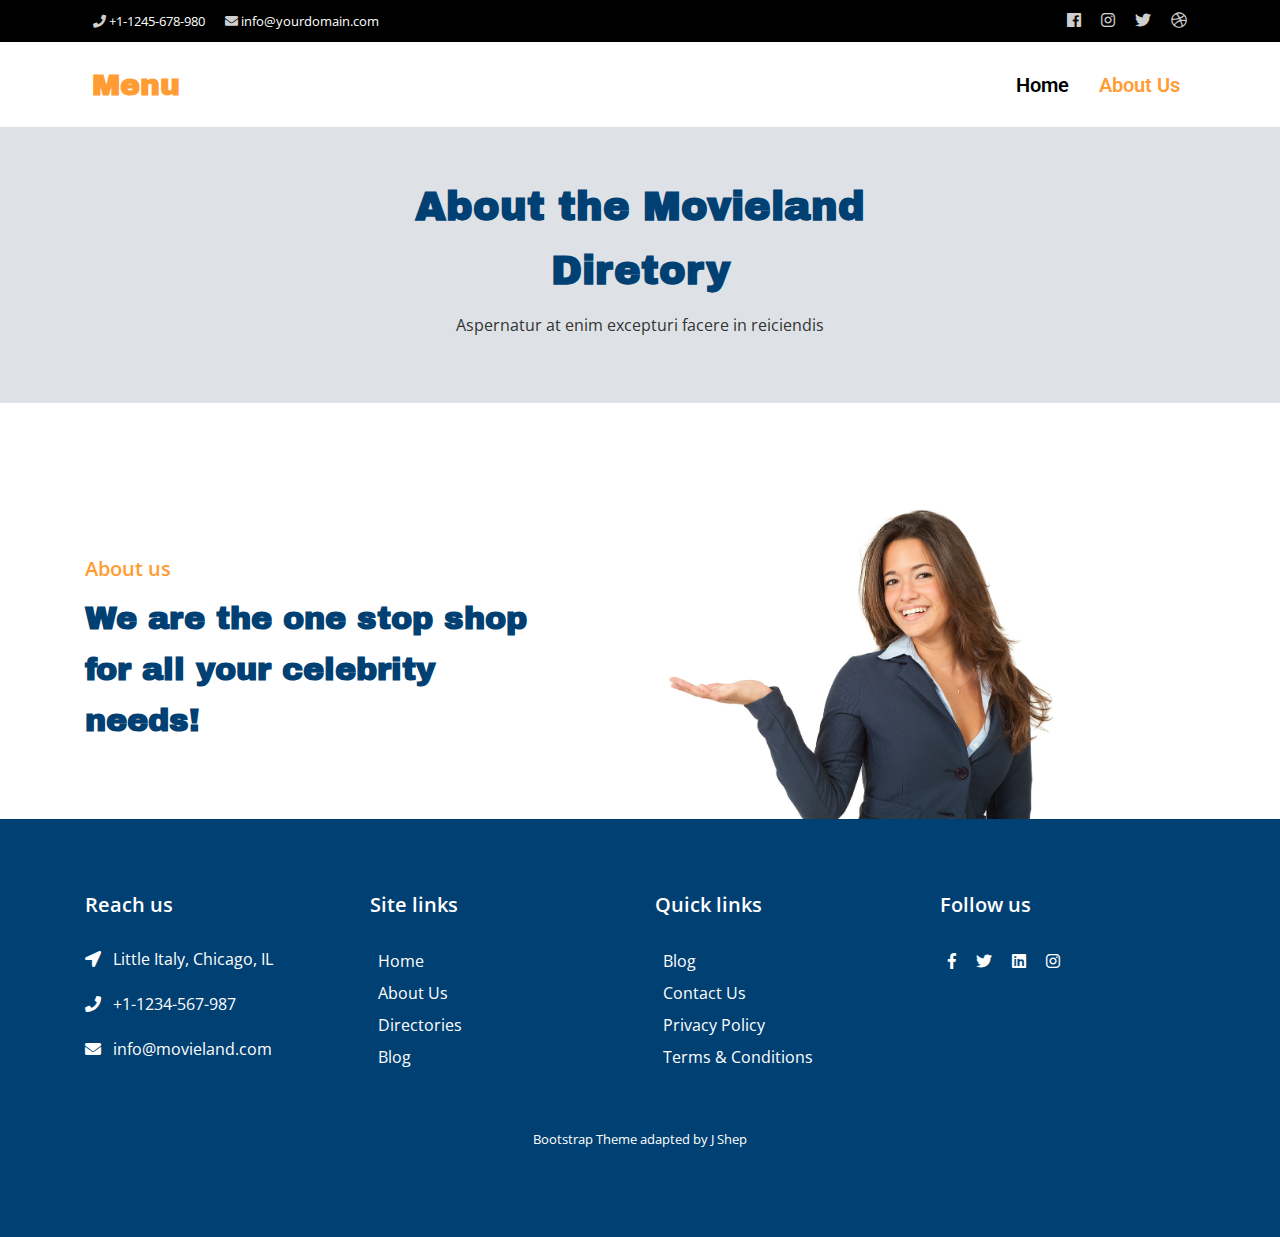
<file: about.html>
<!DOCTYPE html>
<html lang="en" class="no-js"> 
  <head>
    <title>About TMD</title>

    <!-- Meta -->
    <meta charset="utf-8"/>
    <meta name="viewport" content="width=device-width, initial-scale=1, shrink-to-fit=no">
    <meta http-equiv="x-ua-compatible" content="ie=edge">
    <meta name="keywords" content="Bootstrap Theme, Freebies, UI Kit, MIT license">
    <meta name="description" content="Bootstrap 4 Template by WebThemez">
    <meta name="author" content="webthemez.com">

    <!-- Favicon -->
    <link rel="shortcut icon" href="favicon.ico" type="image/x-icon"> 

    <!-- Styles -->
    <link rel="stylesheet" type="text/css" href="assets/vendors/bootstrap/css/bootstrap.min.css"> 
    <link rel="stylesheet" type="text/css" href="assets/vendors/font-awesome/css/fontawesome-all.min.css">
    <link rel="stylesheet" type="text/css" href="assets/vendors/slick-carousel/slick.css">  
	<link href="assets/vendors/ace-responsive-menu/ace-responsive-menu.css" rel="stylesheet" type="text/css" />
	<link href="assets/vendors/aos/aos.css" rel="stylesheet">
	<link rel="stylesheet" type="text/css" href="assets/css/theme.css">
    <link rel="stylesheet" type="text/css" href="assets/css/styles.css">
  </head> 

  <body>
   <div class="hidden-xs hidden-sm nav-top bg-primary py-2">
        <div class="container">
          <div class="row">
            <div class="col-sm-6">
              <div class="nav-top-contact">
                <!-- Social links -->
                <ul class="list-inline text-center text-md-left mb-0">
                  <li class="list-inline-item mx-2" ><i class="fa fa-phone"></i> +1-1245-678-980</li>
                  <li class="list-inline-item mx-2" ><i class="fa fa-envelope" aria-hidden="true"></i> info@yourdomain.com</li>
                </ul>
              </div>
            </div>
            <div class="col-sm-6 text-right">
                 <ul class="list-inline text-center text-md-right mb-0">
				  <li class="list-inline-item mx-2" data-toggle="tooltip" data-placement="top" title="Facebook">
					<a target="_blank" href="https://www.facebook.com/Maxi">
					  <i class="fab fa-facebook"></i>
					</a>
				  </li>
				  <li class="list-inline-item mx-2" data-toggle="tooltip" data-placement="top" title="Instagram">
					<a target="_blank" href="https://www.instagram.com/Maxi">
					  <i class="fab fa-instagram"></i>
					</a>
				  </li>
				  <li class="list-inline-item mx-2" data-toggle="tooltip" data-placement="top" title="Twitter">
					<a target="_blank" href="https://twitter.com/Maxi">
					  <i class="fab fa-twitter"></i>
					</a>
				  </li>
				  <li class="list-inline-item mx-2" data-toggle="tooltip" data-placement="top" title="Dribbble">
					<a target="_blank" href="https://dribbble.com/Maxi">
					  <i class="fab fa-dribbble"></i>
					</a>
				  </li>
				</ul>
            </div>
          </div>
        </div>
      </div>
    <!-- Header -->
    <header class="main-header"> 
	<div class="container">
			<div class="logo">
					<a href="index.html">
						 <h2 id='blah'><span>Menu</span></h2>
					  </a>
				</div> 
			 <!-- Navbar --> 
				<nav class="mainNav">
				<!-- Menu Toggle btn-->
				<div class="menu-toggle">
					<h3>Menu</h3>
					<button type="button" id="menu-btn">
						<span class="icon-bar"></span>
						<span class="icon-bar"></span>
						<span class="icon-bar"></span>
					</button>
				</div>
				<!-- Responsive Menu Structure-->
				<!--Note: declare the Menu style in the data-menu-style="horizontal" (options: horizontal, vertical, accordion) -->
				<ul id="respMenu" class="ace-responsive-menu" data-menu-style="horizontal">
					 <li class="active">
						<a href="index.html"> 
							<span class="title">Home</span>
						</a>
					</li>
					 <li class="menu-active">
						<a href="about.html" class="active"> 
							<span class="title">About Us</span>
						</a>
					</li>
					 
    </header> 
	  <section class="wt-section bg-gray text-center inner-page-header"> 
			<div class="container">
				<div class="row justify-content-md-center align-items-center text-white py-4 py-lg-5">
					<div class="col-md-7">
						<div class="text-center">
							<h1 class="display-sm-4 display-lg-3">About the Movieland Diretory</h1> 
							<p class="sub-text">Aspernatur at enim excepturi facere in reiciendis</p>
					  </div>
					</div>
				</div>
			</div>
		</section>
    <main role="main"> 
  <div class="wt-section pb-0">
    <div class="container">
        <div class="row justify-content-between align-items-center">
            <div class="col-md-5">
                <h5 class="text-primary">About us</h5>
                <h2 class="mb-4">We are the one stop shop for all your celebrity needs!</p>
            </div>
            <div class="col-md-6">
                <img src="assets/img/intro/img-woman-1.jpg" class="w-75" alt="">
            </div>
        </div>
    </div>
</div> 
	  
   
 
      

  
    </main>

   <!-- Footer --> 
   <footer class="wt-section bg-dark main-footer">
    <div class="container">
    <div class="row">
    <div class=" col-sm-4 col-md col-sm-4 col-12 col mb-4">
    <h5 class="mb-4">Reach us</h5>
     
    <p><i class="fa fa-location-arrow mr-2"></i> Little Italy, Chicago, IL </p>
    <p><i class="fa fa-phone mr-2"></i>  +1-1234-567-987  </p>
    <p><i class="fa fa fa-envelope mr-2"></i> info@movieland.com  </p>
    
    
    </div>
    
    
    <div class="col-sm-4 col-md  col-6 col mb-4">
    <h5 class="mb-4">Site links</h5>
    
    <ul class="list-inline">
    <li class="list-block-item mx-2"><a href="#">Home</a></li>
    <li class="list-block-item mx-2"><a href="#">About Us</a></li>
    <li class="list-block-item mx-2"><a href="#">Directories</a></li>
    <li class="list-block-item mx-2"><a href="#">Blog</a></li>
    </ul>
    
    </div>
    
    
    <div class="col-sm-4 col-md  col-6 col mb-4">
    <h5 class="mb-4">Quick links</h5>
    
    <ul class="list-inline">
    <li class="list-block-item mx-2"><a href="#">Blog</a></li>
    <li class="list-block-item mx-2"><a href="#">Contact Us</a></li>
    <li class="list-block-item mx-2"><a href="#">Privacy Policy</a></li>
    <li class="list-block-item mx-2"><a href="http://webthemez.com">Terms & Conditions</a></li>
    </ul>
    
    </div>
    
    
    <div class="col-sm-4 col-md  col-12 col mb-4">
    <h5 class="mb-4">Follow us</h5>
    <ul class="social_footer_ul list-inline text-left mb-0">
    <li class="list-inline-item mx-2"><a href="#"><i class="fab fa-facebook-f"></i></a></li>
    <li class="list-inline-item mx-2"><a href="#"><i class="fab fa-twitter"></i></a></li>
    <li class="list-inline-item mx-2"><a href="#"><i class="fab fa-linkedin"></i></a></li>
    <li class="list-inline-item mx-2"><a href="#"><i class="fab fa-instagram"></i></a></li>
    </ul>
    </div>
    </div>
    <div class="row">
    <div class="col-md-12 pt-4"> 
    
    <p class="text-center copyrights"><a class="text-white" href="https://webthemez.com/free-bootstrap-templates/">Bootstrap Theme</a> adapted by J Shep</p>
    </div>
    </div> 
    </div> 
    </footer>
        <!-- End Footer --> 
      
	
    <!-- JS Script Files -->
    <!-- Global Vendor -->
    <script src="assets/vendors/jquery.min.js"></script>
    <script src="assets/vendors/jquery.migrate.min.js"></script>
    <script src="assets/vendors/popper.min.js"></script>
    <script src="assets/vendors/bootstrap/js/bootstrap.min.js"></script>
	<script src="assets/vendors/aos/aos.js"></script>

    <!-- Components Vendor  --> 
    <script src="assets/vendors/slick-carousel/slick.min.js"></script>
	   <script src="assets/vendors/ace-responsive-menu/ace-responsive-menu.js"></script>

    <!--Plugin Initialize-->
    <script src="assets/js/global.js"></script> 
    <script src="assets/vendors/carousel.js"></script>
	
    <!-- END JAVASCRIPTS -->
  </body> 
</html>
</file>
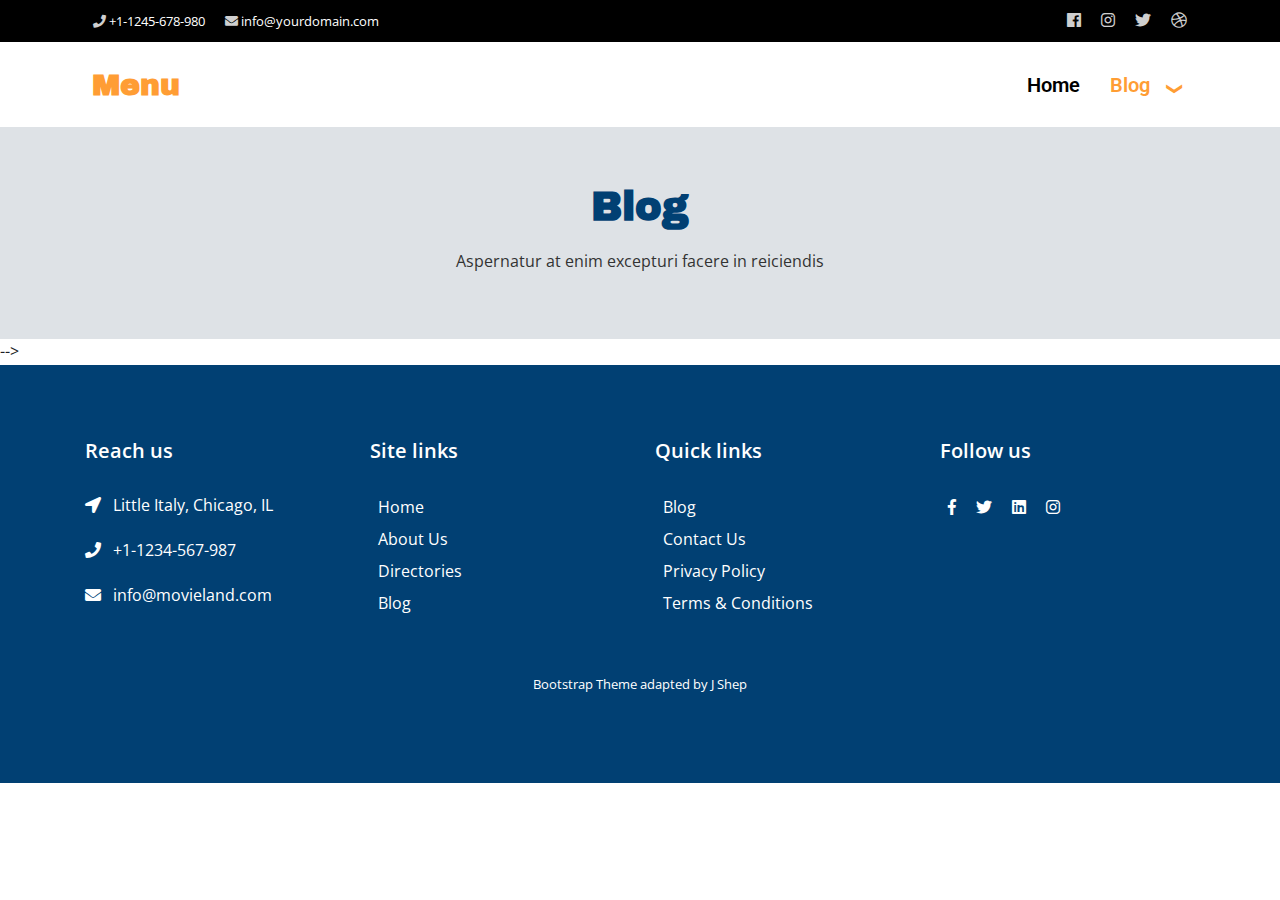
<file: blog.html>
<!DOCTYPE html>
<html lang="en" class="no-js"> 
  <head>
    <title>NeuBizz | Blog | Bootstrap 4 Template by WebThemez</title>

    <!-- Meta -->
    <meta charset="utf-8"/>
    <meta name="viewport" content="width=device-width, initial-scale=1, shrink-to-fit=no">
    <meta http-equiv="x-ua-compatible" content="ie=edge">
    <meta name="keywords" content="Bootstrap Theme, Freebies, UI Kit, MIT license">
    <meta name="description" content="Bootstrap 4 Template by WebThemez">
    <meta name="author" content="webthemez.com">

    <!-- Favicon -->
    <link rel="shortcut icon" href="favicon.ico" type="image/x-icon"> 

    <!-- Styles -->
    <link rel="stylesheet" type="text/css" href="assets/vendors/bootstrap/css/bootstrap.min.css">  
    <link rel="stylesheet" type="text/css" href="assets/vendors/font-awesome/css/fontawesome-all.min.css">
    <link rel="stylesheet" type="text/css" href="assets/vendors/slick-carousel/slick.css"> 
	<link href="assets/vendors/ace-responsive-menu/ace-responsive-menu.css" rel="stylesheet" type="text/css" />
	<link href="assets/vendors/aos/aos.css" rel="stylesheet">
	<link rel="stylesheet" type="text/css" href="assets/css/theme.css">
    <link rel="stylesheet" type="text/css" href="assets/css/styles.css">
  </head> 
<body>
   <div class="hidden-xs hidden-sm nav-top bg-primary py-2">
        <div class="container">
          <div class="row">
            <div class="col-sm-6">
              <div class="nav-top-contact">
                <!-- Social links -->
                <ul class="list-inline text-center text-md-left mb-0">
                  <li class="list-inline-item mx-2" ><i class="fa fa-phone"></i> +1-1245-678-980</li>
                  <li class="list-inline-item mx-2" ><i class="fa fa-envelope" aria-hidden="true"></i> info@yourdomain.com</li>
                </ul>
              </div>
            </div>
            <div class="col-sm-6 text-right">
                 <ul class="list-inline text-center text-md-right mb-0">
				  <li class="list-inline-item mx-2" data-toggle="tooltip" data-placement="top" title="Facebook">
					<a target="_blank" href="https://www.facebook.com/Maxi">
					  <i class="fab fa-facebook"></i>
					</a>
				  </li>
				  <li class="list-inline-item mx-2" data-toggle="tooltip" data-placement="top" title="Instagram">
					<a target="_blank" href="https://www.instagram.com/Maxi">
					  <i class="fab fa-instagram"></i>
					</a>
				  </li>
				  <li class="list-inline-item mx-2" data-toggle="tooltip" data-placement="top" title="Twitter">
					<a target="_blank" href="https://twitter.com/Maxi">
					  <i class="fab fa-twitter"></i>
					</a>
				  </li>
				  <li class="list-inline-item mx-2" data-toggle="tooltip" data-placement="top" title="Dribbble">
					<a target="_blank" href="https://dribbble.com/Maxi">
					  <i class="fab fa-dribbble"></i>
					</a>
				  </li>
				</ul>
            </div>
          </div>
        </div>
      </div>
    <!-- Header -->
    <header class="main-header"> 
	<div class="container">
			<div class="logo">
					<a href="index.html">
						 <h2><span>Menu</span></h2>
					  </a>
				</div> 
			 <!-- Navbar --> 
				<nav class="mainNav">
				<!-- Menu Toggle btn-->
				<div class="menu-toggle">
					<h3>Menu</h3>
					<button type="button" id="menu-btn">
						<span class="icon-bar"></span>
						<span class="icon-bar"></span>
						<span class="icon-bar"></span>
					</button>
				</div>
				<!-- Responsive Menu Structure-->
				<!--Note: declare the Menu style in the data-menu-style="horizontal" (options: horizontal, vertical, accordion) -->
				<ul id="respMenu" class="ace-responsive-menu" data-menu-style="horizontal">
					 <li class="active">
						<a href="index.html"> 
							<span class="title">Home</span>
						</a>
					</li>
						<!-- Level Two-->
						<ul class="sub-menu" style="display: none;">
						</ul>
					</li> 
					<li class="menu-active">
						<a href="javascript:;"> 
							<span class="title">Blog</span> 
							<span class="arrow"></span> </a>
						<!-- Level Two-->
						<ul class="sub-menu" style="display: none;">
							<li>
								<a href="blog.html">Blog</a>
							</li> 
						</ul>
					</li> 
				</ul>
				</nav>   
				</div>
    </header> 
	  <section class="wt-section bg-gray text-center inner-page-header"> 
			<div class="container">
				<div class="row justify-content-md-center align-items-center text-white py-4 py-lg-5">
					<div class="col-md-7">
						<div class="text-center">
							<h1 class="display-sm-4 display-lg-3">Blog</h1>
							<p class="sub-text">Aspernatur at enim excepturi facere in reiciendis</p>
					  </div>
					</div>
				</div>
			</div>
		</section>

    </main> -->

 
    <!-- Footer --> 
    <footer class="wt-section bg-dark main-footer">
      <div class="container">
      <div class="row">
      <div class=" col-sm-4 col-md col-sm-4 col-12 col mb-4">
      <h5 class="mb-4">Reach us</h5>
       
      <p><i class="fa fa-location-arrow mr-2"></i> Little Italy, Chicago, IL </p>
      <p><i class="fa fa-phone mr-2"></i>  +1-1234-567-987  </p>
      <p><i class="fa fa fa-envelope mr-2"></i> info@movieland.com  </p>
      
      
      </div>
      
      
      <div class="col-sm-4 col-md  col-6 col mb-4">
      <h5 class="mb-4">Site links</h5>
      
      <ul class="list-inline">
      <li class="list-block-item mx-2"><a href="#">Home</a></li>
      <li class="list-block-item mx-2"><a href="#">About Us</a></li>
      <li class="list-block-item mx-2"><a href="#">Directories</a></li>
      <li class="list-block-item mx-2"><a href="#">Blog</a></li>
      </ul>
      
      </div>
      
      
      <div class="col-sm-4 col-md  col-6 col mb-4">
      <h5 class="mb-4">Quick links</h5>
      
      <ul class="list-inline">
      <li class="list-block-item mx-2"><a href="#">Blog</a></li>
      <li class="list-block-item mx-2"><a href="#">Contact Us</a></li>
      <li class="list-block-item mx-2"><a href="#">Privacy Policy</a></li>
      <li class="list-block-item mx-2"><a href="http://webthemez.com">Terms & Conditions</a></li>
      </ul>
      
      </div>
      
      
      <div class="col-sm-4 col-md  col-12 col mb-4">
      <h5 class="mb-4">Follow us</h5>
      <ul class="social_footer_ul list-inline text-left mb-0">
      <li class="list-inline-item mx-2"><a href="#"><i class="fab fa-facebook-f"></i></a></li>
      <li class="list-inline-item mx-2"><a href="#"><i class="fab fa-twitter"></i></a></li>
      <li class="list-inline-item mx-2"><a href="#"><i class="fab fa-linkedin"></i></a></li>
      <li class="list-inline-item mx-2"><a href="#"><i class="fab fa-instagram"></i></a></li>
      </ul>
      </div>
      </div>
      <div class="row">
      <div class="col-md-12 pt-4"> 
      
      <p class="text-center copyrights"><a class="text-white" href="https://webthemez.com/free-bootstrap-templates/">Bootstrap Theme</a> adapted by J Shep</p>
      </div>
      </div> 
      </div> 
      </footer>
          <!-- End Footer --> 
	
    <!-- JS Script Files -->
    <!-- Global Vendor -->
    <script src="assets/vendors/jquery.min.js"></script>
    <script src="assets/vendors/jquery.migrate.min.js"></script>
    <script src="assets/vendors/popper.min.js"></script>
    <script src="assets/vendors/bootstrap/js/bootstrap.min.js"></script>
	<script src="assets/vendors/aos/aos.js"></script>

    <!-- Components Vendor  --> 
    <script src="assets/vendors/slick-carousel/slick.min.js"></script>
	   <script src="assets/vendors/ace-responsive-menu/ace-responsive-menu.js"></script>

    <!--Plugin Initialize-->
    <script src="assets/js/global.js"></script> 
    <script src="assets/vendors/carousel.js"></script>
	
    <!-- END JAVASCRIPTS -->
  </body> 
</html>
</file>
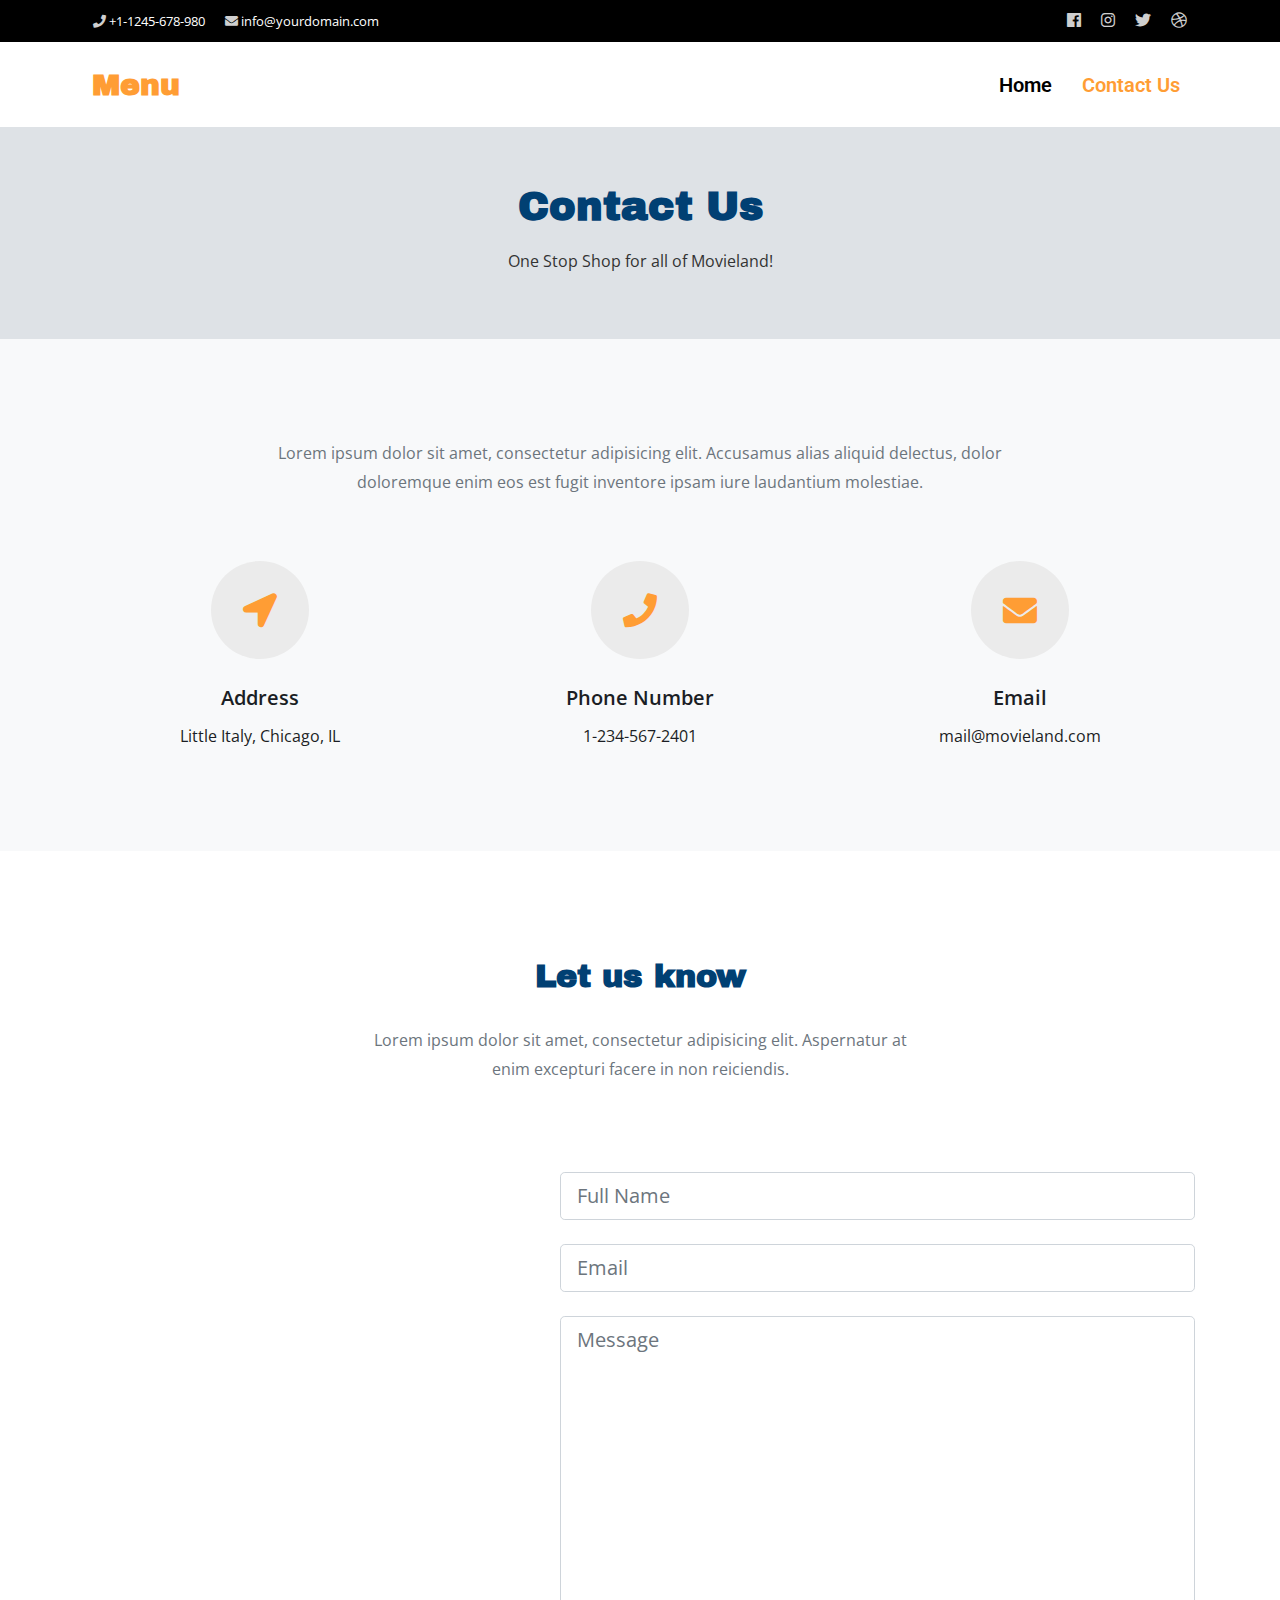
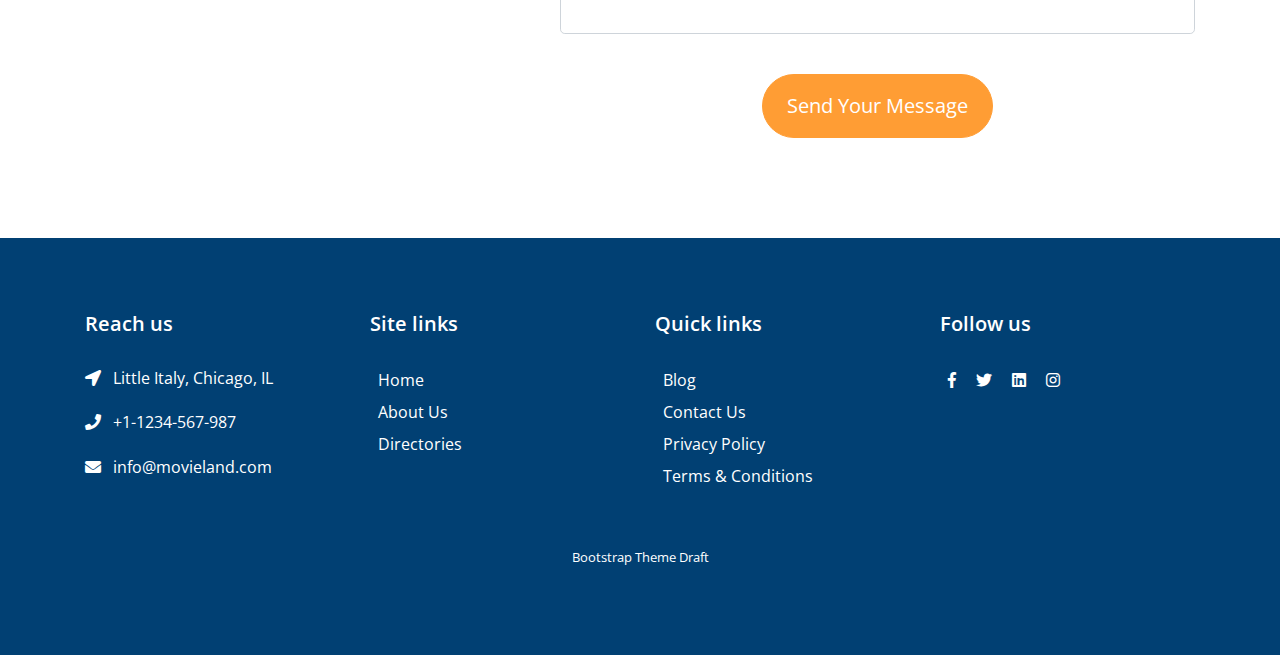
<file: contact.html>
<!DOCTYPE html>
<html lang="en" class="no-js">
  <!-- Head -->
  <head>
    <title>TMD Contact</title>
    <!-- Meta -->
    <meta charset="utf-8"/>
    <meta name="viewport" content="width=device-width, initial-scale=1, shrink-to-fit=no">
    <meta http-equiv="x-ua-compatible" content="ie=edge">
    <meta name="keywords" content="Bootstrap Theme, Freebies, UI Kit, MIT license">

    <!-- Favicon -->
    <link rel="shortcut icon" href="favicon.ico" type="image/x-icon"> 

    <!-- Styles -->
    <link rel="stylesheet" type="text/css" href="assets/vendors/bootstrap/css/bootstrap.min.css">  
    <link rel="stylesheet" type="text/css" href="assets/vendors/font-awesome/css/fontawesome-all.min.css">
    <link rel="stylesheet" type="text/css" href="assets/vendors/slick-carousel/slick.css"> 
	<link href="assets/vendors/ace-responsive-menu/ace-responsive-menu.css" rel="stylesheet" type="text/css" />
	<link href="assets/vendors/aos/aos.css" rel="stylesheet">
	<link rel="stylesheet" type="text/css" href="assets/css/theme.css">
    <link rel="stylesheet" type="text/css" href="assets/css/styles.css">
  </head>
  <!-- End Head -->
<body>
   <div class="hidden-xs hidden-sm nav-top bg-primary py-2">
        <div class="container">
          <div class="row">
            <div class="col-sm-6">
              <div class="nav-top-contact">
                <!-- Social links -->
                <ul class="list-inline text-center text-md-left mb-0">
                  <li class="list-inline-item mx-2" ><i class="fa fa-phone"></i> +1-1245-678-980</li>
                  <li class="list-inline-item mx-2" ><i class="fa fa-envelope" aria-hidden="true"></i> info@yourdomain.com</li>
                </ul>
              </div>
            </div>
            <div class="col-sm-6 text-right">
                 <ul class="list-inline text-center text-md-right mb-0">
				  <li class="list-inline-item mx-2" data-toggle="tooltip" data-placement="top" title="Facebook">
					<a target="_blank" href="https://www.facebook.com/Maxi">
					  <i class="fab fa-facebook"></i>
					</a>
				  </li>
				  <li class="list-inline-item mx-2" data-toggle="tooltip" data-placement="top" title="Instagram">
					<a target="_blank" href="https://www.instagram.com/Maxi">
					  <i class="fab fa-instagram"></i>
					</a>
				  </li>
				  <li class="list-inline-item mx-2" data-toggle="tooltip" data-placement="top" title="Twitter">
					<a target="_blank" href="https://twitter.com/Maxi">
					  <i class="fab fa-twitter"></i>
					</a>
				  </li>
				  <li class="list-inline-item mx-2" data-toggle="tooltip" data-placement="top" title="Dribbble">
					<a target="_blank" href="https://dribbble.com/Maxi">
					  <i class="fab fa-dribbble"></i>
					</a>
				  </li>
				</ul>
            </div>
          </div>
        </div>
      </div>
    <!-- Header -->
    <header class="main-header"> 
	<div class="container">
			<div class="logo">
					<a href="index.html">
						 <h2><span>Menu</span>Bizz</h2>
					  </a>
				</div> 
			 <!-- Navbar --> 
				<nav class="mainNav">
				<!-- Menu Toggle btn-->
				<div class="menu-toggle">
					<h3>Menu</h3>
					<button type="button" id="menu-btn">
						<span class="icon-bar"></span>
						<span class="icon-bar"></span>
						<span class="icon-bar"></span>
					</button>
				</div>
				<!-- Responsive Menu Structure-->
				<!--Note: declare the Menu style in the data-menu-style="horizontal" (options: horizontal, vertical, accordion) -->
				<ul id="respMenu" class="ace-responsive-menu" data-menu-style="horizontal">
					 <li class="active">
						<a href="index.html"> 
							<span class="title">Home</span>
						</a>
					</li>
					
					<li class="last menu-active">
						<a href="contact.html" class="active"> 
							<span class="title">Contact Us</span>
						</a>
					</li>
				</ul>
				</nav>   
				</div>
    </header> 
	  <section class="wt-section bg-gray text-center inner-page-header"> 
			<div class="container">
				<div class="row justify-content-md-center align-items-center text-white py-4 py-lg-5">
					<div class="col-md-7">
						<div class="text-center">
							<h1 class="display-sm-4 display-lg-3">Contact Us</h1>
							<p class="sub-text">One Stop Shop for all of Movieland!</p>
					  </div>
					</div>
				</div>
			</div>
		</section>
    <main role="main">

	        <!-- Icon Block -->
      <section class="wt-section bg-light">
	  <div class="container">
	  <div class="row justify-content-center align-items-center text-center pb-lg-5">
            <div class="col-md-8"> 
                <p class="text-muted">Lorem ipsum dolor sit amet, consectetur adipisicing elit. Accusamus alias aliquid delectus, dolor
                    doloremque enim eos est fugit inventore ipsam iure laudantium molestiae.</p>
            </div>
        </div>
		<div class="row">
            <div class="col-lg-4 mb-5 mb-lg-0 text-center">
              <div class="contactIcons text-primary mb-2">
                <i class="fa fa-location-arrow"></i>
              </div>
              <h3 class="h5">Address</h3>
            <p class="mb-0">Little Italy, Chicago, IL</p>
            </div>

            <div class="col-lg-4 mb-5 mb-lg-0 text-center">
              <div class="contactIcons text-primary mb-2">
                <i class="fa fa-phone"></i>
              </div>
             <h3 class="h5">Phone Number</h3>
            <p class="mb-0">1-234-567-2401</p>
            </div>

            <div class="col-lg-4 mb-5 mb-lg-0 text-center">
              <div class="contactIcons text-primary mb-2">
                <i class="fa fa fa-envelope"></i>
              </div>
              <h3 class="h5">Email</h3>
            <p class="mb-0">mail@movieland.com</p>
            </div>
          </div> 
		</div>
      </section>
      <!-- End Icon Block -->

      <!-- Contact Form -->
      <section class="wt-section">
        <div class="container"> 
		<div class="row justify-content-center align-items-center text-center mb-lg-4 mb-4">
            <div class="col-md-6 mb-lg-5 mb-4">
                <h2 class="mb-4">Let us know</h2>
                <p class="text-muted">Lorem ipsum dolor sit amet, consectetur adipisicing elit. Aspernatur at enim excepturi facere in non reiciendis.</p>
            </div>
        </div>
          <form class="text-center" action="#">
            <div class="row text-center">
					 <div class="col-lg-5">
	<iframe src="https://www.google.com/maps/embed?pb=!1m14!1m12!1m3!1d423286.2740658098!2d-118.69192119136834!3d34.020161304907774!2m3!1f0!2f0!3f0!3m2!1i1024!2i768!4f13.1!5e0!3m2!1sen!2sus!4v1605808888188!5m2!1sen!2sus" width="450" height="450" frameborder="0" style="border:0;" allowfullscreen="" aria-hidden="false" tabindex="0"></iframe>
</div>
			  <div class="col-lg-7">
				  
		   <!-- Form itself -->
				  <form name="sentMessage" class="well" id="contactForm"  novalidate> 
				 <div class="control-group">
						   <div class="form-group mb-4">
					<input type="text" class="form-control form-control-lg" 
						   placeholder="Full Name" id="name" required
							   data-validation-required-message="Please enter your name" />
					  <p class="help-block"></p>

				   </div>
					 </div> 	
						<div class="form-group mb-4">
						  <div class="controls">
					<input type="email" class="form-control form-control-lg" placeholder="Email" 
									id="email" required
							   data-validation-required-message="Please enter your email" />
				</div>
				</div> 	
					  
					   <div class="form-group mb-4">
						 <div class="controls">
						 <textarea rows="10" cols="100" class="form-control form-control-lg" 
							   placeholder="Message" id="message" required
					   data-validation-required-message="Please enter your message" minlength="5" 
							   data-validation-minlength-message="Min 5 characters" 
								maxlength="999" style="resize:none"></textarea>
				</div>
					   </div> 		 
				 <div id="success"> </div> <!-- For success/fail messages -->
			 <div class="text-center">
              <button class="btn btn-lg btn-primary py-3 mt-3 px-4 btn-pill" type="submit">Send Your Message</button>
            </div> 
				  </form>
            </div>
			</div>
           
          </form>
        </div>
      </section>
      <!-- End Contact Form -->  
    </main>

 
    <!-- Footer --> 
<footer class="wt-section bg-dark main-footer">
<div class="container">
<div class="row">
<div class=" col-sm-4 col-md col-sm-4 col-12 col mb-4">
<h5 class="mb-4">Reach us</h5>
 
<p><i class="fa fa-location-arrow mr-2"></i> Little Italy, Chicago, IL </p>
<p><i class="fa fa-phone mr-2"></i>  +1-1234-567-987  </p>
<p><i class="fa fa fa-envelope mr-2"></i> info@movieland.com  </p>


</div>


<div class="col-sm-4 col-md  col-6 col mb-4">
<h5 class="mb-4">Site links</h5>

<ul class="list-inline">
<li class="list-block-item mx-2"><a href="#">Home</a></li>
<li class="list-block-item mx-2"><a href="#">About Us</a></li>
<li class="list-block-item mx-2"><a href="#">Directories</a></li>

</ul>

</div>


<div class="col-sm-4 col-md  col-6 col mb-4">
<h5 class="mb-4">Quick links</h5>

<ul class="list-inline">
<li class="list-block-item mx-2"><a href="#">Blog</a></li>
<li class="list-block-item mx-2"><a href="#">Contact Us</a></li>
<li class="list-block-item mx-2"><a href="#">Privacy Policy</a></li>
<li class="list-block-item mx-2"><a href="#">Terms & Conditions</a></li>
</ul>

</div>


<div class="col-sm-4 col-md  col-12 col mb-4">
<h5 class="mb-4">Follow us</h5>
<ul class="social_footer_ul list-inline text-left mb-0">
<li class="list-inline-item mx-2"><a href="#"><i class="fab fa-facebook-f"></i></a></li>
<li class="list-inline-item mx-2"><a href="#"><i class="fab fa-twitter"></i></a></li>
<li class="list-inline-item mx-2"><a href="#"><i class="fab fa-linkedin"></i></a></li>
<li class="list-inline-item mx-2"><a href="#"><i class="fab fa-instagram"></i></a></li>
</ul>
</div>
</div>
<div class="row">
<div class="col-md-12 pt-4"> 

<p class="text-center copyrights"><a class="text-white" href="#">Bootstrap Theme</a> Draft</p>
</div>
</div> 
</div> 
</footer>
    <!-- End Footer --> 
	
    <!-- JS Script Files -->
    <!-- Global Vendor -->
    <script src="assets/vendors/jquery.min.js"></script>
    <script src="assets/vendors/jquery.migrate.min.js"></script>
    <script src="assets/vendors/popper.min.js"></script>
    <script src="assets/vendors/bootstrap/js/bootstrap.min.js"></script>
	<script src="assets/vendors/aos/aos.js"></script>

    <!-- Components Vendor  --> 
    <script src="assets/vendors/slick-carousel/slick.min.js"></script>
	   <script src="assets/vendors/ace-responsive-menu/ace-responsive-menu.js"></script>

    <!--Plugin Initialize-->
    <script src="assets/js/global.js"></script> 
    <script src="assets/vendors/carousel.js"></script>
	
    <!-- END JAVASCRIPTS -->
  </body> 
</html>
</file>
<file: assets/vendors/ace-responsive-menu/ace-responsive-menu.css>
/* 
Ace Responsive Menu Plugin
Version: 1.0
Author: Samson Onna
E-mail: samson3d@gmail.com
----------------------------------------*/
/* Import Fonts
----------------------------------------*/
@import url(http://fonts.googleapis.com/css?family=Roboto);

/* Ace Responsive Menu
----------------------------------------*/
a {
    text-shadow: none;
    color: #0d638f;
}
ul {
    margin: 0px;
    padding: 0px;
}
.ace-responsive-menu {
    list-style: none;
    margin: 0;
    padding: 0;
    background: #333;
    float:left;
    width:100%;
    font-family: 'Roboto', sans-serif;
    /* border-bottom: 3px solid #FD5025; */
}
.ace-responsive-menu li{
    list-style: none;
}
.ace-responsive-menu li ul {
    display:none;
}
.ace-responsive-menu > li {
    display: block;
    margin: 0;
    padding: 0;
    border: 0px;
    float: left;
}
.ace-responsive-menu li a {
        color:#c0c0c0;
}
.ace-responsive-menu > li > a {
    display: block;
    position: relative;
    margin: 0;
    border: 0px;
    padding: 18px 20px 18px 12px;
    text-decoration: none;
    font-size: 15px;
    font-weight: 300;
    color: #c0c0c0;
}
.ace-responsive-menu li a i {
    padding-right: 5px;
    color: #FF5737;
}
.ace-responsive-menu > li > a i {
    font-size: 16px;
    text-shadow: none;
    color: #FF5737;
}
.ace-responsive-menu li ul.sub-menu li a i {
    padding-right: 10px;
}
.ace-responsive-menu li.menu-active > a {
    background: #272727;
    color:#fff;
}
.ace-responsive-menu li .menu-active {
    position: relative;
}
.ace-responsive-menu > li > a > .arrow:before {  
    margin-left: 15px;
    display: inline;
    font-size: 16px;
    font-family: FontAwesome;
    height: auto;
    content: " \276F";
    font-weight: 300;
    text-shadow: none;
    width: 10px;
    display: inline-block;
	transform: rotate(90deg);
}
.ace-responsive-menu li ul.sub-menu li > a > .arrow:before {
    content: "\f105" !important;
}
.ace-responsive-menu > li > ul.sub-menu {
    display: none;
    list-style: none;
    clear: both;
    margin: 0;
    position: absolute;
    z-index: 999;
}
.ace-responsive-menu li ul.sub-menu {
    background: #333;
}
.ace-responsive-menu li ul.sub-menu > li {
    width: 185px;
}
.ace-responsive-menu li ul.sub-menu li a {
    display: block;
    margin: 0px 0px;
    padding: 12px 20px 12px 15px;
    text-decoration: none;
    font-size: 13px;
    font-weight: normal;
    background: none;
}
.ace-responsive-menu > li > ul.sub-menu > li {
    position: relative;
}
.ace-responsive-menu > li > ul.sub-menu > li ul.sub-menu {
    position: absolute;
    left: 185px;
    top: 0px;
    display: none;
    list-style: none;
}
.ace-responsive-menu > li > ul.sub-menu > li ul.sub-menu > li ul.sub-menu {
    position: absolute;
    left: 185px;
    top: 0px;
    display: none;
    list-style: none;
}
.ace-responsive-menu > li > ul.sub-menu li > a > .arrow:before {
    float: right;
    margin-top: 1px;
    margin-right: 0px;
    display: inline;
    font-size: 16px;
    font-family: FontAwesome;
    height: auto;
    content: "\f104";
    font-weight: 300;
    text-shadow: none;
}

/* Menu Toggle Btn
----------------------------------------*/
.menu-toggle {
    display: none;
    float: left;
    width: 100%;
    background: #333;
}
.menu-toggle h3 {
    float: left;
    color: #FFF;
    padding: 0px 10px;
    font-weight: 600;
    font-size: 16px;
}
.menu-toggle .icon-bar {
    display: block !important;
    width: 18px;
    height: 2px;
    background-color: #F5F5F5 !important;
    -webkit-border-radius: 1px;
    -moz-border-radius: 1px;
    border-radius: 1px;
    -webkit-box-shadow: 0 1px 0 rgba(0, 0, 0, 0.25);
    -moz-box-shadow: 0 1px 0 rgba(0, 0, 0, 0.25);
    box-shadow: 0 1px 0 rgba(0, 0, 0, 0.25);
    margin: 3px;
}
.menu-toggle .icon-bar:hover {
    background-color: #F5F5F5 !important;
}
.menu-toggle #menu-btn {
    float: right;
    background: #202020;
    border: 1px solid #0C0C0C;
    padding: 8px;
    border-radius: 5px;
    cursor: pointer;
    margin: 10px;
}
.hide-menu {
    display: none;
}


/* Accordion Menu Styles
----------------------------------------*/

ul[data-menu-style="accordion"] {
    width: 250px;
}
ul[data-menu-style="accordion"] > li {    
    display: block;
    margin: 0;
    padding: 0;
    border: 0px;
    float: none !important;
}
ul[data-menu-style="accordion"] > li:first-child {
    border-top: 2px solid #FD5025;
}
ul[data-menu-style="accordion"] li ul.sub-menu > li {
    width: 100%;
}
ul[data-menu-style="accordion"] > li > a > .arrow:before {
    float: right;
    content: "\f105";
}
ul[data-menu-style="accordion"] li.menu-active > a > .arrow:before {
    content: "\f107" !important;
}
ul[data-menu-style="accordion"] > li > ul.sub-menu {
    position: static;
}
ul[data-menu-style="accordion"] > li > a i {
    padding-right: 10px;
    color: #FF5737;
}
ul[data-menu-style="accordion"] > li > ul.sub-menu > li ul.sub-menu {
    position: static;
}
ul[data-menu-style="accordion"] > li > ul.sub-menu > li ul.sub-menu > li ul.sub-menu {
    position: static;
}
ul[data-menu-style="accordion"] > li {
    border-bottom: 1px solid #242424;
}
ul[data-menu-style="accordion"] li a:hover {
    background: #272727 !important;
}
ul[data-menu-style="accordion"] ul.sub-menu li.menu-active > a > .arrow:before {
    content: "\f107" !important;
}

/* Vertical Menu Styles
----------------------------------------*/

ul[data-menu-style="vertical"] {
    width: 200px;
}
ul[data-menu-style="vertical"] > li {
    float: none;
}
ul[data-menu-style="vertical"] > li:first-child {
    border-top: 2px solid #FD5025;
}
ul[data-menu-style="vertical"] li ul.sub-menu > li {
    width: 100%;
}
ul[data-menu-style="vertical"] > li > a > .arrow:before {
    float: right;
    content: "\f105";
}
ul[data-menu-style="vertical"] > li.menu-active {
position:relative;
}
ul[data-menu-style="vertical"] > li > ul.sub-menu {
    position: absolute;
    left:200px;
    top:0px;
    width:200px;
}
ul[data-menu-style="vertical"] > li > a i {
    padding-right: 10px;
    color: #FF5737;
}
ul[data-menu-style="vertical"]> li > ul.sub-menu > li ul.sub-menu {
    position: absolute;
    width:200px;
    left: 200px;
}
ul[data-menu-style="vertical"] > li > ul.sub-menu > li ul.sub-menu > li ul.sub-menu {
    position: absolute;
    width:200px;
    left: 200px;
}
ul[data-menu-style="vertical"] > li {
    border-bottom: 1px solid #242424;
}
ul[data-menu-style="vertical"] li a:hover {
    background: #272727 !important;
}

/* Responsive Menu Styles
----------------------------------------*/
/*Note: change the max-width asper your requirment and change the same in aceResponsiveMenu({resizeWidth: "768" }) function*/

@media screen and (max-width: 768px) {
    .demo {
		width:96%;
		padding:2%;
    }
    ul[data-menu-style="vertical"] , ul[data-menu-style="accordion"],
    ul[data-menu-style="vertical"] li ul.sub-menu {
        width: 100% !important;
    } 
    .ace-responsive-menu {
        float: left;
        width:100%;
    }
    .ace-responsive-menu > li {
        border-bottom: 1px solid #242424;
       float: none;
    }   
    .ace-responsive-menu li a:hover {
        background: #272727 !important;
    }
    .ace-responsive-menu > li:first-child {
        border-top: 2px solid #FD5025;
    }    
    .ace-responsive-menu > li > a i {
        padding-right: 10px;
        color: #FF5737;
    }
    .ace-responsive-menu > li > a > .arrow:before {
        float: right;
         content: " \276F";
		font-weight: 300;
		text-shadow: none;
		width: 10px;
		display: inline-block;
		transform: rotate(90deg);
    }
    li.menu-active > a > .arrow:before {
    content: " \276F";
    font-weight: 300;
    text-shadow: none;
    width: 10px;
    display: inline-block;
	transform: rotate(90deg);
    }
    .ace-responsive-menu li ul.sub-menu > li {
        width: 100%;
    }
    .ace-responsive-menu li ul.sub-menu li ul.sub-menu li a
        {
        padding-left: 30px;
    }  
    .ace-responsive-menu li ul.sub-menu li ul.sub-menu li ul.sub-menu li a 
       {
        padding-left: 50px;
    }  
    .ace-responsive-menu > li > ul.sub-menu {
        position: static;
    }
    .ace-responsive-menu > li > ul.sub-menu > li ul.sub-menu {
        position: static;
    }
    .ace-responsive-menu > li > ul.sub-menu > li ul.sub-menu > li ul.sub-menu {
        position: static;
    }
    .ace-responsive-menu li ul.sub-menu li.menu-active > a > .arrow:before {
          content: " \276F";
    font-weight: 300;
    text-shadow: none;
    width: 10px;
    display: inline-block;
	transform: rotate(90deg);
    }
}
</file>
<file: assets/css/theme.css>
@import url('https://fonts.googleapis.com/css?family=Open+Sans&display=swap');
@import url('https://fonts.googleapis.com/css?family=Arvo&display=swap'); 

h1, h2{ 
	font-family: 'Arvo', serif; 
	font-weight:bolder;
}

#tmd-image {
  width:100%;
  height: auto;
}

html {
  font-size: 1rem;
}

body {
  font-weight: 400;
  font-size: 1rem;
  font-family: "Open Sans", sans-serif;
  line-height: 1.6;
  color: #1b1e24;
  -webkit-font-smoothing: antialiased;
  -moz-osx-font-smoothing: grayscale;
  text-rendering: optimizelegibility;
}

a {
  color: #007bff;
}

a:hover {
  color: #007bff;
}

a:focus {
  outline: none;
}

p {
  line-height: 1.8;
}

figure {
  margin-bottom: 0;
}

hr {
  border-color: #e6e7e9;
}

[role=button] {
  cursor: pointer;
}

/*------------------------------------
  Headings
------------------------------------*/
.h1, .h2, .h3, .h4, .h5, .h6, .h7,
h1, h2, h3, h4, h5, h6 {
  line-height: 1.6;
  font-weight:600;
}

/*------------------------------------
  Highlight Color
------------------------------------*/
::-moz-selection {
  color: #fff;
  background-color: #007bff;
}

::selection {
  color: #fff;
  background-color: #007bff;
}

.bg-primary ::-moz-selection {
  color: #007bff;
  background-color: #fff;
}

.bg-primary ::selection {
  color: #007bff;
  background-color: #fff;
}
 
header.main-header {
    float: left;
    width: 100%;
    position:relative;
}

#blah.span{
  float: right;
}
.logo{
	float:left;
	font-size: 30px;
    color: #222;
}
.mainNav{
	float:right;
}
.mainNav ul{
	background: none;
	margin-bottom: -1px;
}
.mainNav ul li a{
	color: black;
	display: block;
	font-size: 20px;
	padding: 31px 15px;
	text-transform: capitalize;
	font-weight: 600;
	line-height: normal;
}
.mainNav li a:hover, .mainNav li.menu-active > a {
    background: none;
    color: #ff9d34;
}
.mainNav li ul.sub-menu {
    background: #014073;
}
.mainNav li ul.sub-menu li a {
    display: block;
    margin: 0px 0px;
    padding: 14px 16px;
    text-decoration: none;
    font-size: 16px;
    font-weight: normal;
    background: none;
}
.menu-toggle{ 
	background: none;
	float:right;
	    margin: 15px 0;
			padding:0;
}
.menu-toggle h3{
	/* display:none !important; */
  background: none;
  float:right;
}
.menu-toggle #menu-btn{
color: white;
}
.mainNav ul li a ul li a {
    color: white;
    display: block;
    font-size: 15px;
    padding: 13px 15px;
    text-transform: capitalize;
    font-weight: 600;
}
.main-footer{
	padding:70px 0 !important;
	background-color: #014073 !important;
	color: #fff;
}
.menu-toggle #menu-btn {
    float: right;
    background: transparent;
    border: 0;
    padding: 8px;
    border-radius: 5px;
    cursor: pointer;
    margin: 10px;
}
@media screen and (max-width: 768px){
.ace-responsive-menu > li:first-child {
    border-top: 0;
}
.mainNav ul li a{
    font-size: 14px;
    padding: 12px 24px;
}
.ace-responsive-menu {
    float: left;
    width: 100%;
    position: absolute;
    top: 83px;
    left: 0;
    right: 0;
    background: rgba(81, 161, 241, 0.1)!important;
    z-index: 999;
}
.ace-responsive-menu > li {
    border-bottom: 0;
    float: none;
}
}
/*----------------------------------
  Alerts
------------------------------------*/
.alert_icon {
  font-size: 1.25rem;
}
.alert_close {
  padding: 0;
  line-height: 1.3;
  opacity: .7;
  background: none;
  border: none;
  cursor: pointer;
  font-size: 1.625rem;
  transition: all .3s;
}
.alert_close-light {
  color: #fff;
}
.alert_close-dark {
  color: #1b1e24;
}
.alert_close:hover {
  opacity: 1;
}
.alert_close:focus {
  outline: 0 none;
  box-shadow: none;
}

/*----------------------------------
  Background Arrow
------------------------------------*/
.wt-bg-arrow-wrapper {
  position: relative;
}

.wt-bg-arrow-bottom::before {
  position: absolute;
  content: "";
  left: 50%;
  margin-left: -20px;
  bottom: -25px;
  border-style: solid;
  border-width: 25px 20px 0 20px;
  border-color: #fff transparent transparent transparent;
  z-index: 3;
}
img.wt-block-image {
    -o-object-fit: cover;  
    object-fit: cover;
} 
.wt-block-image:not([class*=absolute]) {
    position: absolute;
}
.wt-block-image {
    z-index: 0;
    top: 0;
    left: 0;
    width: 100%;
    height: 100%;
	 position: absolute;
	     background-size: cover;
}
.bg-overlay, .hero-img {
    position: absolute;
    top: 0;
    right: 0;
    bottom: 0;
    left: 0;
}
.hero-img {
    background-repeat: no-repeat;
    background-position: 100%;
    background-size: cover;
    width: 100%;
    height: auto;
}

.inner-page{
    background: #006bdf;
}
footer{
	color:#bdbdbd;
}
footer a{
	color:#8e8e8e;
}
.btn-outline-dark {
    color: #6f7173;
    border-color: #b8b8b8;
}
/*----------------------------------
  Avatars
------------------------------------*/
.wt-avatar {
  border: solid 3px #fff;
}

/*----------------------------------
  Border Radius
------------------------------------*/
.rounded-md {
  border-radius: .625rem;
}

/*----------------------------------
  Buttons
------------------------------------*/
.btn {
  cursor: pointer;
  transition: .2s ease;
}

.btn.focus,
.btn:focus .btn.active:focus, .btn:active:focus {
  outline: 0 none;
  box-shadow: none;
  border-color: transparent;
}

.btn-circle {
  border-radius: 100%;
  padding: 0;
  width: 2.625rem;
  height: 2.625rem;
  line-height: 2.625rem;
}

.btn-circle.btn-sm {
  width: 1.9375rem;
  height: 1.9375rem;
  line-height: 1.9375rem;
}

.btn-circle.btn-lg {
  width: 3.25rem;
  height: 3.25rem;
  line-height: 3.25rem;
}

.btn-pill {
  border-radius: 6.25rem;
  padding-left: 1.25rem;
  padding-right: 1.25rem;
}

.btn-pill.btn-sm {
  padding-left: 0.9375rem;
  padding-right: 0.9375rem;
}

.btn-pill.btn-lg {
  padding-left: 1.5625rem;
  padding-right: 1.5625rem;
}

.btn-link {
  color: #007bff;
}

.btn-link:hover {
  color: #007bff;
}

/*----------------------------------
  Carousell
------------------------------------*/
.carousel-control-size {
  font-size: 2rem;
}

/*----------------------------------
  Forms
------------------------------------*/
/* Form Lable States */
.is-valid .form-label-text {
  color: #0dd157;
}

.is-invalid .form-label-text {
  color: #fb4143;
}

.is-disabled .form-label-text {
  color: #8f95a0;
}

/* Form Pilled Shape */
.form--pill {
  border-radius: 6.25rem;
  padding-left: 1rem;
  padding-right: 1rem;
}

/* Forms Icon */
.form-icon-wrapper {
  position: relative;
  display: block;
}

.form-icon-input-left {
  padding-left: 2.1875rem;
}

.form-icon-input-right {
  padding-right: 2.1875rem;
}

.form-icon {
  position: absolute;
  height: 100%;
  width: 2.5rem;
}

.form-icon--left {
  left: 0;
}

.form-icon--right {
  right: 0;
}

.form-icon__item {
  position: absolute;
  top: 50%;
  left: 50%;
  color: #8f95a0;
  transform: translate(-50%, -50%);
}

/* Form Toggles */
.form-toggle {
  position: relative;
  cursor: pointer;
}

.form-toggle__item {
  display: block;
  padding-left: 1px;
  padding-right: 1px;
  cursor: pointer;
  width: 43px;
  height: 22px;
  font-style: normal;
  font-weight: 700;
  font-size: 9px;
  color: #d5d7dc;
  border: solid 1px #d5d7dc;
  border-radius: 6.25rem;
}

.form-toggle__item i::before, .form-toggle__item i::after {
  content: "";
  display: block;
  position: absolute;
}

.form-toggle__item i::before {
  content: attr(data-uncheck-icon);
  top: 0;
  left: 0;
  width: 100%;
  line-height: 18px;
  text-align: right;
  padding: 2px 7px;
}

.form-toggle__item i::after {
  left: 4px;
  width: 16px;
  height: 16px;
  background-color: #d5d7dc;
  border-radius: 50%;
  transform: translateY(-50%);
  transition: left .2s ease;
}

.form-toggle input[type="checkbox"],
.form-toggle input[type="radio"] {
  position: absolute;
  z-index: -1;
  opacity: 0;
}

.form-toggle input[type="checkbox"]:checked + .form-toggle__item,
.form-toggle input[type="checkbox"]:checked + * .form-toggle__item,
.form-toggle input[type="radio"]:checked + .form-toggle__item,
.form-toggle input[type="radio"]:checked + * .form-toggle__item {
  color: #fff;
  background-color: #007bff;
  border-color: #007bff;
  transition: all .3s ease;
}

.form-toggle input[type="checkbox"]:checked + .form-toggle__item i:before,
.form-toggle input[type="checkbox"]:checked + * .form-toggle__item i:before,
.form-toggle input[type="radio"]:checked + .form-toggle__item i:before,
.form-toggle input[type="radio"]:checked + * .form-toggle__item i:before {
  content: attr(data-check-icon);
  text-align: left;
}

.form-toggle input[type="checkbox"]:checked + .form-toggle__item i::after,
.form-toggle input[type="checkbox"]:checked + * .form-toggle__item i::after,
.form-toggle input[type="radio"]:checked + .form-toggle__item i::after,
.form-toggle input[type="radio"]:checked + * .form-toggle__item i::after {
  left: calc(100% - 19px);
  background-color: #fff;
}

.is-valid .form-toggle__item {
  color: #0dd157;
  border: solid 1px #0dd157;
}

.is-valid .form-toggle__item i::after {
  background-color: #0dd157;
}

.is-valid .form-toggle input[type="checkbox"]:checked + .form-toggle__item,
.is-valid .form-toggle input[type="checkbox"]:checked + * .form-toggle__item,
.is-valid .form-toggle input[type="radio"]:checked + .form-toggle__item,
.is-valid .form-toggle input[type="radio"]:checked + * .form-toggle__item {
  background-color: #0dd157;
  border-color: #0dd157;
}

.is-invalid .form-toggle__item {
  color: #fb4143;
  border: solid 1px #fb4143;
}

.is-invalid .form-toggle__item i::after {
  background-color: #fb4143;
}

.is-invalid .form-toggle input[type="checkbox"]:checked + .form-toggle__item,
.is-invalid .form-toggle input[type="checkbox"]:checked + * .form-toggle__item,
.is-invalid .form-toggle input[type="radio"]:checked + .form-toggle__item,
.is-invalid .form-toggle input[type="radio"]:checked + * .form-toggle__item {
  background-color: #fb4143;
  border-color: #fb4143;
}

.is-disabled .form-toggle__item {
  color: #e6e7e9;
  border: solid 1px #e6e7e9;
}

.is-disabled .form-toggle__item i::after {
  background-color: #e6e7e9;
}

.is-disabled .form-toggle input[type="checkbox"]:checked + .form-toggle__item,
.is-disabled .form-toggle input[type="checkbox"]:checked + * .form-toggle__item,
.is-disabled .form-toggle input[type="radio"]:checked + .form-toggle__item,
.is-disabled .form-toggle input[type="radio"]:checked + * .form-toggle__item {
  background-color: #e6e7e9;
  border-color: #e6e7e9;
}

/* Bootstrap's Custom Controls */
.custom-control-input.is-valid:checked ~ .custom-control-label::before {
  background-color: #0dd157;
}

.custom-control-input.is-invalid:checked ~ .custom-control-label::before {
  background-color: #fb4143;
}

.custom-control-input:disabled:checked ~ .custom-control-label::before {
  background-color: #d5d7dc;
}

/*----------------------------------
  Modals
------------------------------------*/
.modal-content {
  box-shadow: 0 0.25rem 0.6rem rgba(27, 30, 36, 0.07);
}

@media (min-width: 576px) {
  .modal-content {
    box-shadow: 0 0.5rem 1.625rem rgba(27, 30, 36, 0.07);
  }
}

/*----------------------------------
  Pager
------------------------------------*/
.pager-btn {
  min-width: 7.2rem;
}

.pager-btn.btn-sm {
  min-width: 6.2rem;
}

.pager-btn.btn-lg {
  min-width: 9.4rem;
}

/*----------------------------------
  Popover
------------------------------------*/
.popover {
  box-shadow: 0 0.25rem 0.6rem rgba(27, 30, 36, 0.07);
}

/*----------------------------------
  Progress Bars
------------------------------------*/
.progress--pill {
  border-radius: 6.25rem;
}

.wt-progress-bar-vertical {
  display: flex;
  flex-flow: column nowrap;
  justify-content: flex-end;
  background-color: #faf7fc;
  height: 200px;
}

.wt-progress-bar-vertical__indicator {
  background-color: #007bff;
}

/*----------------------------------
  Tabs
------------------------------------*/
.nav-tabs--v1 .nav-item {
  margin-right: 3px;
}

.nav-tabs--v1 .nav-item:last-child {
  margin-right: 0;
}

.nav-tabs--v1 .nav-link {
  border-top-width: 3px;
}

.nav-tabs--v1 .nav-link:hover, .nav-tabs--v1 .nav-link:focus {
  border-color: transparent;
}

.nav-tabs--v1 .nav-link.active,
.nav-tabs--v1 .nav-item.show .nav-link {
  border-top-color: #007bff;
}

.nav-tabs--v1 .nav-link.active:hover, .nav-tabs--v1 .nav-link.active:focus,
.nav-tabs--v1 .nav-item.show .nav-link:hover,
.nav-tabs--v1 .nav-item.show .nav-link:focus {
  border-left-color: #e6e7e9;
  border-right-color: #e6e7e9;
  border-top-color: #007bff;
}

.tab-content--v1 {
  padding: 1.25rem 1rem;
  margin-top: -1px;
  border: solid 1px #e6e7e9;
  border-bottom-left-radius: 0.25rem;
  border-bottom-right-radius: 0.25rem;
}

.tab-content--v1 p:last-of-type {
  margin-bottom: 0;
}
p.help-block,
p.help-block ul{
    float: left; 
    margin: 0;
    padding: 0;
}
p.help-block li {
    float: left; 
    margin: 0px 0 10px 0;
	font-style:italic;
	font-size:13px;
    list-style:none;
    color:red;
}
/*----------------------------------
  Blockquote-v1
------------------------------------*/
.blockquote-v1 {
  padding: 1.5rem 1.25rem;
  background-color: #f6f9fc;
  font-size: 1.25rem;
  font-weight: 300;
  border-radius: 0.25rem;
  margin-bottom: 1rem;
}

.blockquote-v1--left {
  border-left: solid 0.25rem #007bff;
}

.blockquote-v1--right {
  border-right: solid 0.25rem #007bff;
}

/*----------------------------------
  Blockquote-v2
------------------------------------*/
.wt-blockquote-v2 {
  position: relative;
  background-color: #fff;
  box-shadow: 5px 6px 9px -6px rgba(0, 0, 0, 0.15);
  padding: 1.875rem 1.875rem 1.875rem 3.75rem;
}

.wt-blockquote-v2::before {
  content: "\201C";
  position: absolute;
  width: 3.75rem;
  margin: -1.5625rem 0 0 -2.5rem;
  color: #007bff;
  font-size: 3.75rem;
}

.wt-blockquote-v2::after {
  content: "";
  position: absolute;
  bottom: -1.875rem;
  left: 3.75rem;
  display: block;
  width: 0;
  height: 0;
  border-style: solid;
  border-width: 30px 30px 0 0;
  border-color: #fff transparent transparent transparent;
  filter: drop-shadow(2px 2px 1px rgba(0, 0, 0, 0.1));
}

.wt-blockquote-v2__image {
  width: 3.75rem;
  height: 3.75rem;
}

/*------------------------------------
  Clients
------------------------------------*/
.wt-clients__item {
  border-width: 1px 0 1px 1px;
  border-color: #e6e7e9;
  border-style: solid;
  padding: 3rem 0;
}

.wt-clients__image {
  width: 7.5rem;
  margin-left: auto;
  margin-right: auto;
  filter: url("data:image/svg+xml;utf8,<svg xmlns='http://www.w3.org/2000/svg'><filter id='grayscale'><feColorMatrix type='matrix' values='0.3333 0.3333 0.3333 0 0 0.3333 0.3333 0.3333 0 0 0.3333 0.3333 0.3333 0 0 0 0 0 1 0'/></filter></svg>#grayscale");
  filter: gray;
  -webkit-filter: grayscale(100%);
  opacity: .3;
  transition: all 0.3s ease;
}

.wt-clients__image:hover {
  filter: url("data:image/svg+xml;utf8,<svg xmlns='http://www.w3.org/2000/svg'><filter id='grayscale'><feColorMatrix type='matrix' values='1 0 0 0 0, 0 1 0 0 0, 0 0 1 0 0, 0 0 0 1 0'/></filter></svg>#grayscale");
  -webkit-filter: grayscale(0%);
  opacity: 1;
}

/*------------------------------------
  Mockup (Browser)
------------------------------------*/
.wt-browser-img {
  position: relative;
  top: -7px;
  border-bottom-left-radius: 0.5rem;
  border-bottom-right-radius: 0.5rem;
}

/*------------------------------------
  Device (iPad)
------------------------------------*/
.wt-device {
  position: relative;
  width: 85%;
  z-index: -1;
  margin-bottom: -10rem;
}

.wt-device__item {
  border-radius: 2rem;
  box-shadow: 10px 15px 55px 15px rgba(140, 152, 164, 0.1);
}

/*------------------------------------
  Icon
------------------------------------*/
.wt-icon {
  position: relative;
  z-index: 1;
  line-height: .7;
  display: inline-block;
  vertical-align: middle;
  text-align: center;
  width: 2.25rem;
  height: 2.25rem;
  font-size: 1.125rem;
  border-radius: .25rem;
  transition: .3s ease-in-out;
}

.wt-icon__inner {
  position: absolute;
  top: 50%;
  left: 50%;
  transform: translate(-50%, -50%);
}

.wt-icon__inner-bottom-minus {
  top: 90%;
}

/*------------------------------------
  Icon Sizes
------------------------------------*/
/* Extra Small */
.wt-icon--size--xs {
  width: 1.5rem;
  height: 1.5rem;
  font-size: 0.8125rem;
}

/* Small */
.wt-icon--size--sm {
  width: 2rem;
  height: 2rem;
  font-size: 1rem;
}

/* Large */
.wt-icon--size--lg {
  width: 3.5rem;
  height: 3.5rem;
  font-size: 1.75rem;
}

/* Extra Large */
.wt-icon--size--xl {
  width: 5rem;
  height: 5rem;
  font-size: 2.375rem;
}

/*------------------------------------
  Icon Default Styles
------------------------------------*/
/* primary */
.wt-icon-primary {
  color: color-yiq(#007bff);
  background-color: #007bff;
  border-color: #007bff;
}

.wt-icon-primary[href]:hover {
  color: color-yiq(#441f5d);
  background-color: #441f5d;
  border-color: #3d1b54;
}

.wt-icon-primary.disabled, .wt-icon-primary:disabled {
  background-color: #007bff;
  border-color: #007bff;
}

/* secondary */
.wt-icon-secondary {
  color: color-yiq(#00c9a7);
  background-color: #00c9a7;
  border-color: #00c9a7;
}

.wt-icon-secondary[href]:hover {
  color: color-yiq(#00a387);
  background-color: #00a387;
  border-color: #00967d;
}

.wt-icon-secondary.disabled, .wt-icon-secondary:disabled {
  background-color: #00c9a7;
  border-color: #00c9a7;
}

/* success */
.wt-icon-success {
  color: color-yiq(#0dd157);
  background-color: #0dd157;
  border-color: #0dd157;
}

.wt-icon-success[href]:hover {
  color: color-yiq(#0bad48);
  background-color: #0bad48;
  border-color: #0aa143;
}

.wt-icon-success.disabled, .wt-icon-success:disabled {
  background-color: #0dd157;
  border-color: #0dd157;
}

/* info */
.wt-icon-info {
  color: color-yiq(#2972fa);
  background-color: #2972fa;
  border-color: #2972fa;
}

.wt-icon-info[href]:hover {
  color: color-yiq(#065af7);
  background-color: #065af7;
  border-color: #0555eb;
}

.wt-icon-info.disabled, .wt-icon-info:disabled {
  background-color: #2972fa;
  border-color: #2972fa;
}

/* warning */
.wt-icon-warning {
  color: color-yiq(#fab633);
  background-color: #fab633;
  border-color: #fab633;
}

.wt-icon-warning[href]:hover {
  color: color-yiq(#f9a90e);
  background-color: #f9a90e;
  border-color: #f4a306;
}

.wt-icon-warning.disabled, .wt-icon-warning:disabled {
  background-color: #fab633;
  border-color: #fab633;
}

/* danger */
.wt-icon-danger {
  color: color-yiq(#fb4143);
  background-color: #fb4143;
  border-color: #fb4143;
}

.wt-icon-danger[href]:hover {
  color: color-yiq(#fa1c1e);
  background-color: #fa1c1e;
  border-color: #fa0f12;
}

.wt-icon-danger.disabled, .wt-icon-danger:disabled {
  background-color: #fb4143;
  border-color: #fb4143;
}

/* light */
.wt-icon-light {
  color: color-yiq(#f6f9fc);
  background-color: #f6f9fc;
  border-color: #f6f9fc;
}

.wt-icon-light[href]:hover {
  color: color-yiq(#d9e6f2);
  background-color: #d9e6f2;
  border-color: #d0e0ef;
}

.wt-icon-light.disabled, .wt-icon-light:disabled {
  background-color: #f6f9fc;
  border-color: #f6f9fc;
}

/* dark */
.wt-icon-dark {
  color: color-yiq(#1b1e24);
  background-color: #1b1e24;
  border-color: #1b1e24;
}

.wt-icon-dark[href]:hover {
  color: color-yiq(#0b0c0e);
  background-color: #0b0c0e;
  border-color: #050607;
}

.wt-icon-dark.disabled, .wt-icon-dark:disabled {
  background-color: #1b1e24;
  border-color: #1b1e24;
}

/* white */
.wt-icon-white {
  color: color-yiq(#fff);
  background-color: #fff;
  border-color: #fff;
}

.wt-icon-white[href]:hover {
  color: color-yiq(#ececec);
  background-color: #ececec;
  border-color: #e6e6e6;
}

.wt-icon-white.disabled, .wt-icon-white:disabled {
  background-color: #fff;
  border-color: #fff;
}

/* facebook */
.wt-icon-facebook {
  color: color-yiq(#3b5998);
  background-color: #3b5998;
  border-color: #3b5998;
}

.wt-icon-facebook[href]:hover {
  color: color-yiq(#30497c);
  background-color: #30497c;
  border-color: #2d4373;
}

.wt-icon-facebook.disabled, .wt-icon-facebook:disabled {
  background-color: #3b5998;
  border-color: #3b5998;
}

/* google */
.wt-icon-google {
  color: color-yiq(#d14130);
  background-color: #d14130;
  border-color: #d14130;
}

.wt-icon-google[href]:hover {
  color: color-yiq(#b33628);
  background-color: #b33628;
  border-color: #a93325;
}

.wt-icon-google.disabled, .wt-icon-google:disabled {
  background-color: #d14130;
  border-color: #d14130;
}

/* twitter */
.wt-icon-twitter {
  color: color-yiq(#1da1f2);
  background-color: #1da1f2;
  border-color: #1da1f2;
}

.wt-icon-twitter[href]:hover {
  color: color-yiq(#0d8ddc);
  background-color: #0d8ddc;
  border-color: #0c85d0;
}

.wt-icon-twitter.disabled, .wt-icon-twitter:disabled {
  background-color: #1da1f2;
  border-color: #1da1f2;
}

/* instagram */
.wt-icon-instagram {
  color: color-yiq(#3f729b);
  background-color: #3f729b;
  border-color: #3f729b;
}

.wt-icon-instagram[href]:hover {
  color: color-yiq(#345e80);
  background-color: #345e80;
  border-color: #305777;
}

.wt-icon-instagram.disabled, .wt-icon-instagram:disabled {
  background-color: #3f729b;
  border-color: #3f729b;
}

/* github */
.wt-icon-github {
  color: color-yiq(#24292e);
  background-color: #24292e;
  border-color: #24292e;
}

.wt-icon-github[href]:hover {
  color: color-yiq(#131619);
  background-color: #131619;
  border-color: #0e1011;
}

.wt-icon-github.disabled, .wt-icon-github:disabled {
  background-color: #24292e;
  border-color: #24292e;
}
ul.price-options li{
	line-height:35px;
}
/*------------------------------------
  Icon Block
------------------------------------*/
.wt-icon-block__col {
  padding-top: 4rem;
  padding-bottom: 4rem;
}

.navbar-bg-onscroll.fixed-top {
  background-color: #343a40;
  transition: all .3s ease-out;
      box-shadow: 1px 1px 1px #00000021;
}
.navbar-bg-onscroll.fixed-top {
  background-color: #fff;
  color: #999;
  transition: all .3s ease-out;
}
.navbar-bg-onscroll.fixed-top--fade {
  transition: all .4s ease-out;
}
.navbar-bg-onscroll .nav-link {
    color: #211f1f !important;
}
.navbar-brand b{
	font-family: 'Arvo', serif; 
	     font-size: 24px;
}
.navbar-bg-onscroll .navbar-brand b{
	 color: #007bff!important;
}
/*------------------------------------
  Portfolio
------------------------------------*/
.portfolio-menu{
	text-align:center;
}
.portfolio-menu ul li{
	display:inline-block;
	margin:0;
	list-style:none;
	padding:10px 15px;
	cursor:pointer;
	-webkit-transition:all 05s ease;
	-moz-transition:all 05s ease;
	-ms-transition:all 05s ease;
	-o-transition:all 05s ease;
	transition:all .5s ease;
}

.portfolio-item .item{ 
	float:left;
	/* margin-bottom:10px; */
}
.portfolio-item .item .portfolio-item-hover{
		opacity:0;
		transition: all .4s ease-out;
		 position: absolute;
  bottom: 0;
  left: 0;
  right: 0;
    height: 100%;
  overflow: hidden;
  padding-left: 0.9375rem;
  padding-right: 0.9375rem;
  padding-top: 0.3125rem;
  padding-bottom: 0.3125rem;
  color: #fff;
  background-color: rgba(36,36,36,.9);
  transition: all .2s ease;
   opacity: 0;
  transition: 0.6s;
}
.portfolio-item .item:hover .portfolio-item-hover{
	opacity:.7;
	transition: all .4s ease-out;
}
.wt-portfolio-controls__item {
  display: inline-block;
  cursor: pointer;
}

.wt-portfolio-controls__item:not(:last-child)::after {
  content: "|";
  font-size: 0.71429rem;
  margin: 0 4px;
  position: relative;
  top: -2px;
  line-height: inherit;
  display: inline-block;
  vertical-align: middle;
  color: transparent;
}

@media (min-width: 992px) {
  .wt-portfolio-controls__item:not(:last-child)::after {
    color: #d5d7dc;
    margin: 0 7px 0 12px;
  }
}

.wt-portfolio-controls a {
  color: #1b1e24;
}

.wt-portfolio-controls a.active {
  color: #007bff;
}

.wt-portfolio__item {
  overflow: hidden;
  z-index: 2;
}

.wt-portfolio__image {
  display: block;
  width: 100%;
  height: auto;
  transition: all .2s ease;
}

.wt-portfolio__item:hover .wt-portfolio__image { 
  background-size:120%;
}

.wt-portfolio__info {
  position: absolute;
  bottom: 0;
  left: 0;
  right: 0;
    height: 100%;
  overflow: hidden;
  padding-left: 0.9375rem;
  padding-right: 0.9375rem;
  padding-top: 0.3125rem;
  padding-bottom: 0.3125rem;
  color: #fff;
  background-color: rgba(36,36,36,.9);
  transition: all .2s ease;
   opacity: 0;
  transition: 0.6s;
}

.wt-portfolio__info small {
  opacity: .7;
}

.wt-portfolio__item:hover .wt-portfolio__info {
 opacity:.7;
}

.wt-portfolio__zoom {
  position: absolute;
  top: 0;
  bottom: 0;
  left: 0;
  right: 0;
  transition: 0.6s;
  text-indent: -10000px;
}

.custom-table {
    border-spacing: 0 1em;
    border-collapse: separate;
}
.custom-table tbody tr {
    margin-bottom:20px;
}
.custom-table thead tr th{
	  padding: .5rem 1.75rem;
}
.custom-table tbody td {
    padding: 1.75rem;
    border-top: 1px solid #f0f1f4;
    border-bottom: 1px solid #f0f1f4;
    background: #fff;
	    vertical-align: middle;
}
.vl-custom-table td, .vl-custom-table th {
    font-family: 'Nunito',sans-serif;
    vertical-align: middle;
    border-top: none;
}
/*----------------------------------
  Promo Block v1
------------------------------------*/
.wt-promo-block {
  position: relative;
  min-height: 100vh;
  padding-top: 6.25rem;
  padding-bottom: 6.25rem;
  background-repeat: no-repeat;
  background-position: 50% 0;
  background-size: cover;
}

.wt-promo-block--mheight-450 {
  min-height: 450px;
}

.wt-promo-block--mheight-500 {
  min-height: 500px;
}

.wt-promo-block--mheight-600 {
  min-height: 600px;
}

@media (max-width: 1199px) {
  .wt-promo-block {
    background-attachment: fixed;
  }
}

/*------------------------------------
  Pricing
------------------------------------*/
.wt-pricing {
  background-color: #fff;
}

.wt-pricing__header {
  position: relative;
  padding: 2.5rem 1.5rem;
}

.wt-pricing__header-price {
  display: block;
  line-height: .84;
}

.wt-pricing__header-title {
  opacity: .8;
}

.wt-pricing__header-decoration {
  position: absolute;
  left: 0;
  right: 0;
  bottom: 0;
}

.wt-pricing__content {
  padding: 1.5rem;
}

.wt-pricing__content .disabled .wt-icon {
  color: #85778f;
  background-color: rgba(133, 119, 143, 0.1);
}

.wt-pricing .disabled {
  color: #85778f;
}

/*----------------------------------
  Spaces
------------------------------------*/
.wt-section {
  padding-top: 6.25rem;
  padding-bottom: 6.25rem;
  float: left;
  width: 100%;
  background:#fff;
}

.wt-section-top {
  padding-top: 6.25rem;
}

.wt-section-bottom {
  padding-bottom: 6.25rem;
}

/*----------------------------------
  Pull
------------------------------------*/
.wt-pull-half {
  transform: translate3d(0, -50%, 0);
}

/*----------------------------------
  Links
------------------------------------*/
.wt-link {
  color: #1b1e24;
  text-decoration: none;
}

.wt-link:hover {
  color: #007bff;
  text-decoration: none;
}

/*----------------------------------
  Box Shadow
------------------------------------*/
.wt-box-shadow-sm {
  box-shadow: 0 0.2rem 1.25rem 0 rgba(27, 30, 36, 0.07);
}

.wt-box-shadow-lg {
  box-shadow: 0 0.4rem 2.2rem 0 rgba(27, 30, 36, 0.1);
}

/*----------------------------------
  Hero Image
------------------------------------*/
.wt-hero-img {
  background-repeat: no-repeat;
  background-position: 100% 0;
  background-size: cover;
  max-width: 100%;
  height:auto;
}

/*----------------------------------
  Overlays
------------------------------------*/
.wt-overlay {
  position: relative;
}

.wt-overlay::after {
  content: "";
  position: absolute;
  top: 0;
  right: 0;
  bottom: 0;
  left: 0;
}

.wt-overlay--dark::after {
  background-color: rgba(27, 30, 36, 0.3);
}

.wt-overlay--light::after {
  background-color: rgba(255, 255, 255, 0.3);
}

.wt-overlay__inner {
  position: relative;
  z-index: 1;
}

/*----------------------------------
  Block Alignments
------------------------------------*/
.wt-ver-center {
  position: absolute;
  top: 50%;
  left: 0;
  right: 0;
  transform: translate3d(0, -50%, 0);
}

.wt-ver-bottom {
  position: absolute;
  left: 50%;
  bottom: 0;
  transform: translate3d(-50%, 0, 0);
}

/*----------------------------------
  Typography
------------------------------------*/

/* Font Size */
.wt-font-size-75 {
  font-size: 75%;
}

.wt-font-size-90 {
  font-size: 90%;
}

/* Letter Spacing */
.wt-ls-xs-xs {
  letter-spacing: 1px;
}

.wt-ls-xs-sm {
  letter-spacing: 2px;
}
 
.wt-opacity-1 {
  opacity: .1;
}

.wt-opacity-6 {
  opacity: .6;
}
.navbar-brand b {
    color: #007bff!important;
}
.inner-page .navbar a{
color: #fff !important;
}
.inner-page .navbar-brand b {
    color: #fff!important;
}
 
.toggler-icon{
	height:10px;
	background:007bff;
}
.navbar a{ 
     color: #211f1f !important;
}
.inner-page .navbar-bg-onscroll .nav-link{
	 color: #211f1f !important;
}
.inner-page .navbar-bg-onscroll .navbar-brand b {
    color: #007bff!important;
}
.inner-page{
	overflow:hidden;
	position:relative;
}

.inner-page:before {
    position: absolute;
    content: '';
    height: 100%;
    width: 54%;
    background: #2985e9;
    transform: rotate(16deg) scale(1.2);
    right: -30%;
    top: 70%;
    border-radius: 150px 0 0 0;
}

.bg-shape:before {
    position: absolute;
    content: '';
    height: 100%;
    width: 54%;
    background: #006bdf;
    z-index: -2;
    transform: rotate(16deg) scale(1.2);
    right: 5%;
    top: 74%;
    border-radius: 150px 0 0 0;
}

.bg-shape:after {
    position: absolute;
    content: '';
    height: 100%;
    width: 53%;
    background: linear-gradient(180deg, #29c1fa 0%, #006bdf 100%);
    z-index: -2;
    transform: rotate(16deg) scale(1.2);
    right: -20%;
    top: 71%;
    border-radius: 150px 0 0 0;
    opacity: .5;
}
.inner-page .navbar-nav .dropdown-menu, .navbar-nav .dropdown-menu{
	border-radius:0;
}
.inner-page a.dropdown-item, a.dropdown-item {
    color: #333 !important;
}
.inner-page a.dropdown-item.active, a.dropdown-item.active {
    background: #c0d6ff;
    color: #007bff;
}

/*---------------------
Blog
-----------------------*/
.blog-post {
    overflow: hidden;
    border-bottom: 1px dotted #bfbfbf;
    margin-bottom: 50px;
}

.blog-post img {
    width: 100%;
}

.blog-post a {
    text-decoration: none;
    color: #000;
}

.blog-post .meta a:first-child {
    background: #f1f1f1;
    padding: 5px 25px;
    border-radius: 50px;
    color: #888888;
    margin-right: 8px;
}

.blog-post .meta a:last-child {
    font-style: italic;
    color: #a9a9a9;
    font-size: 14px;
} 
li.nav-item.active > a { 
	border-bottom: 2px solid #00000061 !important;
}
@media (min-width: 992px) {
  .wt-icon-block {
    border-bottom: solid 1px #e6e7e9;
  }
  .wt-icon-block__col--left-brd {
    border-left: solid 1px #e6e7e9;
  }
}

/*----------------------------------
  Header
------------------------------------*/
@media (max-width: 767px) {
  .navbar-expand-sm.fixed-top {
    background-color: rgba(27, 30, 36, 0.3); 
  }
}

@media (max-width: 991px) {
  .navbar-expand-md.fixed-top {
    background-color: rgba(27, 30, 36, 0.3); 
  }
  .onCollapse{
	  background:#fff;
	  padding:0 20px;
  }
  .inner-page .onCollapse a {
		color: #211f1f !important;
	}
}

@media (max-width: 1199px) {
  .navbar-expand-lg.fixed-top {
     background-color: rgba(27, 30, 36, 0.3); 
  }
} 

@media only screen and (min-width: 992px) and (max-width: 1200px){ 
.mainmenu ul {
  margin-left: -50px;
}
}
@media (max-width:767px){
      .responsive-menu{
			display: block
		}
		.mainmenu{
			display: none
		}
}

@media (min-width: 768px) and (max-width: 991px) {
    .mainmenu ul{
        text-align: center
    }
  

}
</file>
<file: assets/css/styles.css>
@import url('https://fonts.googleapis.com/css?family=Open+Sans&display=swap'); 
@import url('https://fonts.googleapis.com/css?family=Archivo+Black&display=swap'); 

h1, h2{
	font-family: 'Archivo Black', sans-serif;
	font-weight:bolder;
	color: #014073;
}

html {
  font-size: 1rem;
}

body {
  font-weight: 400;
  font-size: 1rem;
  font-family: "Open Sans", sans-serif;
  line-height: 1.6;
  color: #1b1e24;
  -webkit-font-smoothing: antialiased;
  -moz-osx-font-smoothing: grayscale;
  text-rendering: optimizelegibility;
}

a {
  color: #ff9d34;
}

a:hover {
  color: #ff9d34;
}

a:focus {
  outline: none;
}

p {
  line-height: 1.8;
}

figure {
  margin-bottom: 0;
}

hr {
  border-color: #e6e7e9;
}

[role=button] {
  cursor: pointer;
}

/*------------------------------------
  Headings
------------------------------------*/
.h1, .h2, .h3, .h4, .h5, .h6, .h7,
h1, h2, h3, h4, h5, h6 {
  line-height: 1.6;
  font-weight:600;
} 
/*------------------------------------
  Highlight Color
------------------------------------*/
::-moz-selection {
  color: #fff;
  background-color: #ff9d34;
}

::selection {
  color: #fff;
  background-color: #ff9d34;
}

.bg-primary ::-moz-selection {
  color: #ff9d34;
  background-color: #fff;
}

.bg-primary ::selection {
  color: #ff9d34;
  background-color: #fff;
}
.nav-top a, .nav-top li{
	color:#fff;
}

#tmd-image {
  opacity: .5;
  background-size: cover;
}
.hero-img {
    background-repeat: no-repeat;
    background-position: 100%;
    background-size: cover;
    width: 100%;
    height: auto;
}

.inner-page{
    background: #006bdf;
}
footer{
	color:#bdbdbd;
}
footer a{
	color: #fff;
}
.btn-outline-dark {
    color: #6f7173;
    border-color: #b8b8b8;
}
a.active span{
	color: #ff9d34 !important;
}
.logo{
  color: rgb(10, 2, 2);
      margin: 19px 0 0;
}
.logo a{
text-decoration:none;
}
.logo h2 span{
  padding: 5px 7px;
  color: #ff9d34;
}   
.menu-area{
    position:relative;
    background: #fff;
}
.logo h2 {
    font-size: 30px;
    color: #fff;
} 
.bg-primary {
  color: #fff;
  border-color: #014073 !important;
  background-color: #014073 !important;
}
.nav-top {
    background-color: #000 !important;
}
.inner-page-header p {
    color: #333;
}
.btn-primary {
  color: #fff;
  border-color: #ff9d34 !important;
  background-color: #ff9d34 !important;
}
.btn-outline-primary{
    color: #ff9d34;
    background-color: transparent !important;
    border-color: #ff9d34 !important;
}	
.btn-outline-primary:hover{
    color: #fff;
    background-color:#ff9d34 !important; 
}
.bg-overlay, .hero-img {
    position: absolute;
    top: 0;
    right: 0;
    bottom: 0;
    left: 0;
}
.nav-top i {
    color: #ffffffd1;
}
section.wt-section.hero-large {
    background: #dee2e6;
    margin-top: 0px !important;
    /* background: #0f5386; */
    padding: 100px 0;
}
section.wt-section.hero-large p {
     color: #fff; 
}
section.wt-section.hero-large h1 {
     color: #fff; 
    font-size: 46px;
}
.page-item.active .page-link {
    z-index: 1;
    color: #fff !important;
    background-color: #ff9d34;
    border-color: #ff9d34;
}
.text-primary, .page-link{
	color: #ff9d34 !important;
}
.hero-img {
    background-repeat: no-repeat;
    background-position: 100%;
    background-size: cover;
    width: 100%;
    height: auto;
}

.inner-page{
    background: #006bdf;
}  

.price-card .card-body ul li{
	line-height:38px;
}
.contact-info i{
	font-size:24px;
}
.team-dp ul{
	display:bock;
	margin:0 auto;
	padding:0;
}
.team-dp{
	text-align:center;
	display:bock;
}

.portfolio-menu ul li {
    margin: 0px 22px 8px;
    border: none;
    border-bottom: 4px solid;
    border-radius: 0;
    padding: 10px 4px;
}
.portfolio-menu ul li.active, .portfolio-menu ul li:hover {
    margin: 0px 22px 8px;
    border: none;
    border-bottom: 4px solid;
    border-color: #ff9d34 !important;
    border-radius: 0;
    padding: 10px 4px;
}
 .main-footer li{
	line-height:32px;
	color: #fff;
}
.inner-page-header {
    background: #dee2e6;
    padding: 0;
}
.sub-text{
	font-size:16px;
}
.nav-top-contact li{
	font-size:13px;
} 
.contactIcons .fa {
    font-size: 34px;
    padding: 32px;
    background: #ebebeb;
    border-radius: 50%;
	margin-bottom:15px;
}
.copyrights{
	font-size:13px !important;
}
@media (max-width: 991px) {
.hero-img { 
    background-position: 74%; 

}}

#big-text {
  padding: 0 0 250px 0 ;
}
</file>
<file: assets/fonts/style.css>
@font-face {
	font-family: 'ElegantIcons';
	src:url('fonts/ElegantIcons.eot');
	src:url('fonts/ElegantIcons.eot?#iefix') format('embedded-opentype'),
		url('fonts/ElegantIcons.woff') format('woff'),
		url('fonts/ElegantIcons.ttf') format('truetype'),
		url('fonts/ElegantIcons.svg#ElegantIcons') format('svg');
	font-weight: normal;
	font-style: normal;
}

/* Use the following CSS code if you want to use data attributes for inserting your icons */
[data-icon]:before {
	font-family: 'ElegantIcons';
	content: attr(data-icon);
	speak: none;
	font-weight: normal;
	font-variant: normal;
	text-transform: none;
	line-height: 1;
	-webkit-font-smoothing: antialiased;
	-moz-osx-font-smoothing: grayscale;
}

/* Use the following CSS code if you want to have a class per icon */
/*
Instead of a list of all class selectors,
you can use the generic selector below, but it's slower:
[class*="your-class-prefix"] {
*/
.arrow_up, .arrow_down, .arrow_left, .arrow_right, .arrow_left-up, .arrow_right-up, .arrow_right-down, .arrow_left-down, .arrow-up-down, .arrow_up-down_alt, .arrow_left-right_alt, .arrow_left-right, .arrow_expand_alt2, .arrow_expand_alt, .arrow_condense, .arrow_expand, .arrow_move, .arrow_carrot-up, .arrow_carrot-down, .arrow_carrot-left, .arrow_carrot-right, .arrow_carrot-2up, .arrow_carrot-2down, .arrow_carrot-2left, .arrow_carrot-2right, .arrow_carrot-up_alt2, .arrow_carrot-down_alt2, .arrow_carrot-left_alt2, .arrow_carrot-right_alt2, .arrow_carrot-2up_alt2, .arrow_carrot-2down_alt2, .arrow_carrot-2left_alt2, .arrow_carrot-2right_alt2, .arrow_triangle-up, .arrow_triangle-down, .arrow_triangle-left, .arrow_triangle-right, .arrow_triangle-up_alt2, .arrow_triangle-down_alt2, .arrow_triangle-left_alt2, .arrow_triangle-right_alt2, .arrow_back, .icon_minus-06, .icon_plus, .icon_close, .icon_check, .icon_minus_alt2, .icon_plus_alt2, .icon_close_alt2, .icon_check_alt2, .icon_zoom-out_alt, .icon_zoom-in_alt, .icon_search, .icon_box-empty, .icon_box-selected, .icon_minus-box, .icon_plus-box, .icon_box-checked, .icon_circle-empty, .icon_circle-slelected, .icon_stop_alt2, .icon_stop, .icon_pause_alt2, .icon_pause, .icon_menu, .icon_menu-square_alt2, .icon_menu-circle_alt2, .icon_ul, .icon_ol, .icon_adjust-horiz, .icon_adjust-vert, .icon_document_alt, .icon_documents_alt, .icon_pencil, .icon_pencil-edit_alt, .icon_pencil-edit, .icon_folder-alt, .icon_folder-open_alt, .icon_folder-add_alt, .icon_info_alt, .icon_error-oct_alt, .icon_error-circle_alt, .icon_error-triangle_alt, .icon_question_alt2, .icon_question, .icon_comment_alt, .icon_chat_alt, .icon_vol-mute_alt, .icon_volume-low_alt, .icon_volume-high_alt, .icon_quotations, .icon_quotations_alt2, .icon_clock_alt, .icon_lock_alt, .icon_lock-open_alt, .icon_key_alt, .icon_cloud_alt, .icon_cloud-upload_alt, .icon_cloud-download_alt, .icon_image, .icon_images, .icon_lightbulb_alt, .icon_gift_alt, .icon_house_alt, .icon_genius, .icon_mobile, .icon_tablet, .icon_laptop, .icon_desktop, .icon_camera_alt, .icon_mail_alt, .icon_cone_alt, .icon_ribbon_alt, .icon_bag_alt, .icon_creditcard, .icon_cart_alt, .icon_paperclip, .icon_tag_alt, .icon_tags_alt, .icon_trash_alt, .icon_cursor_alt, .icon_mic_alt, .icon_compass_alt, .icon_pin_alt, .icon_pushpin_alt, .icon_map_alt, .icon_drawer_alt, .icon_toolbox_alt, .icon_book_alt, .icon_calendar, .icon_film, .icon_table, .icon_contacts_alt, .icon_headphones, .icon_lifesaver, .icon_piechart, .icon_refresh, .icon_link_alt, .icon_link, .icon_loading, .icon_blocked, .icon_archive_alt, .icon_heart_alt, .icon_star_alt, .icon_star-half_alt, .icon_star, .icon_star-half, .icon_tools, .icon_tool, .icon_cog, .icon_cogs, .arrow_up_alt, .arrow_down_alt, .arrow_left_alt, .arrow_right_alt, .arrow_left-up_alt, .arrow_right-up_alt, .arrow_right-down_alt, .arrow_left-down_alt, .arrow_condense_alt, .arrow_expand_alt3, .arrow_carrot_up_alt, .arrow_carrot-down_alt, .arrow_carrot-left_alt, .arrow_carrot-right_alt, .arrow_carrot-2up_alt, .arrow_carrot-2dwnn_alt, .arrow_carrot-2left_alt, .arrow_carrot-2right_alt, .arrow_triangle-up_alt, .arrow_triangle-down_alt, .arrow_triangle-left_alt, .arrow_triangle-right_alt, .icon_minus_alt, .icon_plus_alt, .icon_close_alt, .icon_check_alt, .icon_zoom-out, .icon_zoom-in, .icon_stop_alt, .icon_menu-square_alt, .icon_menu-circle_alt, .icon_document, .icon_documents, .icon_pencil_alt, .icon_folder, .icon_folder-open, .icon_folder-add, .icon_folder_upload, .icon_folder_download, .icon_info, .icon_error-circle, .icon_error-oct, .icon_error-triangle, .icon_question_alt, .icon_comment, .icon_chat, .icon_vol-mute, .icon_volume-low, .icon_volume-high, .icon_quotations_alt, .icon_clock, .icon_lock, .icon_lock-open, .icon_key, .icon_cloud, .icon_cloud-upload, .icon_cloud-download, .icon_lightbulb, .icon_gift, .icon_house, .icon_camera, .icon_mail, .icon_cone, .icon_ribbon, .icon_bag, .icon_cart, .icon_tag, .icon_tags, .icon_trash, .icon_cursor, .icon_mic, .icon_compass, .icon_pin, .icon_pushpin, .icon_map, .icon_drawer, .icon_toolbox, .icon_book, .icon_contacts, .icon_archive, .icon_heart, .icon_profile, .icon_group, .icon_grid-2x2, .icon_grid-3x3, .icon_music, .icon_pause_alt, .icon_phone, .icon_upload, .icon_download, .social_facebook, .social_twitter, .social_pinterest, .social_googleplus, .social_tumblr, .social_tumbleupon, .social_wordpress, .social_instagram, .social_dribbble, .social_vimeo, .social_linkedin, .social_rss, .social_deviantart, .social_share, .social_myspace, .social_skype, .social_youtube, .social_picassa, .social_googledrive, .social_flickr, .social_blogger, .social_spotify, .social_delicious, .social_facebook_circle, .social_twitter_circle, .social_pinterest_circle, .social_googleplus_circle, .social_tumblr_circle, .social_stumbleupon_circle, .social_wordpress_circle, .social_instagram_circle, .social_dribbble_circle, .social_vimeo_circle, .social_linkedin_circle, .social_rss_circle, .social_deviantart_circle, .social_share_circle, .social_myspace_circle, .social_skype_circle, .social_youtube_circle, .social_picassa_circle, .social_googledrive_alt2, .social_flickr_circle, .social_blogger_circle, .social_spotify_circle, .social_delicious_circle, .social_facebook_square, .social_twitter_square, .social_pinterest_square, .social_googleplus_square, .social_tumblr_square, .social_stumbleupon_square, .social_wordpress_square, .social_instagram_square, .social_dribbble_square, .social_vimeo_square, .social_linkedin_square, .social_rss_square, .social_deviantart_square, .social_share_square, .social_myspace_square, .social_skype_square, .social_youtube_square, .social_picassa_square, .social_googledrive_square, .social_flickr_square, .social_blogger_square, .social_spotify_square, .social_delicious_square, .icon_printer, .icon_calulator, .icon_building, .icon_floppy, .icon_drive, .icon_search-2, .icon_id, .icon_id-2, .icon_puzzle, .icon_like, .icon_dislike, .icon_mug, .icon_currency, .icon_wallet, .icon_pens, .icon_easel, .icon_flowchart, .icon_datareport, .icon_briefcase, .icon_shield, .icon_percent, .icon_globe, .icon_globe-2, .icon_target, .icon_hourglass, .icon_balance, .icon_rook, .icon_printer-alt, .icon_calculator_alt, .icon_building_alt, .icon_floppy_alt, .icon_drive_alt, .icon_search_alt, .icon_id_alt, .icon_id-2_alt, .icon_puzzle_alt, .icon_like_alt, .icon_dislike_alt, .icon_mug_alt, .icon_currency_alt, .icon_wallet_alt, .icon_pens_alt, .icon_easel_alt, .icon_flowchart_alt, .icon_datareport_alt, .icon_briefcase_alt, .icon_shield_alt, .icon_percent_alt, .icon_globe_alt, .icon_clipboard {
	font-family: 'ElegantIcons';
	speak: none;
	font-style: normal;
	font-weight: normal;
	font-variant: normal;
	text-transform: none;
	line-height: 1;
	-webkit-font-smoothing: antialiased;
}
.arrow_up:before {
	content: "\21";
}
.arrow_down:before {
	content: "\22";
}
.arrow_left:before {
	content: "\23";
}
.arrow_right:before {
	content: "\24";
}
.arrow_left-up:before {
	content: "\25";
}
.arrow_right-up:before {
	content: "\26";
}
.arrow_right-down:before {
	content: "\27";
}
.arrow_left-down:before {
	content: "\28";
}
.arrow-up-down:before {
	content: "\29";
}
.arrow_up-down_alt:before {
	content: "\2a";
}
.arrow_left-right_alt:before {
	content: "\2b";
}
.arrow_left-right:before {
	content: "\2c";
}
.arrow_expand_alt2:before {
	content: "\2d";
}
.arrow_expand_alt:before {
	content: "\2e";
}
.arrow_condense:before {
	content: "\2f";
}
.arrow_expand:before {
	content: "\30";
}
.arrow_move:before {
	content: "\31";
}
.arrow_carrot-up:before {
	content: "\32";
}
.arrow_carrot-down:before {
	content: "\33";
}
.arrow_carrot-left:before {
	content: "\34";
}
.arrow_carrot-right:before {
	content: "\35";
}
.arrow_carrot-2up:before {
	content: "\36";
}
.arrow_carrot-2down:before {
	content: "\37";
}
.arrow_carrot-2left:before {
	content: "\38";
}
.arrow_carrot-2right:before {
	content: "\39";
}
.arrow_carrot-up_alt2:before {
	content: "\3a";
}
.arrow_carrot-down_alt2:before {
	content: "\3b";
}
.arrow_carrot-left_alt2:before {
	content: "\3c";
}
.arrow_carrot-right_alt2:before {
	content: "\3d";
}
.arrow_carrot-2up_alt2:before {
	content: "\3e";
}
.arrow_carrot-2down_alt2:before {
	content: "\3f";
}
.arrow_carrot-2left_alt2:before {
	content: "\40";
}
.arrow_carrot-2right_alt2:before {
	content: "\41";
}
.arrow_triangle-up:before {
	content: "\42";
}
.arrow_triangle-down:before {
	content: "\43";
}
.arrow_triangle-left:before {
	content: "\44";
}
.arrow_triangle-right:before {
	content: "\45";
}
.arrow_triangle-up_alt2:before {
	content: "\46";
}
.arrow_triangle-down_alt2:before {
	content: "\47";
}
.arrow_triangle-left_alt2:before {
	content: "\48";
}
.arrow_triangle-right_alt2:before {
	content: "\49";
}
.arrow_back:before {
	content: "\4a";
}
.icon_minus-06:before {
	content: "\4b";
}
.icon_plus:before {
	content: "\4c";
}
.icon_close:before {
	content: "\4d";
}
.icon_check:before {
	content: "\4e";
}
.icon_minus_alt2:before {
	content: "\4f";
}
.icon_plus_alt2:before {
	content: "\50";
}
.icon_close_alt2:before {
	content: "\51";
}
.icon_check_alt2:before {
	content: "\52";
}
.icon_zoom-out_alt:before {
	content: "\53";
}
.icon_zoom-in_alt:before {
	content: "\54";
}
.icon_search:before {
	content: "\55";
}
.icon_box-empty:before {
	content: "\56";
}
.icon_box-selected:before {
	content: "\57";
}
.icon_minus-box:before {
	content: "\58";
}
.icon_plus-box:before {
	content: "\59";
}
.icon_box-checked:before {
	content: "\5a";
}
.icon_circle-empty:before {
	content: "\5b";
}
.icon_circle-slelected:before {
	content: "\5c";
}
.icon_stop_alt2:before {
	content: "\5d";
}
.icon_stop:before {
	content: "\5e";
}
.icon_pause_alt2:before {
	content: "\5f";
}
.icon_pause:before {
	content: "\60";
}
.icon_menu:before {
	content: "\61";
}
.icon_menu-square_alt2:before {
	content: "\62";
}
.icon_menu-circle_alt2:before {
	content: "\63";
}
.icon_ul:before {
	content: "\64";
}
.icon_ol:before {
	content: "\65";
}
.icon_adjust-horiz:before {
	content: "\66";
}
.icon_adjust-vert:before {
	content: "\67";
}
.icon_document_alt:before {
	content: "\68";
}
.icon_documents_alt:before {
	content: "\69";
}
.icon_pencil:before {
	content: "\6a";
}
.icon_pencil-edit_alt:before {
	content: "\6b";
}
.icon_pencil-edit:before {
	content: "\6c";
}
.icon_folder-alt:before {
	content: "\6d";
}
.icon_folder-open_alt:before {
	content: "\6e";
}
.icon_folder-add_alt:before {
	content: "\6f";
}
.icon_info_alt:before {
	content: "\70";
}
.icon_error-oct_alt:before {
	content: "\71";
}
.icon_error-circle_alt:before {
	content: "\72";
}
.icon_error-triangle_alt:before {
	content: "\73";
}
.icon_question_alt2:before {
	content: "\74";
}
.icon_question:before {
	content: "\75";
}
.icon_comment_alt:before {
	content: "\76";
}
.icon_chat_alt:before {
	content: "\77";
}
.icon_vol-mute_alt:before {
	content: "\78";
}
.icon_volume-low_alt:before {
	content: "\79";
}
.icon_volume-high_alt:before {
	content: "\7a";
}
.icon_quotations:before {
	content: "\7b";
}
.icon_quotations_alt2:before {
	content: "\7c";
}
.icon_clock_alt:before {
	content: "\7d";
}
.icon_lock_alt:before {
	content: "\7e";
}
.icon_lock-open_alt:before {
	content: "\e000";
}
.icon_key_alt:before {
	content: "\e001";
}
.icon_cloud_alt:before {
	content: "\e002";
}
.icon_cloud-upload_alt:before {
	content: "\e003";
}
.icon_cloud-download_alt:before {
	content: "\e004";
}
.icon_image:before {
	content: "\e005";
}
.icon_images:before {
	content: "\e006";
}
.icon_lightbulb_alt:before {
	content: "\e007";
}
.icon_gift_alt:before {
	content: "\e008";
}
.icon_house_alt:before {
	content: "\e009";
}
.icon_genius:before {
	content: "\e00a";
}
.icon_mobile:before {
	content: "\e00b";
}
.icon_tablet:before {
	content: "\e00c";
}
.icon_laptop:before {
	content: "\e00d";
}
.icon_desktop:before {
	content: "\e00e";
}
.icon_camera_alt:before {
	content: "\e00f";
}
.icon_mail_alt:before {
	content: "\e010";
}
.icon_cone_alt:before {
	content: "\e011";
}
.icon_ribbon_alt:before {
	content: "\e012";
}
.icon_bag_alt:before {
	content: "\e013";
}
.icon_creditcard:before {
	content: "\e014";
}
.icon_cart_alt:before {
	content: "\e015";
}
.icon_paperclip:before {
	content: "\e016";
}
.icon_tag_alt:before {
	content: "\e017";
}
.icon_tags_alt:before {
	content: "\e018";
}
.icon_trash_alt:before {
	content: "\e019";
}
.icon_cursor_alt:before {
	content: "\e01a";
}
.icon_mic_alt:before {
	content: "\e01b";
}
.icon_compass_alt:before {
	content: "\e01c";
}
.icon_pin_alt:before {
	content: "\e01d";
}
.icon_pushpin_alt:before {
	content: "\e01e";
}
.icon_map_alt:before {
	content: "\e01f";
}
.icon_drawer_alt:before {
	content: "\e020";
}
.icon_toolbox_alt:before {
	content: "\e021";
}
.icon_book_alt:before {
	content: "\e022";
}
.icon_calendar:before {
	content: "\e023";
}
.icon_film:before {
	content: "\e024";
}
.icon_table:before {
	content: "\e025";
}
.icon_contacts_alt:before {
	content: "\e026";
}
.icon_headphones:before {
	content: "\e027";
}
.icon_lifesaver:before {
	content: "\e028";
}
.icon_piechart:before {
	content: "\e029";
}
.icon_refresh:before {
	content: "\e02a";
}
.icon_link_alt:before {
	content: "\e02b";
}
.icon_link:before {
	content: "\e02c";
}
.icon_loading:before {
	content: "\e02d";
}
.icon_blocked:before {
	content: "\e02e";
}
.icon_archive_alt:before {
	content: "\e02f";
}
.icon_heart_alt:before {
	content: "\e030";
}
.icon_star_alt:before {
	content: "\e031";
}
.icon_star-half_alt:before {
	content: "\e032";
}
.icon_star:before {
	content: "\e033";
}
.icon_star-half:before {
	content: "\e034";
}
.icon_tools:before {
	content: "\e035";
}
.icon_tool:before {
	content: "\e036";
}
.icon_cog:before {
	content: "\e037";
}
.icon_cogs:before {
	content: "\e038";
}
.arrow_up_alt:before {
	content: "\e039";
}
.arrow_down_alt:before {
	content: "\e03a";
}
.arrow_left_alt:before {
	content: "\e03b";
}
.arrow_right_alt:before {
	content: "\e03c";
}
.arrow_left-up_alt:before {
	content: "\e03d";
}
.arrow_right-up_alt:before {
	content: "\e03e";
}
.arrow_right-down_alt:before {
	content: "\e03f";
}
.arrow_left-down_alt:before {
	content: "\e040";
}
.arrow_condense_alt:before {
	content: "\e041";
}
.arrow_expand_alt3:before {
	content: "\e042";
}
.arrow_carrot_up_alt:before {
	content: "\e043";
}
.arrow_carrot-down_alt:before {
	content: "\e044";
}
.arrow_carrot-left_alt:before {
	content: "\e045";
}
.arrow_carrot-right_alt:before {
	content: "\e046";
}
.arrow_carrot-2up_alt:before {
	content: "\e047";
}
.arrow_carrot-2dwnn_alt:before {
	content: "\e048";
}
.arrow_carrot-2left_alt:before {
	content: "\e049";
}
.arrow_carrot-2right_alt:before {
	content: "\e04a";
}
.arrow_triangle-up_alt:before {
	content: "\e04b";
}
.arrow_triangle-down_alt:before {
	content: "\e04c";
}
.arrow_triangle-left_alt:before {
	content: "\e04d";
}
.arrow_triangle-right_alt:before {
	content: "\e04e";
}
.icon_minus_alt:before {
	content: "\e04f";
}
.icon_plus_alt:before {
	content: "\e050";
}
.icon_close_alt:before {
	content: "\e051";
}
.icon_check_alt:before {
	content: "\e052";
}
.icon_zoom-out:before {
	content: "\e053";
}
.icon_zoom-in:before {
	content: "\e054";
}
.icon_stop_alt:before {
	content: "\e055";
}
.icon_menu-square_alt:before {
	content: "\e056";
}
.icon_menu-circle_alt:before {
	content: "\e057";
}
.icon_document:before {
	content: "\e058";
}
.icon_documents:before {
	content: "\e059";
}
.icon_pencil_alt:before {
	content: "\e05a";
}
.icon_folder:before {
	content: "\e05b";
}
.icon_folder-open:before {
	content: "\e05c";
}
.icon_folder-add:before {
	content: "\e05d";
}
.icon_folder_upload:before {
	content: "\e05e";
}
.icon_folder_download:before {
	content: "\e05f";
}
.icon_info:before {
	content: "\e060";
}
.icon_error-circle:before {
	content: "\e061";
}
.icon_error-oct:before {
	content: "\e062";
}
.icon_error-triangle:before {
	content: "\e063";
}
.icon_question_alt:before {
	content: "\e064";
}
.icon_comment:before {
	content: "\e065";
}
.icon_chat:before {
	content: "\e066";
}
.icon_vol-mute:before {
	content: "\e067";
}
.icon_volume-low:before {
	content: "\e068";
}
.icon_volume-high:before {
	content: "\e069";
}
.icon_quotations_alt:before {
	content: "\e06a";
}
.icon_clock:before {
	content: "\e06b";
}
.icon_lock:before {
	content: "\e06c";
}
.icon_lock-open:before {
	content: "\e06d";
}
.icon_key:before {
	content: "\e06e";
}
.icon_cloud:before {
	content: "\e06f";
}
.icon_cloud-upload:before {
	content: "\e070";
}
.icon_cloud-download:before {
	content: "\e071";
}
.icon_lightbulb:before {
	content: "\e072";
}
.icon_gift:before {
	content: "\e073";
}
.icon_house:before {
	content: "\e074";
}
.icon_camera:before {
	content: "\e075";
}
.icon_mail:before {
	content: "\e076";
}
.icon_cone:before {
	content: "\e077";
}
.icon_ribbon:before {
	content: "\e078";
}
.icon_bag:before {
	content: "\e079";
}
.icon_cart:before {
	content: "\e07a";
}
.icon_tag:before {
	content: "\e07b";
}
.icon_tags:before {
	content: "\e07c";
}
.icon_trash:before {
	content: "\e07d";
}
.icon_cursor:before {
	content: "\e07e";
}
.icon_mic:before {
	content: "\e07f";
}
.icon_compass:before {
	content: "\e080";
}
.icon_pin:before {
	content: "\e081";
}
.icon_pushpin:before {
	content: "\e082";
}
.icon_map:before {
	content: "\e083";
}
.icon_drawer:before {
	content: "\e084";
}
.icon_toolbox:before {
	content: "\e085";
}
.icon_book:before {
	content: "\e086";
}
.icon_contacts:before {
	content: "\e087";
}
.icon_archive:before {
	content: "\e088";
}
.icon_heart:before {
	content: "\e089";
}
.icon_profile:before {
	content: "\e08a";
}
.icon_group:before {
	content: "\e08b";
}
.icon_grid-2x2:before {
	content: "\e08c";
}
.icon_grid-3x3:before {
	content: "\e08d";
}
.icon_music:before {
	content: "\e08e";
}
.icon_pause_alt:before {
	content: "\e08f";
}
.icon_phone:before {
	content: "\e090";
}
.icon_upload:before {
	content: "\e091";
}
.icon_download:before {
	content: "\e092";
}
.social_facebook:before {
	content: "\e093";
}
.social_twitter:before {
	content: "\e094";
}
.social_pinterest:before {
	content: "\e095";
}
.social_googleplus:before {
	content: "\e096";
}
.social_tumblr:before {
	content: "\e097";
}
.social_tumbleupon:before {
	content: "\e098";
}
.social_wordpress:before {
	content: "\e099";
}
.social_instagram:before {
	content: "\e09a";
}
.social_dribbble:before {
	content: "\e09b";
}
.social_vimeo:before {
	content: "\e09c";
}
.social_linkedin:before {
	content: "\e09d";
}
.social_rss:before {
	content: "\e09e";
}
.social_deviantart:before {
	content: "\e09f";
}
.social_share:before {
	content: "\e0a0";
}
.social_myspace:before {
	content: "\e0a1";
}
.social_skype:before {
	content: "\e0a2";
}
.social_youtube:before {
	content: "\e0a3";
}
.social_picassa:before {
	content: "\e0a4";
}
.social_googledrive:before {
	content: "\e0a5";
}
.social_flickr:before {
	content: "\e0a6";
}
.social_blogger:before {
	content: "\e0a7";
}
.social_spotify:before {
	content: "\e0a8";
}
.social_delicious:before {
	content: "\e0a9";
}
.social_facebook_circle:before {
	content: "\e0aa";
}
.social_twitter_circle:before {
	content: "\e0ab";
}
.social_pinterest_circle:before {
	content: "\e0ac";
}
.social_googleplus_circle:before {
	content: "\e0ad";
}
.social_tumblr_circle:before {
	content: "\e0ae";
}
.social_stumbleupon_circle:before {
	content: "\e0af";
}
.social_wordpress_circle:before {
	content: "\e0b0";
}
.social_instagram_circle:before {
	content: "\e0b1";
}
.social_dribbble_circle:before {
	content: "\e0b2";
}
.social_vimeo_circle:before {
	content: "\e0b3";
}
.social_linkedin_circle:before {
	content: "\e0b4";
}
.social_rss_circle:before {
	content: "\e0b5";
}
.social_deviantart_circle:before {
	content: "\e0b6";
}
.social_share_circle:before {
	content: "\e0b7";
}
.social_myspace_circle:before {
	content: "\e0b8";
}
.social_skype_circle:before {
	content: "\e0b9";
}
.social_youtube_circle:before {
	content: "\e0ba";
}
.social_picassa_circle:before {
	content: "\e0bb";
}
.social_googledrive_alt2:before {
	content: "\e0bc";
}
.social_flickr_circle:before {
	content: "\e0bd";
}
.social_blogger_circle:before {
	content: "\e0be";
}
.social_spotify_circle:before {
	content: "\e0bf";
}
.social_delicious_circle:before {
	content: "\e0c0";
}
.social_facebook_square:before {
	content: "\e0c1";
}
.social_twitter_square:before {
	content: "\e0c2";
}
.social_pinterest_square:before {
	content: "\e0c3";
}
.social_googleplus_square:before {
	content: "\e0c4";
}
.social_tumblr_square:before {
	content: "\e0c5";
}
.social_stumbleupon_square:before {
	content: "\e0c6";
}
.social_wordpress_square:before {
	content: "\e0c7";
}
.social_instagram_square:before {
	content: "\e0c8";
}
.social_dribbble_square:before {
	content: "\e0c9";
}
.social_vimeo_square:before {
	content: "\e0ca";
}
.social_linkedin_square:before {
	content: "\e0cb";
}
.social_rss_square:before {
	content: "\e0cc";
}
.social_deviantart_square:before {
	content: "\e0cd";
}
.social_share_square:before {
	content: "\e0ce";
}
.social_myspace_square:before {
	content: "\e0cf";
}
.social_skype_square:before {
	content: "\e0d0";
}
.social_youtube_square:before {
	content: "\e0d1";
}
.social_picassa_square:before {
	content: "\e0d2";
}
.social_googledrive_square:before {
	content: "\e0d3";
}
.social_flickr_square:before {
	content: "\e0d4";
}
.social_blogger_square:before {
	content: "\e0d5";
}
.social_spotify_square:before {
	content: "\e0d6";
}
.social_delicious_square:before {
	content: "\e0d7";
}
.icon_printer:before {
	content: "\e103";
}
.icon_calulator:before {
	content: "\e0ee";
}
.icon_building:before {
	content: "\e0ef";
}
.icon_floppy:before {
	content: "\e0e8";
}
.icon_drive:before {
	content: "\e0ea";
}
.icon_search-2:before {
	content: "\e101";
}
.icon_id:before {
	content: "\e107";
}
.icon_id-2:before {
	content: "\e108";
}
.icon_puzzle:before {
	content: "\e102";
}
.icon_like:before {
	content: "\e106";
}
.icon_dislike:before {
	content: "\e0eb";
}
.icon_mug:before {
	content: "\e105";
}
.icon_currency:before {
	content: "\e0ed";
}
.icon_wallet:before {
	content: "\e100";
}
.icon_pens:before {
	content: "\e104";
}
.icon_easel:before {
	content: "\e0e9";
}
.icon_flowchart:before {
	content: "\e109";
}
.icon_datareport:before {
	content: "\e0ec";
}
.icon_briefcase:before {
	content: "\e0fe";
}
.icon_shield:before {
	content: "\e0f6";
}
.icon_percent:before {
	content: "\e0fb";
}
.icon_globe:before {
	content: "\e0e2";
}
.icon_globe-2:before {
	content: "\e0e3";
}
.icon_target:before {
	content: "\e0f5";
}
.icon_hourglass:before {
	content: "\e0e1";
}
.icon_balance:before {
	content: "\e0ff";
}
.icon_rook:before {
	content: "\e0f8";
}
.icon_printer-alt:before {
	content: "\e0fa";
}
.icon_calculator_alt:before {
	content: "\e0e7";
}
.icon_building_alt:before {
	content: "\e0fd";
}
.icon_floppy_alt:before {
	content: "\e0e4";
}
.icon_drive_alt:before {
	content: "\e0e5";
}
.icon_search_alt:before {
	content: "\e0f7";
}
.icon_id_alt:before {
	content: "\e0e0";
}
.icon_id-2_alt:before {
	content: "\e0fc";
}
.icon_puzzle_alt:before {
	content: "\e0f9";
}
.icon_like_alt:before {
	content: "\e0dd";
}
.icon_dislike_alt:before {
	content: "\e0f1";
}
.icon_mug_alt:before {
	content: "\e0dc";
}
.icon_currency_alt:before {
	content: "\e0f3";
}
.icon_wallet_alt:before {
	content: "\e0d8";
}
.icon_pens_alt:before {
	content: "\e0db";
}
.icon_easel_alt:before {
	content: "\e0f0";
}
.icon_flowchart_alt:before {
	content: "\e0df";
}
.icon_datareport_alt:before {
	content: "\e0f2";
}
.icon_briefcase_alt:before {
	content: "\e0f4";
}
.icon_shield_alt:before {
	content: "\e0d9";
}
.icon_percent_alt:before {
	content: "\e0da";
}
.icon_globe_alt:before {
	content: "\e0de";
}
.icon_clipboard:before {
	content: "\e0e6";
}


	.glyph {
		float: left;
		text-align: center;
		padding: .75em;
		margin: .4em 1.5em .75em 0;
		width: 6em;
text-shadow: none;
	}
        .glyph_big {
        font-size: 128px;
        color: #59c5dc;
        float: left;
        margin-right: 20px;
        }

        .glyph div { padding-bottom: 10px;}

	.glyph input {
		font-family: consolas, monospace;
		font-size: 12px;
		width: 100%;
		text-align: center;
		border: 0;
		box-shadow: 0 0 0 1px #ccc;
		padding: .2em;
                -moz-border-radius: 5px;
                -webkit-border-radius: 5px;
	}
	.centered {
		margin-left: auto;
		margin-right: auto;
	}
	.glyph .fs1 {
		font-size: 2em;
	}
</file>
